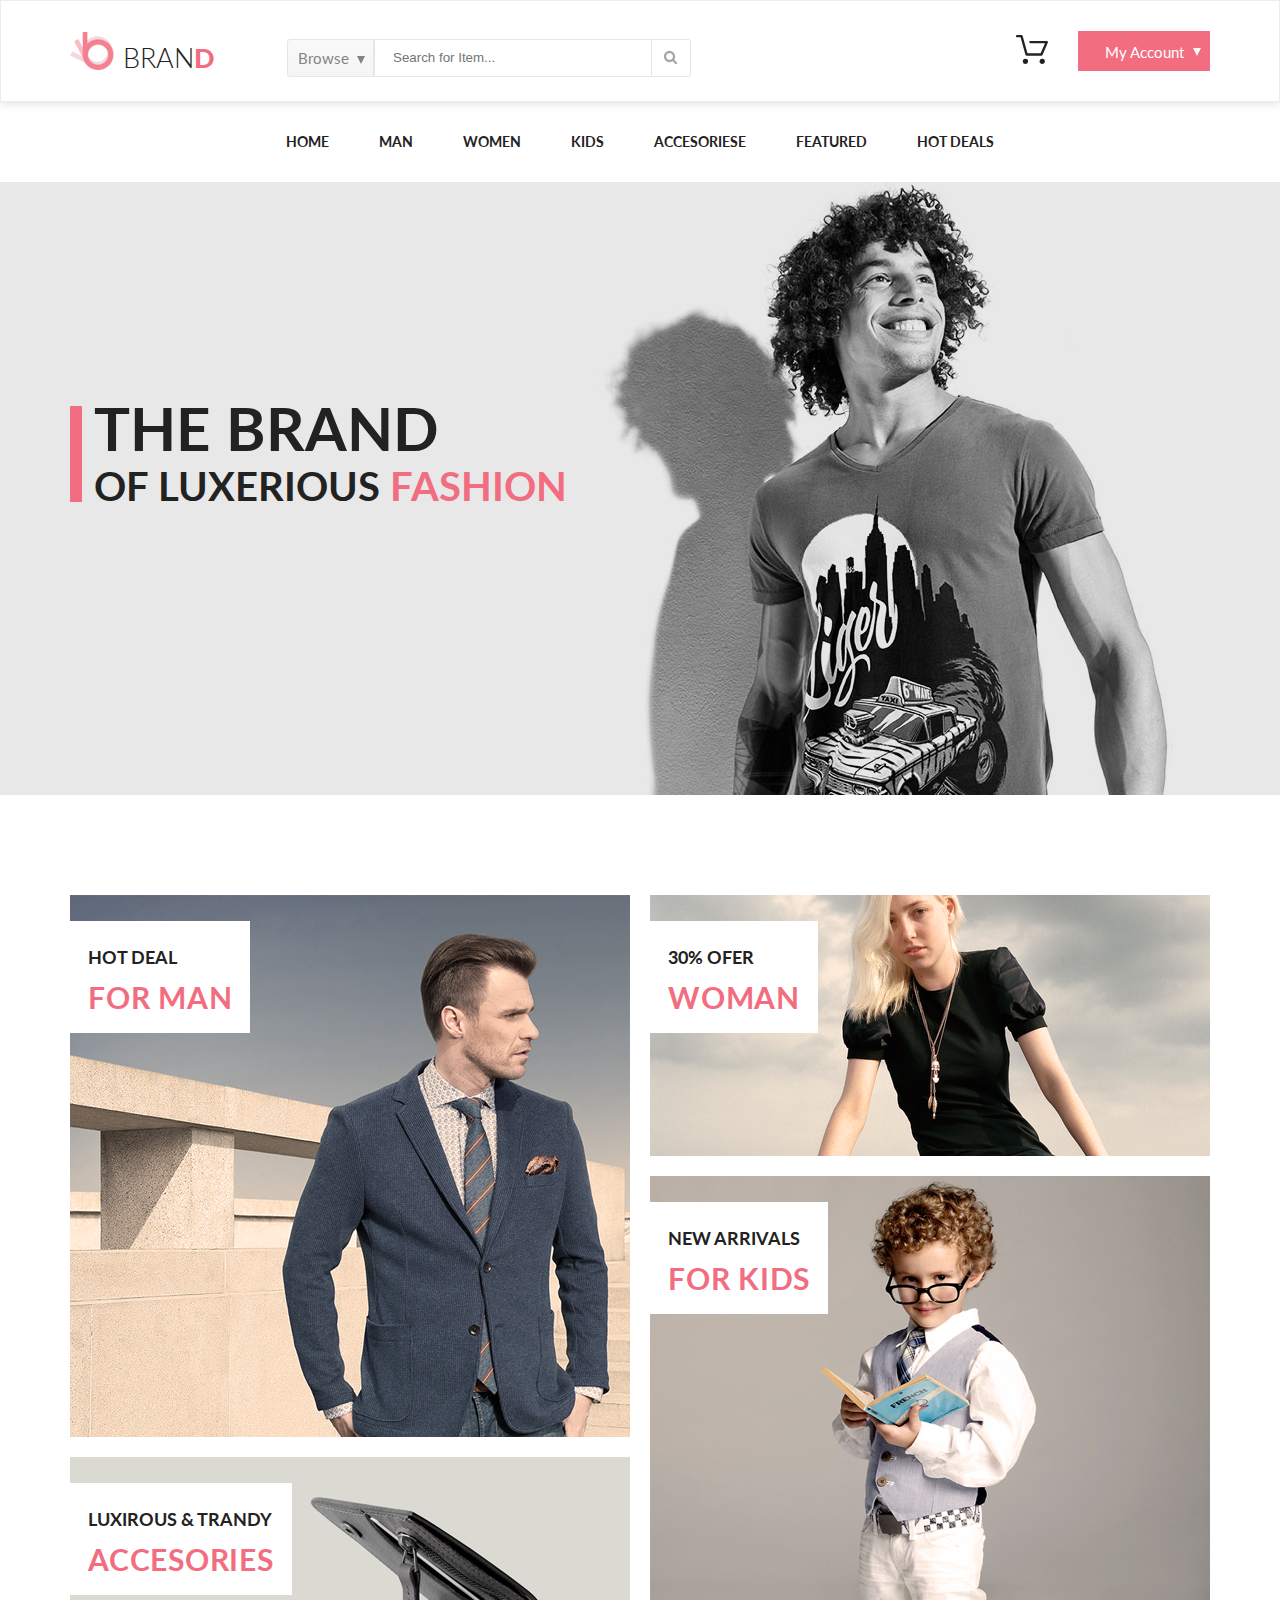
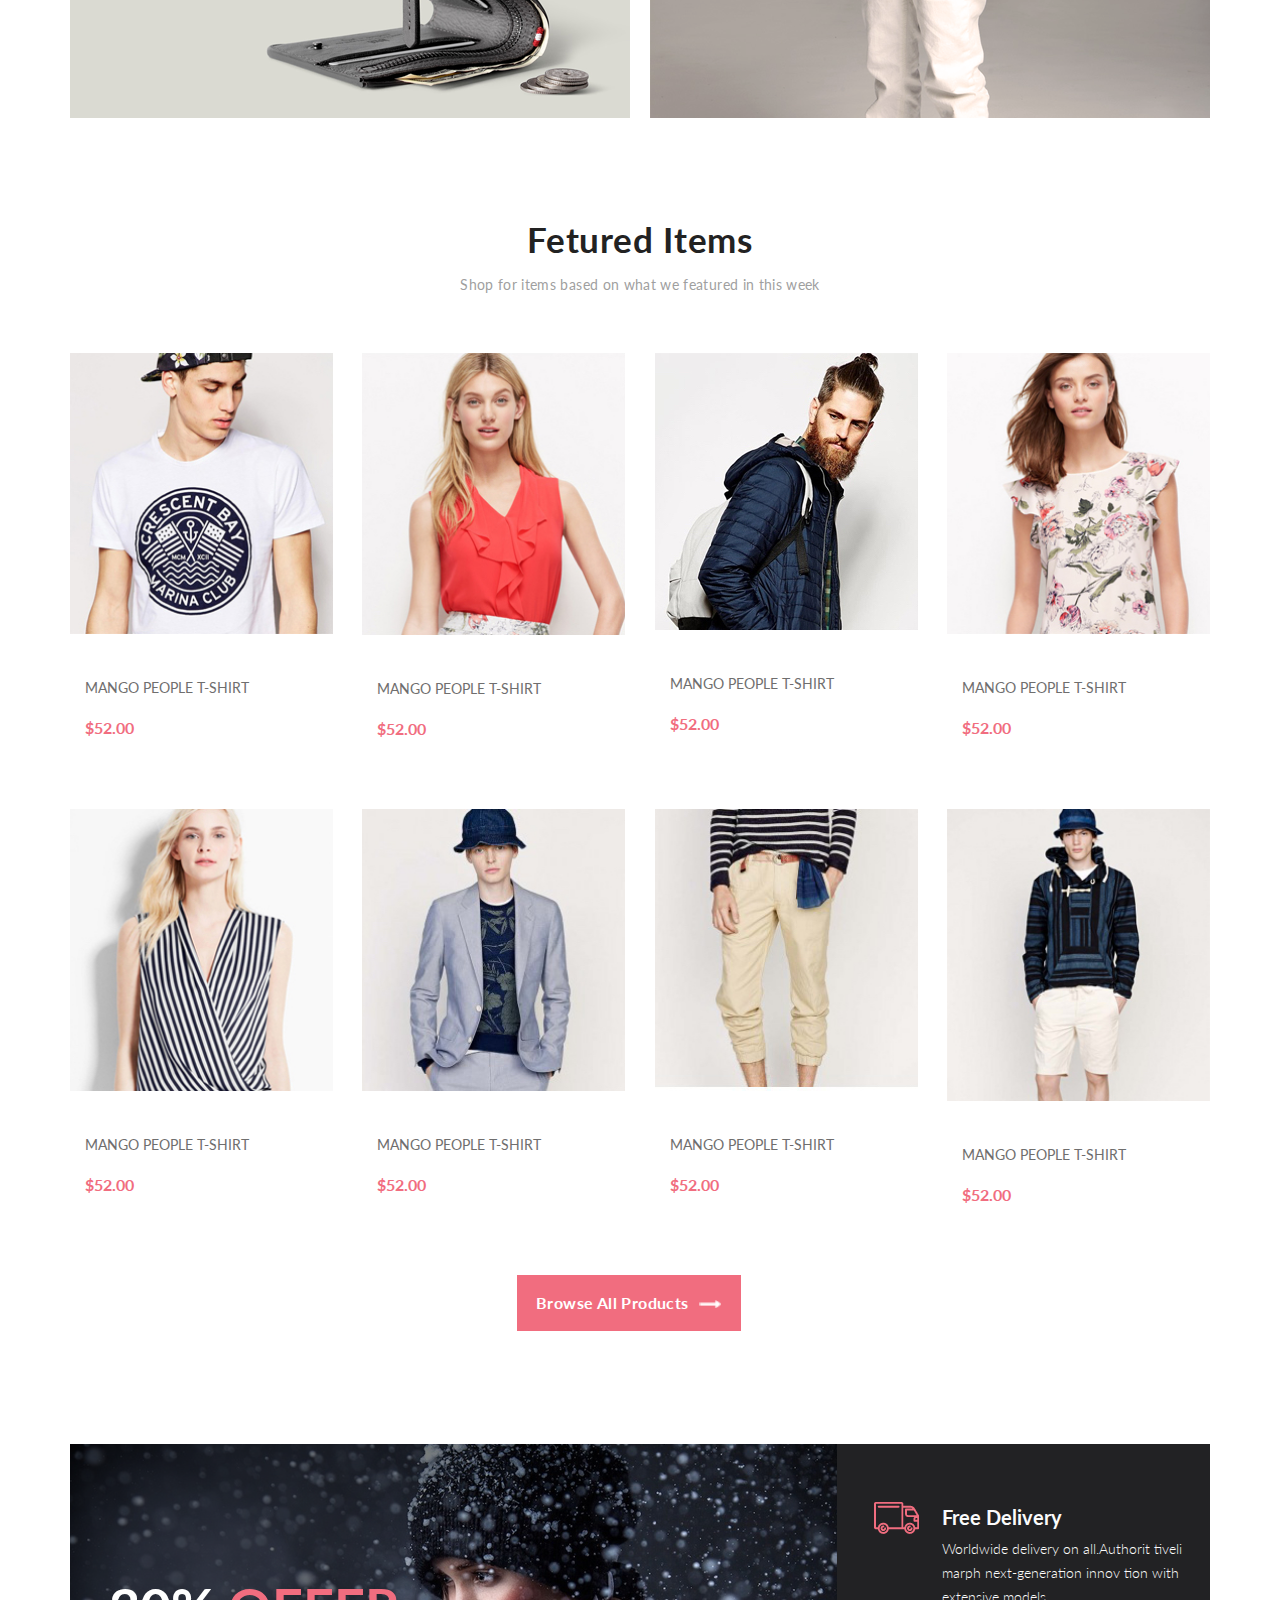
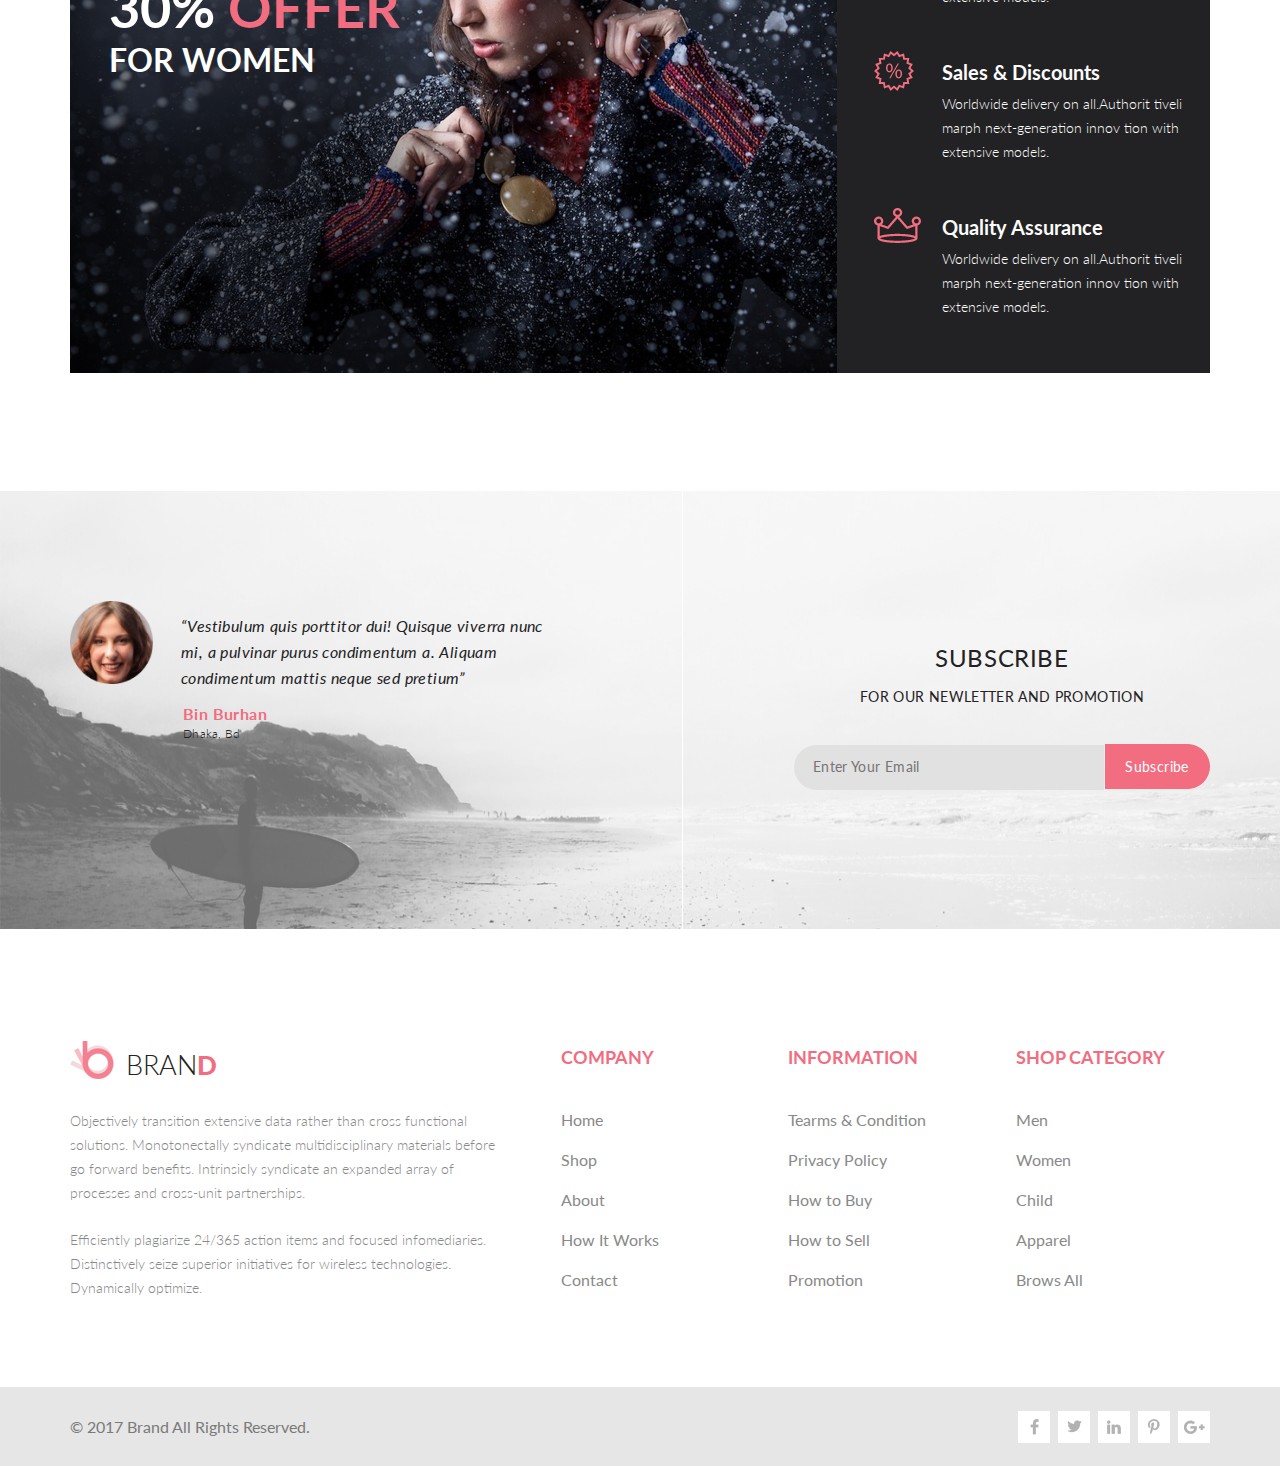
<file: index.html>
<!DOCTYPE html>
<html lang="en">
<head>
    <meta charset="UTF-8">
    <title>Checkout</title>
    <link rel="stylesheet" href="style.css">
    <link rel="preconnect" href="https://fonts.gstatic.com">
    <link href="https://fonts.googleapis.com/css2?family=Lato:wght@300;400;700;900&display=swap" rel="stylesheet">
</head>
<body>
<header class="header">
    <div class="container header-flex">
        <div class="header-left">
            <a class="logo" href="index.html"><img src="images/logo.svg" alt="logo">
                <p class="bran">BRAN</p>
                <span class="d">D</span>
            </a>
            <nav class="header-form" action="#">
                <a class="browse-menu my-acc-1" href="#">Browse</a>
                <div class="menu-link-box-list menu-position">
                    <h3>women</h3>
                    <ul class="browse-list-1">
                        <li><a href="product.html" class="menu-list-link">Dresses</a></li>
                        <li><a href="product.html" class="menu-list-link">Tops</a></li>
                        <li><a href="product.html" class="menu-list-link">Sweaters/Knits</a></li>
                        <li><a href="product.html" class="menu-list-link">Jackets/Coats</a></li>
                        <li><a href="product.html" class="menu-list-link">Blazers</a></li>
                        <li><a href="product.html" class="menu-list-link">Denim</a></li>
                        <li><a href="product.html" class="menu-list-link">Leggings/Pants</a></li>
                        <li><a href="product.html" class="menu-list-link">Skirts/Shorts</a></li>
                        <li><a href="product.html" class="menu-list-link">Accessories</a></li>
                    </ul>
                    <h3 class="second_heading">men</h3>
                    <ul class="browse-list-1">
                        <li><a href="product.html" class="menu-list-link">Tees/Tank tops</a></li>
                        <li><a href="product.html" class="menu-list-link">Shirts/Polos</a></li>
                        <li><a href="product.html" class="menu-list-link">Sweaters</a></li>
                        <li><a href="product.html" class="menu-list-link">Sweatshirts/Hoodies</a></li>
                        <li><a href="product.html" class="menu-list-link">Blazers</a></li>
                        <li><a href="product.html" class="menu-list-link">Jackets/vests</a></li>
                    </ul>
                </div>
                <input class="form-search" type="search" placeholder="Search for Item..." aria-label="Search">
                <button type="submit">
                    <img class="search-logo" src="images/search.png" alt="icon">
                </button>
            </nav>
        </div>
        <div class="header-right">
            <div class="shoping-cart">
                <img src="images/Forma_1.svg" alt="card">
                <div class="shoping-cart-list">
                    <div class="cart-product">
                        <div class="product-image">
                            <img src="images/product-image-1.png" alt="image">
                        </div>
                        <div class="product-info">
                            <div class="product-name">rebox zane</div>
                            <div class="star-rating">
                                <div class="star-rating__wrap">
                                    <input class="star-rating__input" id="star-rating-5" type="radio" name="rating" value="5">
                                    <label class="star-rating__ico fa fa-star-o fa-lg" for="star-rating-5" title="5 out of 5 stars"></label>
                                    <input class="star-rating__input" id="star-rating-4" type="radio" name="rating" value="4">
                                    <label class="star-rating__ico fa fa-star-o fa-lg" for="star-rating-4" title="4 out of 5 stars"></label>
                                    <input class="star-rating__input" id="star-rating-3" type="radio" name="rating" value="3">
                                    <label class="star-rating__ico fa fa-star-o fa-lg" for="star-rating-3" title="3 out of 5 stars"></label>
                                    <input class="star-rating__input" id="star-rating-2" type="radio" name="rating" value="2">
                                    <label class="star-rating__ico fa fa-star-o fa-lg" for="star-rating-2" title="2 out of 5 stars"></label>
                                    <input class="star-rating__input" id="star-rating-1" type="radio" name="rating" value="1">
                                    <label class="star-rating__ico fa fa-star-o fa-lg" for="star-rating-1" title="1 out of 5 stars"></label>
                                </div>
                            </div>
                            <div class="product-prise">1 x $250</div>
                        </div>
                        <div class="close-button">
                            <a href="#">
                                <img src="images/close-button.png" alt="icon">
                            </a>
                        </div>
                    </div>
                    <div class="product-info-line"></div>
                    <div class="cart-product">
                        <div class="product-image">
                            <img src="images/product-image-2.png" alt="image">
                        </div>
                        <div class="product-info">
                            <div class="product-name">rebox zane</div>
                            <div class="star-rating">
                                <div class="star-rating__wrap">
                                    <input class="star-rating__input" id="star-rating-5" type="radio" name="rating" value="5">
                                    <label class="star-rating__ico fa fa-star-o fa-lg" for="star-rating-5" title="5 out of 5 stars"></label>
                                    <input class="star-rating__input" id="star-rating-4" type="radio" name="rating" value="4">
                                    <label class="star-rating__ico fa fa-star-o fa-lg" for="star-rating-4" title="4 out of 5 stars"></label>
                                    <input class="star-rating__input" id="star-rating-3" type="radio" name="rating" value="3">
                                    <label class="star-rating__ico fa fa-star-o fa-lg" for="star-rating-3" title="3 out of 5 stars"></label>
                                    <input class="star-rating__input" id="star-rating-2" type="radio" name="rating" value="2">
                                    <label class="star-rating__ico fa fa-star-o fa-lg" for="star-rating-2" title="2 out of 5 stars"></label>
                                    <input class="star-rating__input" id="star-rating-1" type="radio" name="rating" value="1">
                                    <label class="star-rating__ico fa fa-star-o fa-lg" for="star-rating-1" title="1 out of 5 stars"></label>
                                </div>
                            </div>
                            <div class="product-prise">1 x $250</div>
                        </div>
                        <div class="close-button">
                            <a href="#">
                                <img src="images/close-button.png" alt="icon">
                            </a>
                        </div>
                    </div>
                    <div class="product-info-line"></div>
                    <div class="total">
                        <div class="total-text">total</div>
                        <div class="total-sum">$500.00</div>
                    </div>
                    <button class="add-to-cart-1 add-pink">
                        <a class="add-button" href="сheckout.html">
                            <p class="submitButton add-pink">checkout</p>
                        </a>
                    </button>
                    <button class="add-to-cart-1 grey">
                        <a class="add-button" href="shopping-cart.html">
                            <p class="submitButton grey-1">go to cart</p>
                        </a>
                    </button>
                </div>

            </div>
            <a class="button-site my-acc" href="сheckout.html">My Account</a>
        </div>
    </div>
</header>
<nav class="navigation">
    <div class="container">
        <ul class="menu">
            <li><a class="menu-link" href="#">Home</a>
                <div class="menu-link-box">
                    <div class="menu-img-box">
                        <div class="menu-box-list-unit-img">
                            <a class="ssale-link" href="#">
                                <div class="menu-box-unittxt"></div>
                            </a>
                            <img src="images/ssale.jpg" alt="super sale pic">
                        </div>
                    </div>
                    <div class="menu-link-box-list">
                        <h3>woman</h3>
                        <ul>
                            <li><a href="product.html" class="menu-list-link">Dresses</a></li>
                            <li><a href="product.html" class="menu-list-link">Tops</a></li>
                            <li><a href="product.html" class="menu-list-link">Sweaters/Knits</a></li>
                            <li><a href="product.html" class="menu-list-link">Jackets/Coats</a></li>
                            <li><a href="product.html" class="menu-list-link">Blazers</a></li>
                            <li><a href="product.html" class="menu-list-link">Denim</a></li>
                            <li><a href="product.html" class="menu-list-link">Leggings/Pants</a></li>
                            <li><a href="product.html" class="menu-list-link">Skirts/Shorts</a></li>
                            <li><a href="product.html" class="menu-list-link">Accessories</a></li>
                        </ul>
                    </div>
                    <div class="menu-link-box-list">
                        <h3>man</h3>
                        <ul>
                            <li><a href="product.html" class="menu-list-link">Dresses</a></li>
                            <li><a href="product.html" class="menu-list-link">Tops</a></li>
                            <li><a href="product.html" class="menu-list-link">Sweaters/Knits</a></li>
                            <li><a href="product.html" class="menu-list-link">Jackets/Coats</a></li>

                        </ul>
                        <div class="menu-box-list-unit">
                            <h3>kids</h3>
                            <ul>
                                <li><a href="product.html" class="menu-list-link">Dresses</a></li>
                                <li><a href="product.html" class="menu-list-link">Tops</a></li>
                                <li><a href="product.html" class="menu-list-link">Sweaters/Knits</a></li>
                            </ul>
                        </div>
                    </div>
                    <div class="menu-link-box-list">
                        <h3>sale</h3>
                        <ul>
                            <li><a href="product.html" class="menu-list-link">Dresses</a></li>
                            <li><a href="product.html" class="menu-list-link">Tops</a></li>
                            <li><a href="product.html" class="menu-list-link">Sweaters/Knits</a></li>
                            <li><a href="product.html" class="menu-list-link">Jackets/Coats</a></li>
                        </ul>
                        <div class="pic-box"></div>


                    </div>
                </div></li>
            <li><a class="menu-link" href="#">Man</a>
                <div class="menu-link-box">
                    <div class="menu-img-box">
                        <div class="menu-box-list-unit-img">
                            <a class="ssale-link" href="#"><div class="menu-box-unittxt">
                            </div></a>
                            <img src="images/ssale.jpg" alt="super sale pic">

                        </div>
                    </div>
                    <div class="menu-link-box-list">
                        <h3>man</h3>
                        <ul>
                            <li><a href="product.html" class="menu-list-link">Dresses</a></li>
                            <li><a href="product.html" class="menu-list-link">Tops</a></li>
                            <li><a href="product.html" class="menu-list-link">Sweaters/Knits</a></li>
                            <li><a href="product.html" class="menu-list-link">Jackets/Coats</a></li>
                            <li><a href="product.html" class="menu-list-link">Blazers</a></li>
                            <li><a href="product.html" class="menu-list-link">Denim</a></li>
                            <li><a href="product.html" class="menu-list-link">Leggings/Pants</a></li>
                            <li><a href="product.html" class="menu-list-link">Skirts/Shorts</a></li>
                            <li><a href="product.html" class="menu-list-link">Accessories</a></li>
                        </ul>
                    </div>
                    <div class="menu-link-box-list">
                        <h3>sale</h3>
                        <ul>
                            <li><a href="product.html" class="menu-list-link">Dresses</a></li>
                            <li><a href="product.html" class="menu-list-link">Tops</a></li>
                            <li><a href="product.html" class="menu-list-link">Sweaters/Knits</a></li>
                            <li><a href="product.html" class="menu-list-link">Jackets/Coats</a></li>
                        </ul>
                        <div class="pic-box"></div>


                    </div>
                </div></li>
            <li><a class="menu-link" href="#">Women</a>
                <div class="menu-link-box">
                    <div class="menu-img-box">
                        <div class="menu-box-list-unit-img">
                            <a class="ssale-link" href="#"><div class="menu-box-unittxt">
                            </div></a>
                            <img src="images/ssale.jpg" alt="super sale pic">

                        </div>
                    </div>
                    <div class="menu-link-box-list">
                        <h3>woman</h3>
                        <ul>
                            <li><a href="product.html" class="menu-list-link">Dresses</a></li>
                            <li><a href="product.html" class="menu-list-link">Tops</a></li>
                            <li><a href="product.html" class="menu-list-link">Sweaters/Knits</a></li>
                            <li><a href="product.html" class="menu-list-link">Jackets/Coats</a></li>
                            <li><a href="product.html" class="menu-list-link">Blazers</a></li>
                            <li><a href="product.html" class="menu-list-link">Denim</a></li>
                            <li><a href="product.html" class="menu-list-link">Leggings/Pants</a></li>
                            <li><a href="product.html" class="menu-list-link">Skirts/Shorts</a></li>
                            <li><a href="product.html" class="menu-list-link">Accessories</a></li>
                        </ul>
                    </div>
                    <div class="menu-link-box-list">
                        <h3>sale</h3>
                        <ul>
                            <li><a href="product.html" class="menu-list-link">Dresses</a></li>
                            <li><a href="product.html" class="menu-list-link">Tops</a></li>
                            <li><a href="product.html" class="menu-list-link">Sweaters/Knits</a></li>
                            <li><a href="product.html" class="menu-list-link">Jackets/Coats</a></li>
                        </ul>
                        <div class="pic-box"></div>


                    </div>
                </div></li>
            <li><a class="menu-link" href="#">Kids</a>
                <div class="menu-link-box">
                    <div class="menu-img-box">
                        <div class="menu-box-list-unit-img">
                            <a class="ssale-link" href="#"><div class="menu-box-unittxt">
                            </div></a>
                            <img src="images/ssale.jpg" alt="super sale pic">

                        </div>
                    </div>
                    <div class="menu-link-box-list">
                        <h3>Kids</h3>
                        <ul>
                            <li><a href="product.html" class="menu-list-link">Dresses</a></li>
                            <li><a href="product.html" class="menu-list-link">Tops</a></li>
                            <li><a href="product.html" class="menu-list-link">Sweaters/Knits</a></li>
                            <li><a href="product.html" class="menu-list-link">Jackets/Coats</a></li>
                            <li><a href="product.html" class="menu-list-link">Blazers</a></li>
                        </ul>
                    </div>
                    <div class="menu-link-box-list">
                        <h3>boys</h3>
                        <ul>
                            <li><a href="product.html" class="menu-list-link">Dresses</a></li>
                            <li><a href="product.html" class="menu-list-link">Tops</a></li>

                        </ul>
                        <div class="menu-box-list-unit">
                            <h3>girls</h3>
                            <ul>
                                <li><a href="product.html" class="menu-list-link">Dresses</a></li>
                                <li><a href="product.html" class="menu-list-link">Tops</a></li>
                                <li><a href="product.html" class="menu-list-link">Sweaters/Knits</a></li>
                            </ul>
                        </div>
                    </div>
                    <div class="menu-link-box-list">
                        <h3>kids sale</h3>
                        <ul>
                            <li><a href="product.html" class="menu-list-link">Dresses</a></li>
                            <li><a href="product.html" class="menu-list-link">Tops</a></li>
                            <li><a href="product.html" class="menu-list-link">Sweaters/Knits</a></li>
                            <li><a href="product.html" class="menu-list-link">Jackets/Coats</a></li>
                        </ul>
                        <div class="pic-box"></div>
                    </div>
                </div></li>
            <li><a class="menu-link" href="#">Accesoriese</a>
                <div class="menu-link-box">
                    <div class="menu-img-box">
                        <div class="menu-box-list-unit-img">
                            <a class="ssale-link" href="#"><div class="menu-box-unittxt">
                            </div></a>
                            <img src="images/ssale.jpg" alt="super sale pic">

                        </div>
                    </div>
                    <div class="menu-link-box-list">
                        <h3>man Accesoriese</h3>
                        <ul>
                            <li><a href="product.html" class="menu-list-link">Dresses</a></li>
                            <li><a href="product.html" class="menu-list-link">Tops</a></li>
                        </ul>
                    </div>
                    <div class="menu-link-box-list">
                        <h3>woman Accesoriese</h3>
                        <ul>
                            <li><a href="product.html" class="menu-list-link">Dresses</a></li>

                        </ul>
                        <div class="menu-box-list-unit">
                            <h3>kids Accesoriese</h3>
                            <ul>
                                <li><a href="product.html" class="menu-list-link">Dresses</a></li>
                            </ul>
                        </div>
                    </div>
                    <div class="menu-link-box-list">
                        <h3>sale Accesoriese</h3>
                        <ul>
                            <li><a href="product.html" class="menu-list-link">Dresses</a></li>
                        </ul>
                        <div class="pic-box"></div>


                    </div>
                </div></li>
            <li class="last"><a class="menu-link" href="#">Featured</a>
                <div class="menu-link-box">
                    <div class="menu-img-box">
                        <div class="menu-box-list-unit-img">
                            <a class="ssale-link" href="#"><div class="menu-box-unittxt">
                            </div></a>
                            <img src="images/ssale.jpg" alt="super sale pic">

                        </div>
                    </div>
                    <div class="menu-link-box-list">
                        <h3>man</h3>
                        <ul>
                            <li><a href="product.html" class="menu-list-link">Dresses</a></li>
                            <li><a href="product.html" class="menu-list-link">Tops</a></li>
                            <li><a href="product.html" class="menu-list-link">Sweaters/Knits</a></li>
                            <li><a href="product.html" class="menu-list-link">Jackets/Coats</a></li>
                            <li><a href="product.html" class="menu-list-link">Blazers</a></li>
                            <li><a href="product.html" class="menu-list-link">Denim</a></li>
                            <li><a href="product.html" class="menu-list-link">Leggings/Pants</a></li>
                            <li><a href="product.html" class="menu-list-link">Skirts/Shorts</a></li>
                            <li><a href="product.html" class="menu-list-link">Accessories</a></li>
                        </ul>
                    </div>
                    <div class="menu-link-box-list">
                        <h3>man</h3>
                        <ul>
                            <li><a href="product.html" class="menu-list-link">Dresses</a></li>
                            <li><a href="product.html" class="menu-list-link">Tops</a></li>
                            <li><a href="product.html" class="menu-list-link">Sweaters/Knits</a></li>
                            <li><a href="product.html" class="menu-list-link">Jackets/Coats</a></li>

                        </ul>
                        <div class="menu-box-list-unit">
                            <h3>man</h3>
                            <ul>
                                <li><a href="product.html" class="menu-list-link">Dresses</a></li>
                                <li><a href="product.html" class="menu-list-link">Tops</a></li>
                                <li><a href="product.html" class="menu-list-link">Sweaters/Knits</a></li>
                            </ul>
                        </div>
                    </div>
                    <div class="menu-link-box-list">
                        <h3>man</h3>
                        <ul>
                            <li><a href="product.html" class="menu-list-link">Dresses</a></li>
                            <li><a href="product.html" class="menu-list-link">Tops</a></li>
                            <li><a href="product.html" class="menu-list-link">Sweaters/Knits</a></li>
                            <li><a href="product.html" class="menu-list-link">Jackets/Coats</a></li>
                        </ul>
                        <div class="pic-box"></div>


                    </div>
                </div></li>
            <li class="last"><a class="menu-link" href="#">Hot Deals </a>
                <div class="menu-link-box">
                    <div class="menu-img-box">
                        <div class="menu-box-list-unit-img">
                            <a class="ssale-link" href="#"><div class="menu-box-unittxt">
                            </div></a>
                            <img src="images/ssale.jpg" alt="super sale pic">

                        </div>
                    </div>
                    <div class="menu-link-box-list">
                        <h3>man sale</h3>
                        <ul>
                            <li><a href="product.html" class="menu-list-link">Dresses</a></li>
                            <li><a href="product.html" class="menu-list-link">Tops</a></li>
                            <li><a href="product.html" class="menu-list-link">Sweaters/Knits</a></li>
                            <li><a href="product.html" class="menu-list-link">Jackets/Coats</a></li>
                            <li><a href="product.html" class="menu-list-link">Blazers</a></li>
                            <li><a href="product.html" class="menu-list-link">Denim</a></li>
                            <li><a href="product.html" class="menu-list-link">Leggings/Pants</a></li>
                            <li><a href="product.html" class="menu-list-link">Skirts/Shorts</a></li>
                            <li><a href="product.html" class="menu-list-link">Accessories</a></li>
                        </ul>
                    </div>
                    <div class="menu-link-box-list">
                        <h3>woman sale</h3>
                        <ul>
                            <li><a href="product.html" class="menu-list-link">Dresses</a></li>
                            <li><a href="product.html" class="menu-list-link">Tops</a></li>
                            <li><a href="product.html" class="menu-list-link">Sweaters/Knits</a></li>
                            <li><a href="product.html" class="menu-list-link">Jackets/Coats</a></li>

                        </ul>
                        <div class="menu-box-list-unit">
                            <h3>kids sale</h3>
                            <ul>
                                <li><a href="product.html" class="menu-list-link">Dresses</a></li>
                                <li><a href="product.html" class="menu-list-link">Tops</a></li>
                                <li><a href="product.html" class="menu-list-link">Sweaters/Knits</a></li>
                            </ul>
                        </div>
                    </div>
                    <div class="menu-link-box-list">
                        <h3>Accesoriese sale</h3>
                        <ul>
                            <li><a href="product.html" class="menu-list-link">Dresses</a></li>
                            <li><a href="product.html" class="menu-list-link">Tops</a></li>
                            <li><a href="product.html" class="menu-list-link">Sweaters/Knits</a></li>
                            <li><a href="product.html" class="menu-list-link">Jackets/Coats</a></li>
                        </ul>
                        <div class="pic-box"></div>


                    </div>
                </div></li>
        </ul>
    </div>
</nav>
<div class="banner">
    <div class="container banner-block">
        <div class="banner-text">
            <p class="the-brand">THE BRAND</p>
            <p class="text-fashion">OF LUXERIOUS <span class="span-fashion">FASHION</span></p>
        </div>
    </div>
</div>
<section class="small-banners">
    <div class="container-news">
        <div class="news-box">
            <div class="cont-news-left">
                <a class="news-forman" href="#">
                    <img src="images/small-banner-1.png" alt="for man photo">
                    <div class="news-txt">
                        <p><strong>hot deal</strong></p>
                        <h3><strong>for man</strong></h3>
                    </div>
                </a>
                <a class="accesories" href="#"><img src="images/small-banner-3.png" alt="accesories photo">
                    <div class="news-txt">
                        <p><strong>luxirous & trandy</strong></p>
                        <h3><strong>accesories</strong></h3>
                    </div>
                </a>
            </div>
            <div class="cont-news-right">
                <a class="woman" href="#"><img src="images/small-banner-2.png" alt="woman photo">
                    <div class="news-txt">
                        <p><strong>30% ofer</strong></p>
                        <h3><strong>woman</strong></h3>
                    </div>
                </a>
                <a class="for-kids" href="#"><img src="images/small-banner-4.png" alt="for kids photo">
                    <div class="news-txt">
                        <p><strong>new arrivals</strong></p>
                        <h3><strong>for kids</strong></h3>
                    </div>
                </a>
            </div>
        </div>

    </div>
</section>
<section class="product-placement">
    <div class="container items">
        <div class="items-txt">
            <h3>Fetured Items</h3>
            <p>Shop for items based on what we featured in this week</p>
        </div>
        <div class="box-product">
            <div class="item">
                <a href="single_page.html" class="product">
                    <img class="product-img" src="images/product-1.jpg" alt="product photo">
                    <div class="product-text-box">
                        <p class="product-text">Mango People T-shirt</p>
                        <p class="product-price">$52.00</p>
                    </div>
                </a>
                <div class="box-add">
                    <a class="add" href="#"><img class="add-img" src="images/cart_to_card.png" alt="cart-img">Add to cart</a>
                </div>
            </div>
            <div class="item">
                <a href="single_page.html" class="product">
                    <img class="product-img" src="images/product-2.jpg" alt="product photo">
                    <div class="product-text-box">
                        <p class="product-text">Mango People T-shirt</p>
                        <p class="product-price">$52.00</p>
                    </div>
                </a>
                <div class="box-add">
                    <a class="add" href="#"><img class="add-img" src="images/cart_to_card.png"" alt="cart-img">Add to cart</a>
                </div>
            </div>
            <div class="item">
                <a href="single_page.html" class="product">
                    <img class="product-img" src="images/product-3.jpg" alt="product photo">
                    <div class="product-text-box">
                        <p class="product-text">Mango People T-shirt</p>
                        <p class="product-price">$52.00</p>
                    </div>
                </a>
                <div class="box-add">
                    <a class="add" href="#"><img class="add-img" src="images/cart_to_card.png"" alt="cart-img">Add to cart</a>
                </div>
            </div>
            <div class="item">
                <a href="single_page.html" class="product">
                    <img class="product-img" src="images/product-4.jpg" alt="product photo">
                    <div class="product-text-box">
                        <p class="product-text">Mango People T-shirt</p>
                        <p class="product-price">$52.00</p>
                    </div>
                </a>
                <div class="box-add">
                    <a class="add" href="#"><img class="add-img" src="images/cart_to_card.png"" alt="cart-img">Add to cart</a>
                </div>
            </div>
            <div class="item">
                <a href="single_page.html" class="product">
                    <img class="product-img" src="images/product-5.jpg" alt="product photo">
                    <div class="product-text-box">
                        <p class="product-text">Mango People T-shirt</p>
                        <p class="product-price">$52.00</p>
                    </div>
                </a>
                <div class="box-add">
                    <a class="add" href="#"><img class="add-img" src="images/cart_to_card.png"" alt="cart-img">Add to cart</a>
                </div>
            </div>
            <div class="item">
                <a href="single_page.html" class="product">
                    <img class="product-img" src="images/product-6.jpg" alt="product photo">
                    <div class="product-text-box">
                        <p class="product-text">Mango People T-shirt</p>
                        <p class="product-price">$52.00</p>
                    </div>
                </a>
                <div class="box-add">
                    <a class="add" href="#"><img class="add-img" src="images/cart_to_card.png"" alt="cart-img">Add to cart</a>
                </div>
            </div>
            <div class="item">
                <a href="single_page.html" class="product">
                    <img class="product-img" src="images/product-7.jpg" alt="product photo">
                    <div class="product-text-box">
                        <p class="product-text">Mango People T-shirt</p>
                        <p class="product-price">$52.00</p>
                    </div>
                </a>
                <div class="box-add">
                    <a class="add" href="#"><img class="add-img" src="images/cart_to_card.png"" alt="cart-img">Add to cart</a>
                </div>
            </div>
            <div class="item">
                <a href="single_page.html" class="product">
                    <img class="product-img" src="images/product-8.jpg" alt="product photo">
                    <div class="product-text-box">
                        <p class="product-text">Mango People T-shirt</p>
                        <p class="product-price">$52.00</p>
                    </div>
                </a>
                <div class="box-add">
                    <a class="add" href="#"><img class="add-img" src="images/cart_to_card.png"" alt="cart-img">Add to cart</a>
                </div>
            </div>
        </div>
        <div class="bap all-products-button">
            <div class="baptxt">
                <a href="#" class="baplink">Browse All Products</a>
            </div>
            <img class="white-arrow" src="images/white-arrow.png" alt="icon">
        </div>
    </div>
</section>
<div class="bannerblack">
    <div class="conteinerbb">
        <div class="bb-left">
            <img src="images/black-banner.png">
            <div class="bbtxt">
                <h1> 30% <span>offer</span></h1>
                <p>for women</p>
            </div>
        </div>
        <div class="bb-center">
            <div class="auto">
                <img src="images/icon-auto.png">
            </div>
            <div class="discount">
                <img src="images/icon-sale.png">
            </div>
            <div class="quality">
                <img src="images/icon-crown.png">
            </div>
        </div>
        <div class="bb-right">
            <div class="free">
                <h3>Free Delivery </h3>
                <p>Worldwide delivery on all.Authorit
                    tiveli marph next-generation innov
                    tion with extensive models.</p>
            </div>
            <div class="sales">
                <h3>Sales &amp; Discounts</h3>
                <p>Worldwide delivery on all.Authorit
                    tiveli marph next-generation innov
                    tion with extensive models.</p>
            </div>
            <div class="assurance">
                <h3>Quality Assurance</h3>
                <p>Worldwide delivery on all.Authorit
                    tiveli marph next-generation innov
                    tion with extensive models.</p>
            </div>
        </div>
    </div>
</div>
<div class="comunity">
    <img src="images/footerbackground.jpg" alt="com background" style="opacity:0.6;filter:alpha(opacity=60)" width="100%">
    <div class="comunity-conteiner">
        <div class="com-left">
            <img src="images/facepic.png" alt="face">
            <div class="com-lefttxt">
                <p>“Vestibulum quis porttitor dui! Quisque viverra nunc mi,
                    a pulvinar purus condimentum a. Aliquam condimentum mattis neque sed pretium”</p>
            </div>
            <div class="com-lefttxts">
                <p><b>Bin Burhan</b>
                    <br>Dhaka, Bd</p>
            </div>
        </div>
        <div class="com-center"></div>
        <div class="com-right">
            <div class="com-righttxt">
                <p>Subscribe</p>
                <span>FOR OUR NEWLETTER AND PROMOTION</span>
            </div>
            <div class="com-rightform">
                <input class="form-email" type="email" placeholder="Enter Your Email" aria-label="email">
                <button type="submit">Subscribe</button>
            </div>
        </div>
    </div>
</div>
<div class="container-footerwrap">
    <div class="container-foote">
        <section class="footer-logotext">
            <div class="footer-logo">
                <a class="logo" href="index.html"><img src="images/logo.svg" alt="logo">
                    <p class="bran">BRAN</p>
                    <span class="d-1">D</span>
                </a>
<!--                <a href="index.html"><img src="images/logo.svg" alt="logo"></a>-->
<!--                <p>bran<span>d</span></p>-->
            </div>
            <div class="footer-objec">
                <p>Objectively transition extensive data rather than cross functional
                    solutions. Monotonectally syndicate multidisciplinary materials
                    before go forward benefits. Intrinsicly syndicate an expanded array
                    of processes and cross-unit partnerships.</p>
                <p class="footer-objec2">Efficiently plagiarize 24/365 action items and focused infomediaries.
                    Distinctively seize superior initiatives for wireless technologies.
                    Dynamically optimize.</p>
            </div>
        </section>
        <nav class="futer-naverap">
            <div class="footer-company">
                <h3>company</h3>
                <ul>
                    <li><a href="#">Home</a></li>
                    <li><a href="#">Shop</a></li>
                    <li><a href="#">About</a></li>
                    <li><a href="#">How It Works</a></li>
                    <li><a href="#">Contact</a></li>
                </ul>
            </div>
            <div class="footer-information">
                <h3>information</h3>
                <ul>
                    <li><a href="#">Tearms &amp; Condition</a></li>
                    <li><a href="#">Privacy Policy</a></li>
                    <li><a href="#">How to Buy</a></li>
                    <li><a href="#">How to Sell</a></li>
                    <li><a href="#">Promotion</a></li>
                </ul>
            </div>
            <div class="footer-shop">
                <h3>shop category</h3>
                <ul>
                    <li><a href="#">Men</a></li>
                    <li><a href="#">Women</a></li>
                    <li><a href="#">Child</a></li>
                    <li><a href="#">Apparel</a></li>
                    <li><a href="#">Brows All</a></li>
                </ul>
            </div>
        </nav>
    </div>
</div>
<footer class="footer">
    <div class="footer-copy">
        <div class="copy rightsSocialNetworks">
            <p>© 2017 Brand All Rights Reserved.</p>
            <div class="socialNetworks">
                <a href="http://facebook.com/" class="socialNetworks_cart"><img src="images/smm_1.png" alt="picture"></a>
                <a href="https://www.twitter.com/" class="socialNetworks_cart"><img src="images/smm_2.png" alt="picture"></a>
                <a href="http://www.linkedin.com/" class="socialNetworks_cart"><img src="images/smm_3.png" alt="picture"></a>
                <a href="https://www.pinterest.ru/" class="socialNetworks_cart"><img src="images/smm_4.png" alt="picture"></a>
                <a href="https://plus.google.com" class="socialNetworks_cart"><img src="images/smm_5.png" alt="picture"></a>
            </div>
        </div>
    </div>
</footer>
</body>
</html>
</file>
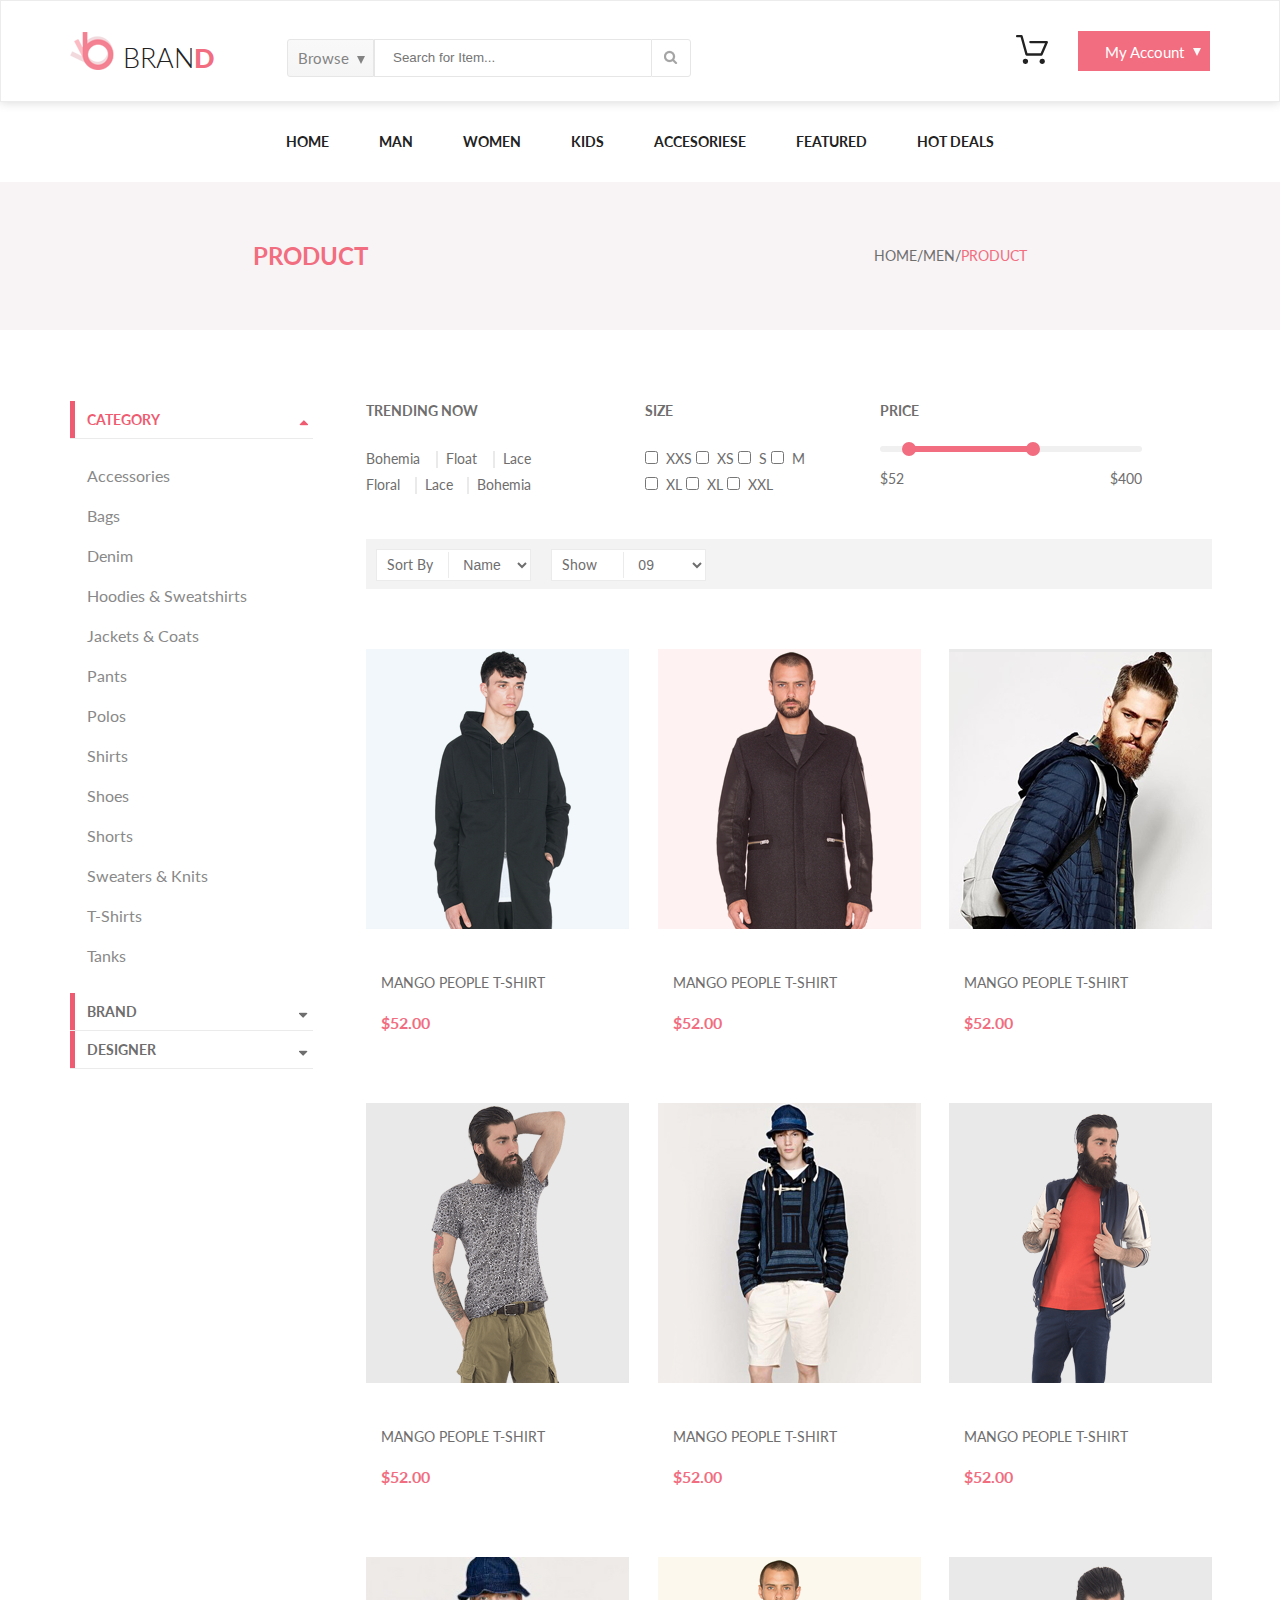
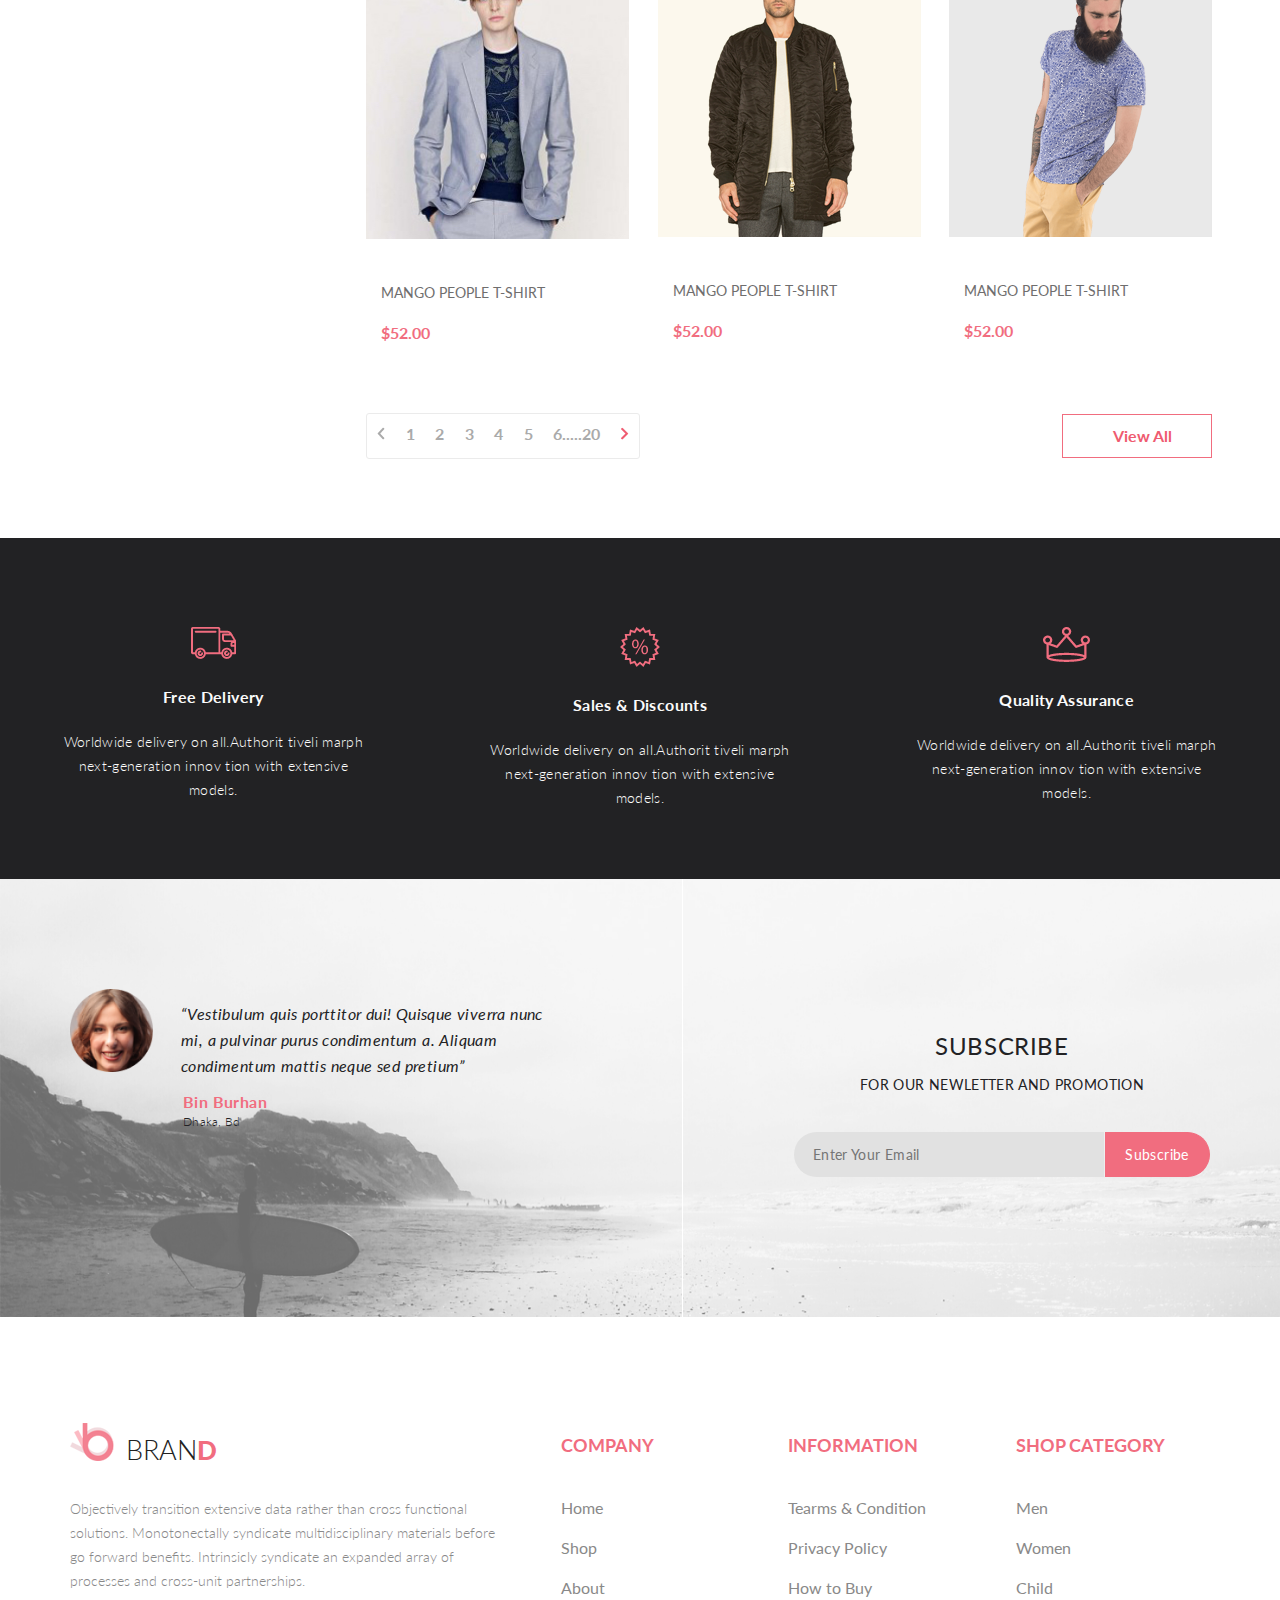
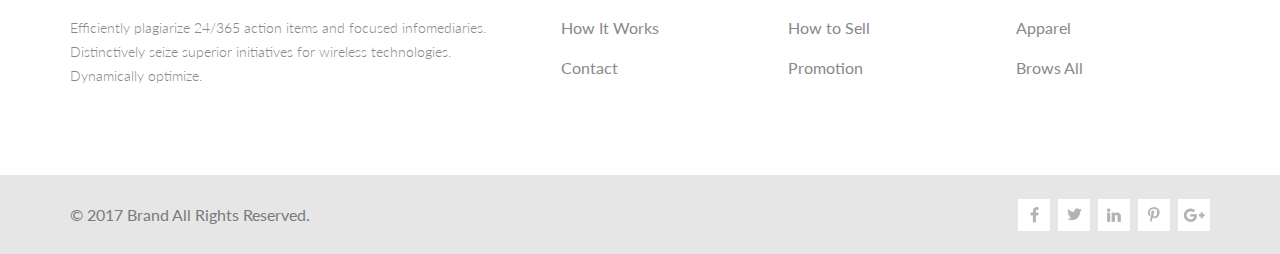
<file: product.html>
<!DOCTYPE html>
<html lang="en">
<head>
    <meta charset="UTF-8">
    <title>Checkout</title>
    <link rel="stylesheet" href="style.css">
    <link rel="preconnect" href="https://fonts.gstatic.com">
    <link href="https://fonts.googleapis.com/css2?family=Lato:wght@300;400;700;900&display=swap" rel="stylesheet">
</head>
<body>
<header class="header">
    <div class="container header-flex">
        <div class="header-left">
            <a class="logo" href="index.html"><img src="images/logo.svg" alt="logo">
                <p class="bran">BRAN</p>
                <span class="d">D</span>
            </a>
            <nav class="header-form" action="#">
                <a class="browse-menu my-acc-1" href="#">Browse</a>
                <div class="menu-link-box-list menu-position">
                    <h3>women</h3>
                    <ul class="browse-list-1">
                        <li><a href="product.html" class="menu-list-link">Dresses</a></li>
                        <li><a href="product.html" class="menu-list-link">Tops</a></li>
                        <li><a href="product.html" class="menu-list-link">Sweaters/Knits</a></li>
                        <li><a href="product.html" class="menu-list-link">Jackets/Coats</a></li>
                        <li><a href="product.html" class="menu-list-link">Blazers</a></li>
                        <li><a href="product.html" class="menu-list-link">Denim</a></li>
                        <li><a href="product.html" class="menu-list-link">Leggings/Pants</a></li>
                        <li><a href="product.html" class="menu-list-link">Skirts/Shorts</a></li>
                        <li><a href="product.html" class="menu-list-link">Accessories</a></li>
                    </ul>
                    <h3 class="second_heading">men</h3>
                    <ul class="browse-list-1">
                        <li><a href="product.html" class="menu-list-link">Tees/Tank tops</a></li>
                        <li><a href="product.html" class="menu-list-link">Shirts/Polos</a></li>
                        <li><a href="product.html" class="menu-list-link">Sweaters</a></li>
                        <li><a href="product.html" class="menu-list-link">Sweatshirts/Hoodies</a></li>
                        <li><a href="product.html" class="menu-list-link">Blazers</a></li>
                        <li><a href="product.html" class="menu-list-link">Jackets/vests</a></li>
                    </ul>
                </div>
                <input class="form-search" type="search" placeholder="Search for Item..." aria-label="Search">
                <button type="submit">
                    <img class="search-logo" src="images/search.png" alt="icon">
                </button>
            </nav>
        </div>
        <div class="header-right">
            <div class="shoping-cart">
                <img src="images/Forma_1.svg" alt="card">
                <div class="shoping-cart-list">
                    <div class="cart-product">
                        <div class="product-image">
                            <img src="images/product-image-1.png" alt="image">
                        </div>
                        <div class="product-info">
                            <div class="product-name">rebox zane</div>
                            <div class="star-rating">
                                <div class="star-rating__wrap">
                                    <input class="star-rating__input" id="star-rating-5" type="radio" name="rating" value="5">
                                    <label class="star-rating__ico fa fa-star-o fa-lg" for="star-rating-5" title="5 out of 5 stars"></label>
                                    <input class="star-rating__input" id="star-rating-4" type="radio" name="rating" value="4">
                                    <label class="star-rating__ico fa fa-star-o fa-lg" for="star-rating-4" title="4 out of 5 stars"></label>
                                    <input class="star-rating__input" id="star-rating-3" type="radio" name="rating" value="3">
                                    <label class="star-rating__ico fa fa-star-o fa-lg" for="star-rating-3" title="3 out of 5 stars"></label>
                                    <input class="star-rating__input" id="star-rating-2" type="radio" name="rating" value="2">
                                    <label class="star-rating__ico fa fa-star-o fa-lg" for="star-rating-2" title="2 out of 5 stars"></label>
                                    <input class="star-rating__input" id="star-rating-1" type="radio" name="rating" value="1">
                                    <label class="star-rating__ico fa fa-star-o fa-lg" for="star-rating-1" title="1 out of 5 stars"></label>
                                </div>
                            </div>
                            <div class="product-prise">1 x $250</div>
                        </div>
                        <div class="close-button">
                            <a href="#">
                                <img src="images/close-button.png" alt="icon">
                            </a>
                        </div>
                    </div>
                    <div class="product-info-line"></div>
                    <div class="cart-product">
                        <div class="product-image">
                            <img src="images/product-image-2.png" alt="image">
                        </div>
                        <div class="product-info">
                            <div class="product-name">rebox zane</div>
                            <div class="star-rating">
                                <div class="star-rating__wrap">
                                    <input class="star-rating__input" id="star-rating-5" type="radio" name="rating" value="5">
                                    <label class="star-rating__ico fa fa-star-o fa-lg" for="star-rating-5" title="5 out of 5 stars"></label>
                                    <input class="star-rating__input" id="star-rating-4" type="radio" name="rating" value="4">
                                    <label class="star-rating__ico fa fa-star-o fa-lg" for="star-rating-4" title="4 out of 5 stars"></label>
                                    <input class="star-rating__input" id="star-rating-3" type="radio" name="rating" value="3">
                                    <label class="star-rating__ico fa fa-star-o fa-lg" for="star-rating-3" title="3 out of 5 stars"></label>
                                    <input class="star-rating__input" id="star-rating-2" type="radio" name="rating" value="2">
                                    <label class="star-rating__ico fa fa-star-o fa-lg" for="star-rating-2" title="2 out of 5 stars"></label>
                                    <input class="star-rating__input" id="star-rating-1" type="radio" name="rating" value="1">
                                    <label class="star-rating__ico fa fa-star-o fa-lg" for="star-rating-1" title="1 out of 5 stars"></label>
                                </div>
                            </div>
                            <div class="product-prise">1 x $250</div>
                        </div>
                        <div class="close-button">
                            <a href="#">
                                <img src="images/close-button.png" alt="icon">
                            </a>
                        </div>
                    </div>
                    <div class="product-info-line"></div>
                    <div class="total">
                        <div class="total-text">total</div>
                        <div class="total-sum">$500.00</div>
                    </div>
                    <button class="add-to-cart-1 add-pink">
                        <a class="add-button" href="сheckout.html">
                            <p class="submitButton add-pink">checkout</p>
                        </a>
                    </button>
                    <button class="add-to-cart-1 grey">
                        <a class="add-button" href="shopping-cart.html">
                            <p class="submitButton grey-1">go to cart</p>
                        </a>
                    </button>
                </div>

            </div>
            <a class="button-site my-acc" href="сheckout.html">My Account</a>
        </div>
    </div>
</header>
<nav class="navigation">
    <div class="container">
        <ul class="menu">
            <li><a class="menu-link" href="#">Home</a>
                <div class="menu-link-box">
                    <div class="menu-img-box">
                        <div class="menu-box-list-unit-img">
                            <a class="ssale-link" href="#">
                                <div class="menu-box-unittxt"></div>
                            </a>
                            <img src="images/ssale.jpg" alt="super sale pic">
                        </div>
                    </div>
                    <div class="menu-link-box-list">
                        <h3>woman</h3>
                        <ul>
                            <li><a href="product.html" class="menu-list-link">Dresses</a></li>
                            <li><a href="product.html" class="menu-list-link">Tops</a></li>
                            <li><a href="product.html" class="menu-list-link">Sweaters/Knits</a></li>
                            <li><a href="product.html" class="menu-list-link">Jackets/Coats</a></li>
                            <li><a href="product.html" class="menu-list-link">Blazers</a></li>
                            <li><a href="product.html" class="menu-list-link">Denim</a></li>
                            <li><a href="product.html" class="menu-list-link">Leggings/Pants</a></li>
                            <li><a href="product.html" class="menu-list-link">Skirts/Shorts</a></li>
                            <li><a href="product.html" class="menu-list-link">Accessories</a></li>
                        </ul>
                    </div>
                    <div class="menu-link-box-list">
                        <h3>man</h3>
                        <ul>
                            <li><a href="product.html" class="menu-list-link">Dresses</a></li>
                            <li><a href="product.html" class="menu-list-link">Tops</a></li>
                            <li><a href="product.html" class="menu-list-link">Sweaters/Knits</a></li>
                            <li><a href="product.html" class="menu-list-link">Jackets/Coats</a></li>

                        </ul>
                        <div class="menu-box-list-unit">
                            <h3>kids</h3>
                            <ul>
                                <li><a href="product.html" class="menu-list-link">Dresses</a></li>
                                <li><a href="product.html" class="menu-list-link">Tops</a></li>
                                <li><a href="product.html" class="menu-list-link">Sweaters/Knits</a></li>
                            </ul>
                        </div>
                    </div>
                    <div class="menu-link-box-list">
                        <h3>sale</h3>
                        <ul>
                            <li><a href="product.html" class="menu-list-link">Dresses</a></li>
                            <li><a href="product.html" class="menu-list-link">Tops</a></li>
                            <li><a href="product.html" class="menu-list-link">Sweaters/Knits</a></li>
                            <li><a href="product.html" class="menu-list-link">Jackets/Coats</a></li>
                        </ul>
                        <div class="pic-box"></div>


                    </div>
                </div></li>
            <li><a class="menu-link" href="#">Man</a>
                <div class="menu-link-box">
                    <div class="menu-img-box">
                        <div class="menu-box-list-unit-img">
                            <a class="ssale-link" href="#"><div class="menu-box-unittxt">
                            </div></a>
                            <img src="images/ssale.jpg" alt="super sale pic">

                        </div>
                    </div>
                    <div class="menu-link-box-list">
                        <h3>man</h3>
                        <ul>
                            <li><a href="product.html" class="menu-list-link">Dresses</a></li>
                            <li><a href="product.html" class="menu-list-link">Tops</a></li>
                            <li><a href="product.html" class="menu-list-link">Sweaters/Knits</a></li>
                            <li><a href="product.html" class="menu-list-link">Jackets/Coats</a></li>
                            <li><a href="product.html" class="menu-list-link">Blazers</a></li>
                            <li><a href="product.html" class="menu-list-link">Denim</a></li>
                            <li><a href="product.html" class="menu-list-link">Leggings/Pants</a></li>
                            <li><a href="product.html" class="menu-list-link">Skirts/Shorts</a></li>
                            <li><a href="product.html" class="menu-list-link">Accessories</a></li>
                        </ul>
                    </div>
                    <div class="menu-link-box-list">
                        <h3>sale</h3>
                        <ul>
                            <li><a href="product.html" class="menu-list-link">Dresses</a></li>
                            <li><a href="product.html" class="menu-list-link">Tops</a></li>
                            <li><a href="product.html" class="menu-list-link">Sweaters/Knits</a></li>
                            <li><a href="product.html" class="menu-list-link">Jackets/Coats</a></li>
                        </ul>
                        <div class="pic-box"></div>


                    </div>
                </div></li>
            <li><a class="menu-link" href="#">Women</a>
                <div class="menu-link-box">
                    <div class="menu-img-box">
                        <div class="menu-box-list-unit-img">
                            <a class="ssale-link" href="#"><div class="menu-box-unittxt">
                            </div></a>
                            <img src="images/ssale.jpg" alt="super sale pic">

                        </div>
                    </div>
                    <div class="menu-link-box-list">
                        <h3>woman</h3>
                        <ul>
                            <li><a href="product.html" class="menu-list-link">Dresses</a></li>
                            <li><a href="product.html" class="menu-list-link">Tops</a></li>
                            <li><a href="product.html" class="menu-list-link">Sweaters/Knits</a></li>
                            <li><a href="product.html" class="menu-list-link">Jackets/Coats</a></li>
                            <li><a href="product.html" class="menu-list-link">Blazers</a></li>
                            <li><a href="product.html" class="menu-list-link">Denim</a></li>
                            <li><a href="product.html" class="menu-list-link">Leggings/Pants</a></li>
                            <li><a href="product.html" class="menu-list-link">Skirts/Shorts</a></li>
                            <li><a href="product.html" class="menu-list-link">Accessories</a></li>
                        </ul>
                    </div>
                    <div class="menu-link-box-list">
                        <h3>sale</h3>
                        <ul>
                            <li><a href="product.html" class="menu-list-link">Dresses</a></li>
                            <li><a href="product.html" class="menu-list-link">Tops</a></li>
                            <li><a href="product.html" class="menu-list-link">Sweaters/Knits</a></li>
                            <li><a href="product.html" class="menu-list-link">Jackets/Coats</a></li>
                        </ul>
                        <div class="pic-box"></div>


                    </div>
                </div></li>
            <li><a class="menu-link" href="#">Kids</a>
                <div class="menu-link-box">
                    <div class="menu-img-box">
                        <div class="menu-box-list-unit-img">
                            <a class="ssale-link" href="#"><div class="menu-box-unittxt">
                            </div></a>
                            <img src="images/ssale.jpg" alt="super sale pic">

                        </div>
                    </div>
                    <div class="menu-link-box-list">
                        <h3>Kids</h3>
                        <ul>
                            <li><a href="product.html" class="menu-list-link">Dresses</a></li>
                            <li><a href="product.html" class="menu-list-link">Tops</a></li>
                            <li><a href="product.html" class="menu-list-link">Sweaters/Knits</a></li>
                            <li><a href="product.html" class="menu-list-link">Jackets/Coats</a></li>
                            <li><a href="product.html" class="menu-list-link">Blazers</a></li>
                        </ul>
                    </div>
                    <div class="menu-link-box-list">
                        <h3>boys</h3>
                        <ul>
                            <li><a href="product.html" class="menu-list-link">Dresses</a></li>
                            <li><a href="product.html" class="menu-list-link">Tops</a></li>

                        </ul>
                        <div class="menu-box-list-unit">
                            <h3>girls</h3>
                            <ul>
                                <li><a href="product.html" class="menu-list-link">Dresses</a></li>
                                <li><a href="product.html" class="menu-list-link">Tops</a></li>
                                <li><a href="product.html" class="menu-list-link">Sweaters/Knits</a></li>
                            </ul>
                        </div>
                    </div>
                    <div class="menu-link-box-list">
                        <h3>kids sale</h3>
                        <ul>
                            <li><a href="product.html" class="menu-list-link">Dresses</a></li>
                            <li><a href="product.html" class="menu-list-link">Tops</a></li>
                            <li><a href="product.html" class="menu-list-link">Sweaters/Knits</a></li>
                            <li><a href="product.html" class="menu-list-link">Jackets/Coats</a></li>
                        </ul>
                        <div class="pic-box"></div>
                    </div>
                </div></li>
            <li><a class="menu-link" href="#">Accesoriese</a>
                <div class="menu-link-box">
                    <div class="menu-img-box">
                        <div class="menu-box-list-unit-img">
                            <a class="ssale-link" href="#"><div class="menu-box-unittxt">
                            </div></a>
                            <img src="images/ssale.jpg" alt="super sale pic">

                        </div>
                    </div>
                    <div class="menu-link-box-list">
                        <h3>man Accesoriese</h3>
                        <ul>
                            <li><a href="product.html" class="menu-list-link">Dresses</a></li>
                            <li><a href="product.html" class="menu-list-link">Tops</a></li>
                        </ul>
                    </div>
                    <div class="menu-link-box-list">
                        <h3>woman Accesoriese</h3>
                        <ul>
                            <li><a href="product.html" class="menu-list-link">Dresses</a></li>

                        </ul>
                        <div class="menu-box-list-unit">
                            <h3>kids Accesoriese</h3>
                            <ul>
                                <li><a href="product.html" class="menu-list-link">Dresses</a></li>
                            </ul>
                        </div>
                    </div>
                    <div class="menu-link-box-list">
                        <h3>sale Accesoriese</h3>
                        <ul>
                            <li><a href="product.html" class="menu-list-link">Dresses</a></li>
                        </ul>
                        <div class="pic-box"></div>


                    </div>
                </div></li>
            <li class="last"><a class="menu-link" href="#">Featured</a>
                <div class="menu-link-box">
                    <div class="menu-img-box">
                        <div class="menu-box-list-unit-img">
                            <a class="ssale-link" href="#"><div class="menu-box-unittxt">
                            </div></a>
                            <img src="images/ssale.jpg" alt="super sale pic">

                        </div>
                    </div>
                    <div class="menu-link-box-list">
                        <h3>man</h3>
                        <ul>
                            <li><a href="product.html" class="menu-list-link">Dresses</a></li>
                            <li><a href="product.html" class="menu-list-link">Tops</a></li>
                            <li><a href="product.html" class="menu-list-link">Sweaters/Knits</a></li>
                            <li><a href="product.html" class="menu-list-link">Jackets/Coats</a></li>
                            <li><a href="product.html" class="menu-list-link">Blazers</a></li>
                            <li><a href="product.html" class="menu-list-link">Denim</a></li>
                            <li><a href="product.html" class="menu-list-link">Leggings/Pants</a></li>
                            <li><a href="product.html" class="menu-list-link">Skirts/Shorts</a></li>
                            <li><a href="product.html" class="menu-list-link">Accessories</a></li>
                        </ul>
                    </div>
                    <div class="menu-link-box-list">
                        <h3>man</h3>
                        <ul>
                            <li><a href="product.html" class="menu-list-link">Dresses</a></li>
                            <li><a href="product.html" class="menu-list-link">Tops</a></li>
                            <li><a href="product.html" class="menu-list-link">Sweaters/Knits</a></li>
                            <li><a href="product.html" class="menu-list-link">Jackets/Coats</a></li>

                        </ul>
                        <div class="menu-box-list-unit">
                            <h3>man</h3>
                            <ul>
                                <li><a href="product.html" class="menu-list-link">Dresses</a></li>
                                <li><a href="product.html" class="menu-list-link">Tops</a></li>
                                <li><a href="product.html" class="menu-list-link">Sweaters/Knits</a></li>
                            </ul>
                        </div>
                    </div>
                    <div class="menu-link-box-list">
                        <h3>man</h3>
                        <ul>
                            <li><a href="product.html" class="menu-list-link">Dresses</a></li>
                            <li><a href="product.html" class="menu-list-link">Tops</a></li>
                            <li><a href="product.html" class="menu-list-link">Sweaters/Knits</a></li>
                            <li><a href="product.html" class="menu-list-link">Jackets/Coats</a></li>
                        </ul>
                        <div class="pic-box"></div>


                    </div>
                </div></li>
            <li class="last"><a class="menu-link" href="#">Hot Deals </a>
                <div class="menu-link-box">
                    <div class="menu-img-box">
                        <div class="menu-box-list-unit-img">
                            <a class="ssale-link" href="#"><div class="menu-box-unittxt">
                            </div></a>
                            <img src="images/ssale.jpg" alt="super sale pic">

                        </div>
                    </div>
                    <div class="menu-link-box-list">
                        <h3>man sale</h3>
                        <ul>
                            <li><a href="product.html" class="menu-list-link">Dresses</a></li>
                            <li><a href="product.html" class="menu-list-link">Tops</a></li>
                            <li><a href="product.html" class="menu-list-link">Sweaters/Knits</a></li>
                            <li><a href="product.html" class="menu-list-link">Jackets/Coats</a></li>
                            <li><a href="product.html" class="menu-list-link">Blazers</a></li>
                            <li><a href="product.html" class="menu-list-link">Denim</a></li>
                            <li><a href="product.html" class="menu-list-link">Leggings/Pants</a></li>
                            <li><a href="product.html" class="menu-list-link">Skirts/Shorts</a></li>
                            <li><a href="product.html" class="menu-list-link">Accessories</a></li>
                        </ul>
                    </div>
                    <div class="menu-link-box-list">
                        <h3>woman sale</h3>
                        <ul>
                            <li><a href="product.html" class="menu-list-link">Dresses</a></li>
                            <li><a href="product.html" class="menu-list-link">Tops</a></li>
                            <li><a href="product.html" class="menu-list-link">Sweaters/Knits</a></li>
                            <li><a href="product.html" class="menu-list-link">Jackets/Coats</a></li>

                        </ul>
                        <div class="menu-box-list-unit">
                            <h3>kids sale</h3>
                            <ul>
                                <li><a href="product.html" class="menu-list-link">Dresses</a></li>
                                <li><a href="product.html" class="menu-list-link">Tops</a></li>
                                <li><a href="product.html" class="menu-list-link">Sweaters/Knits</a></li>
                            </ul>
                        </div>
                    </div>
                    <div class="menu-link-box-list">
                        <h3>Accesoriese sale</h3>
                        <ul>
                            <li><a href="product.html" class="menu-list-link">Dresses</a></li>
                            <li><a href="product.html" class="menu-list-link">Tops</a></li>
                            <li><a href="product.html" class="menu-list-link">Sweaters/Knits</a></li>
                            <li><a href="product.html" class="menu-list-link">Jackets/Coats</a></li>
                        </ul>
                        <div class="pic-box"></div>


                    </div>
                </div></li>
        </ul>
    </div>
</nav>
<section class="mainView">
    <div class="heading">
        <div class="section-name">Product</div>
        <nav class="breadcrumbs">
            <a href="index.html">
                <div class="category-name bread-crumbs">Home</div>
            </a>
            <div class="delimiter bread-crumbs"> / </div>
            <a href="product.html">
                <div class="category-name bread-crumbs">Men</div>
            </a>
            <div class="delimiter bread-crumbs"> / </div>
            <a href="#">
                <div class="active-category-name bread-crumbs-pink">Product</div>
            </a>
        </nav>
    </div>
</section>
<main class="main-content">
<div class="container display">
    <nav class="section-select">
        <div class="filter-topic">
            <div class="red-line"></div>
            <div class="touch-bar">
                <h3 class="filter-header-active">Category</h3>
                <div class="menu-triangle">
                    <img src="images/menu-triangle-open.png" alt="icon">
                </div>
            </div>
        </div>
        <div class="open-filter">
            <a href="product.html">Accessories</a>
            <a href="product.html">Bags</a>
            <a href="product.html">Denim</a>
            <a href="product.html">Hoodies & Sweatshirts</a>
            <a href="product.html">Jackets & Coats</a>
            <a href="product.html">Pants</a>
            <a href="product.html">Polos</a>
            <a href="product.html">Shirts</a>
            <a href="product.html">Shoes</a>
            <a href="product.html">Shorts</a>
            <a href="product.html">Sweaters & Knits</a>
            <a href="product.html">T-Shirts</a>
            <a href="product.html">Tanks</a>
        </div>
        <div class="filter-topic">
            <div class="red-line"></div>
            <div class="touch-bar">
                <h3 class="filter-header">Brand</h3>
                <div class="menu-triangle">
                    <img src="images/menu-triangle-close.png" alt="icon">
                </div>
            </div>
        </div>
        <div class="filter-topic">
            <div class="red-line"></div>
            <div class="touch-bar">
                <h3 class="filter-header">Designer</h3>
                <div class="menu-triangle">
                    <img src="images/menu-triangle-close.png" alt="icon">
                </div>
            </div>
        </div>
    </nav>
    <section class="content-display">
        <div class="filters">
            <div class="filter-set">
                <div class="trending-now">
                    <div class="filter-heading">Trending now</div>
                    <div class="flex-box">
                        <div class="category-name">Bohemia</div>
                        <div class="grey-line"></div>
                        <div class="category-name">Float</div>
                        <div class="grey-line"></div>
                        <div class="category-name">Lace</div>
                        <div class="category-name">Floral</div>
                        <div class="grey-line"></div>
                        <div class="category-name">Lace</div>
                        <div class="grey-line"></div>
                        <div class="category-name">Bohemia</div>
                    </div>
                </div>
                <div class="size">
                    <div class="filter-heading">Size</div>
                    <div class="flex-box">
                        <div class="size-box">
                            <label class="category-name"><input type="checkbox"/>&nbsp&nbspXXS</label>
                            <label class="category-name"><input type="checkbox"/>&nbsp&nbspXS</label>
                            <label class="category-name"><input type="checkbox"/>&nbsp&nbspS</label>
                            <label class="category-name"><input type="checkbox"/>&nbsp&nbspM</label>
                        </div>
                        <div class="size-box">
                            <label class="category-name"><input type="checkbox"/>&nbsp&nbspXL</label>
                            <label class="category-name"><input type="checkbox"/>&nbsp&nbspXL</label>
                            <label class="category-name"><input type="checkbox"/>&nbsp&nbspXXL</label>
                        </div>
                    </div>
                </div>
                <div class="price">
                    <div class="filter-heading">Price</div>
                    <div class="flex-box">
                        <div class="slider">
                            <div class="slider-grey-part"></div>
                            <div class="slider-pink-part"></div>
                            <div class="pink-round-1"></div>
                            <div class="pink-round-2"></div>
                        </div>
                        <div class="price-scale">
                            <div class="category-name">$52</div>
                            <div class="category-name">$400</div>
                        </div>
                    </div>
                </div>
            </div>
            <div class="filter-sort">
                <div class="filter-sort-by">
                    <div class="sort-by">Sort By</div>
                    <select class="select-view" name="Name" id="">
                        <option value="Name">Name</option>
                        <option value="Size">Size</option>
                        <option value="Other">Name</option>
                    </select>
                </div>
                <div class="filter-sort-by">
                    <div class="sort-by">Show</div>
                    <select class="select-view" name="Show" id="">
                        <option value="09">09</option>
                        <option value="10">10</option>
                        <option value="11">11</option>
                    </select>
                </div>
            </div>
        </div>
        <div class="product-card-place">
            <div class="product-cards">
                <div class="container items">
                    <div class="box-product-1">
                        <div class="item">
                            <a href="single_page.html" class="product">
                                <img class="product-img" src="images/product-12.png" alt="product photo">
                                <div class="product-text-box">
                                    <p class="product-text">Mango People T-shirt</p>
                                    <p class="product-price">$52.00</p>
                                </div>
                            </a>
                            <div class="box-add">
                                <a class="add" href="#"><img class="add-img" src="images/cart_to_card.png" alt="cart-img">Add to cart</a>
                            </div>
                        </div>
                        <div class="item">
                            <a href="single_page.html" class="product">
                                <img class="product-img" src="images/product-14.png" alt="product photo">
                                <div class="product-text-box">
                                    <p class="product-text">Mango People T-shirt</p>
                                    <p class="product-price">$52.00</p>
                                </div>
                            </a>
                            <div class="box-add">
                                <a class="add" href="#"><img class="add-img" src="images/cart_to_card.png" alt="cart-img">Add to cart</a>
                            </div>
                        </div>
                        <div class="item">
                            <a href="single_page.html" class="product">
                                <img class="product-img" src="images/product-16.png" alt="product photo">
                                <div class="product-text-box">
                                    <p class="product-text">Mango People T-shirt</p>
                                    <p class="product-price">$52.00</p>
                                </div>
                            </a>
                            <div class="box-add">
                                <a class="add" href="#"><img class="add-img" src="images/cart_to_card.png" alt="cart-img">Add to cart</a>
                            </div>
                        </div>
                        <div class="item">
                            <a href="single_page.html" class="product">
                                <img class="product-img" src="images/product-10.png" alt="product photo">
                                <div class="product-text-box">
                                    <p class="product-text">Mango People T-shirt</p>
                                    <p class="product-price">$52.00</p>
                                </div>
                            </a>
                            <div class="box-add">
                                <a class="add" href="#"><img class="add-img" src="images/cart_to_card.png" alt="cart-img">Add to cart</a>
                            </div>
                        </div>
                        <div class="item">
                            <a href="single_page.html" class="product">
                                <img class="product-img" src="images/product-15.png" alt="product photo">
                                <div class="product-text-box">
                                    <p class="product-text">Mango People T-shirt</p>
                                    <p class="product-price">$52.00</p>
                                </div>
                            </a>
                            <div class="box-add">
                                <a class="add" href="#"><img class="add-img" src="images/cart_to_card.png" alt="cart-img">Add to cart</a>
                            </div>
                        </div>
                        <div class="item">
                            <a href="single_page.html" class="product">
                                <img class="product-img" src="images/product-11.png" alt="product photo">
                                <div class="product-text-box">
                                    <p class="product-text">Mango People T-shirt</p>
                                    <p class="product-price">$52.00</p>
                                </div>
                            </a>
                            <div class="box-add">
                                <a class="add" href="#"><img class="add-img" src="images/cart_to_card.png" alt="cart-img">Add to cart</a>
                            </div>
                        </div>
                        <div class="item">
                            <a href="single_page.html" class="product">
                                <img class="product-img" src="images/product-6.jpg" alt="product photo">
                                <div class="product-text-box">
                                    <p class="product-text">Mango People T-shirt</p>
                                    <p class="product-price">$52.00</p>
                                </div>
                            </a>
                            <div class="box-add">
                                <a class="add" href="#"><img class="add-img" src="images/cart_to_card.png" alt="cart-img">Add to cart</a>
                            </div>
                        </div>
                        <div class="item">
                            <a href="single_page.html" class="product">
                                <img class="product-img" src="images/product-13.png" alt="product photo">
                                <div class="product-text-box">
                                    <p class="product-text">Mango People T-shirt</p>
                                    <p class="product-price">$52.00</p>
                                </div>
                            </a>
                            <div class="box-add">
                                <a class="add" href="#"><img class="add-img" src="images/cart_to_card.png" alt="cart-img">Add to cart</a>
                            </div>
                        </div>
                        <div class="item">
                            <a href="single_page.html" class="product">
                                <img class="product-img" src="images/product-9.png" alt="product photo">
                                <div class="product-text-box">
                                    <p class="product-text">Mango People T-shirt</p>
                                    <p class="product-price">$52.00</p>
                                </div>
                            </a>
                            <div class="box-add">
                                <a class="add" href="#"><img class="add-img" src="images/cart_to_card.png" alt="cart-img">Add to cart</a>
                            </div>
                        </div>
                    </div>
                </div>
            </div>
        </div>
            <div class="view-settings">
                <nav class="paginator">
                    <ul class="pagination">
                        <li class="page-item">
                            <a href="#">
                                <img src="images/inactive-pagination-arrow.png.png" alt="icon">
                            </a>
                        </li>
                        <li class="page-item"><a class="page-link" href="#">1</a></li>
                        <li class="page-item"><a class="page-link" href="#">2</a></li>
                        <li class="page-item"><a class="page-link" href="#">3</a></li>
                        <li class="page-item"><a class="page-link" href="#">4</a></li>
                        <li class="page-item"><a class="page-link" href="#">5</a></li>
                        <li class="page-item"><a class="page-link" href="#">6.....20</a></li>
                        <li class="page-item">
                            <a href="#">
                                <img src="images/active-pagination-arrow.png" alt="icon">
                            </a>
                        </li>
                    </ul>
                </nav>
                <button class="view-all">
                    <a class="add-button" href="#">
                        <p class="submitButton-strong">View All</p>
                    </a>
                </button>
            </div>
    </section>
</div>
</main>

<div class="bannerblack-horizontal">
    <div class="bb-section">
        <div class="auto">
            <img src="images/icon-auto.png">
        </div>
        <div class="bb-text">
            <h3>Free Delivery </h3>
            <p class="bb-p">Worldwide delivery on all.Authorit
                tiveli marph next-generation innov
                tion with extensive models.</p>
        </div>
    </div>
    <div class="bb-section">
        <div class="discount">
            <img src="images/icon-sale.png">
        </div>
        <div class="bb-text">
            <h3>Sales &amp; Discounts</h3>
            <p class="bb-p">Worldwide delivery on all.Authorit
                tiveli marph next-generation innov
                tion with extensive models.</p>
        </div>
    </div>
    <div class="bb-section">
        <div class="quality">
            <img src="images/icon-crown.png">
        </div>
        <div class="bb-text">
            <h3>Quality Assurance</h3>
            <p class="bb-p">Worldwide delivery on all.Authorit
                tiveli marph next-generation innov
                tion with extensive models.</p>
        </div>
    </div>
</div>
<div class="comunity">
    <img src="images/footerbackground.jpg" alt="com background" style="opacity:0.6;filter:alpha(opacity=60)" width="100%">
    <div class="comunity-conteiner">
        <div class="com-left">
            <img src="images/facepic.png" alt="face">
            <div class="com-lefttxt">
                <p>“Vestibulum quis porttitor dui! Quisque viverra nunc mi,
                    a pulvinar purus condimentum a. Aliquam condimentum mattis neque sed pretium”</p>
            </div>
            <div class="com-lefttxts">
                <p><b>Bin Burhan</b>
                    <br>Dhaka, Bd</p>
            </div>
        </div>
        <div class="com-center"></div>
        <div class="com-right">
            <div class="com-righttxt">
                <p>Subscribe</p>
                <span>FOR OUR NEWLETTER AND PROMOTION</span>
            </div>
            <div class="com-rightform">
                <input class="form-email" type="email" placeholder="Enter Your Email" aria-label="email">
                <button type="submit">Subscribe</button>
            </div>
        </div>
    </div>
</div>
<div class="container-footerwrap">
    <div class="container-foote">
        <section class="footer-logotext">
            <div class="footer-logo">
                <a href="#"><img src="images/logo.svg" alt="logo"></a>
                <p>bran<span>d</span></p>
            </div>
            <div class="footer-objec">
                <p>Objectively transition extensive data rather than cross functional
                    solutions. Monotonectally syndicate multidisciplinary materials
                    before go forward benefits. Intrinsicly syndicate an expanded array
                    of processes and cross-unit partnerships.</p>
                <p class="footer-objec2">Efficiently plagiarize 24/365 action items and focused infomediaries.
                    Distinctively seize superior initiatives for wireless technologies.
                    Dynamically optimize.</p>
            </div>
        </section>
        <nav class="futer-naverap">
            <div class="footer-company">
                <h3>company</h3>
                <ul>
                    <li><a href="#">Home</a></li>
                    <li><a href="#">Shop</a></li>
                    <li><a href="#">About</a></li>
                    <li><a href="#">How It Works</a></li>
                    <li><a href="#">Contact</a></li>
                </ul>
            </div>
            <div class="footer-information">
                <h3>information</h3>
                <ul>
                    <li><a href="#">Tearms &amp; Condition</a></li>
                    <li><a href="#">Privacy Policy</a></li>
                    <li><a href="#">How to Buy</a></li>
                    <li><a href="#">How to Sell</a></li>
                    <li><a href="#">Promotion</a></li>
                </ul>
            </div>
            <div class="footer-shop">
                <h3>shop category</h3>
                <ul>
                    <li><a href="#">Men</a></li>
                    <li><a href="#">Women</a></li>
                    <li><a href="#">Child</a></li>
                    <li><a href="#">Apparel</a></li>
                    <li><a href="#">Brows All</a></li>
                </ul>
            </div>
        </nav>
    </div>
</div>
<footer class="footer">
    <div class="footer-copy">
        <div class="copy rightsSocialNetworks">
            <p>© 2017 Brand All Rights Reserved.</p>
            <div class="socialNetworks">
                <a href="http://facebook.com/" class="socialNetworks_cart"><img src="images/smm_1.png" alt="picture"></a>
                <a href="https://www.twitter.com/" class="socialNetworks_cart"><img src="images/smm_2.png" alt="picture"></a>
                <a href="http://www.linkedin.com/" class="socialNetworks_cart"><img src="images/smm_3.png" alt="picture"></a>
                <a href="https://www.pinterest.ru/" class="socialNetworks_cart"><img src="images/smm_4.png" alt="picture"></a>
                <a href="https://plus.google.com" class="socialNetworks_cart"><img src="images/smm_5.png" alt="picture"></a>
            </div>
        </div>
    </div>
</footer>
</body>
</html>
</file>
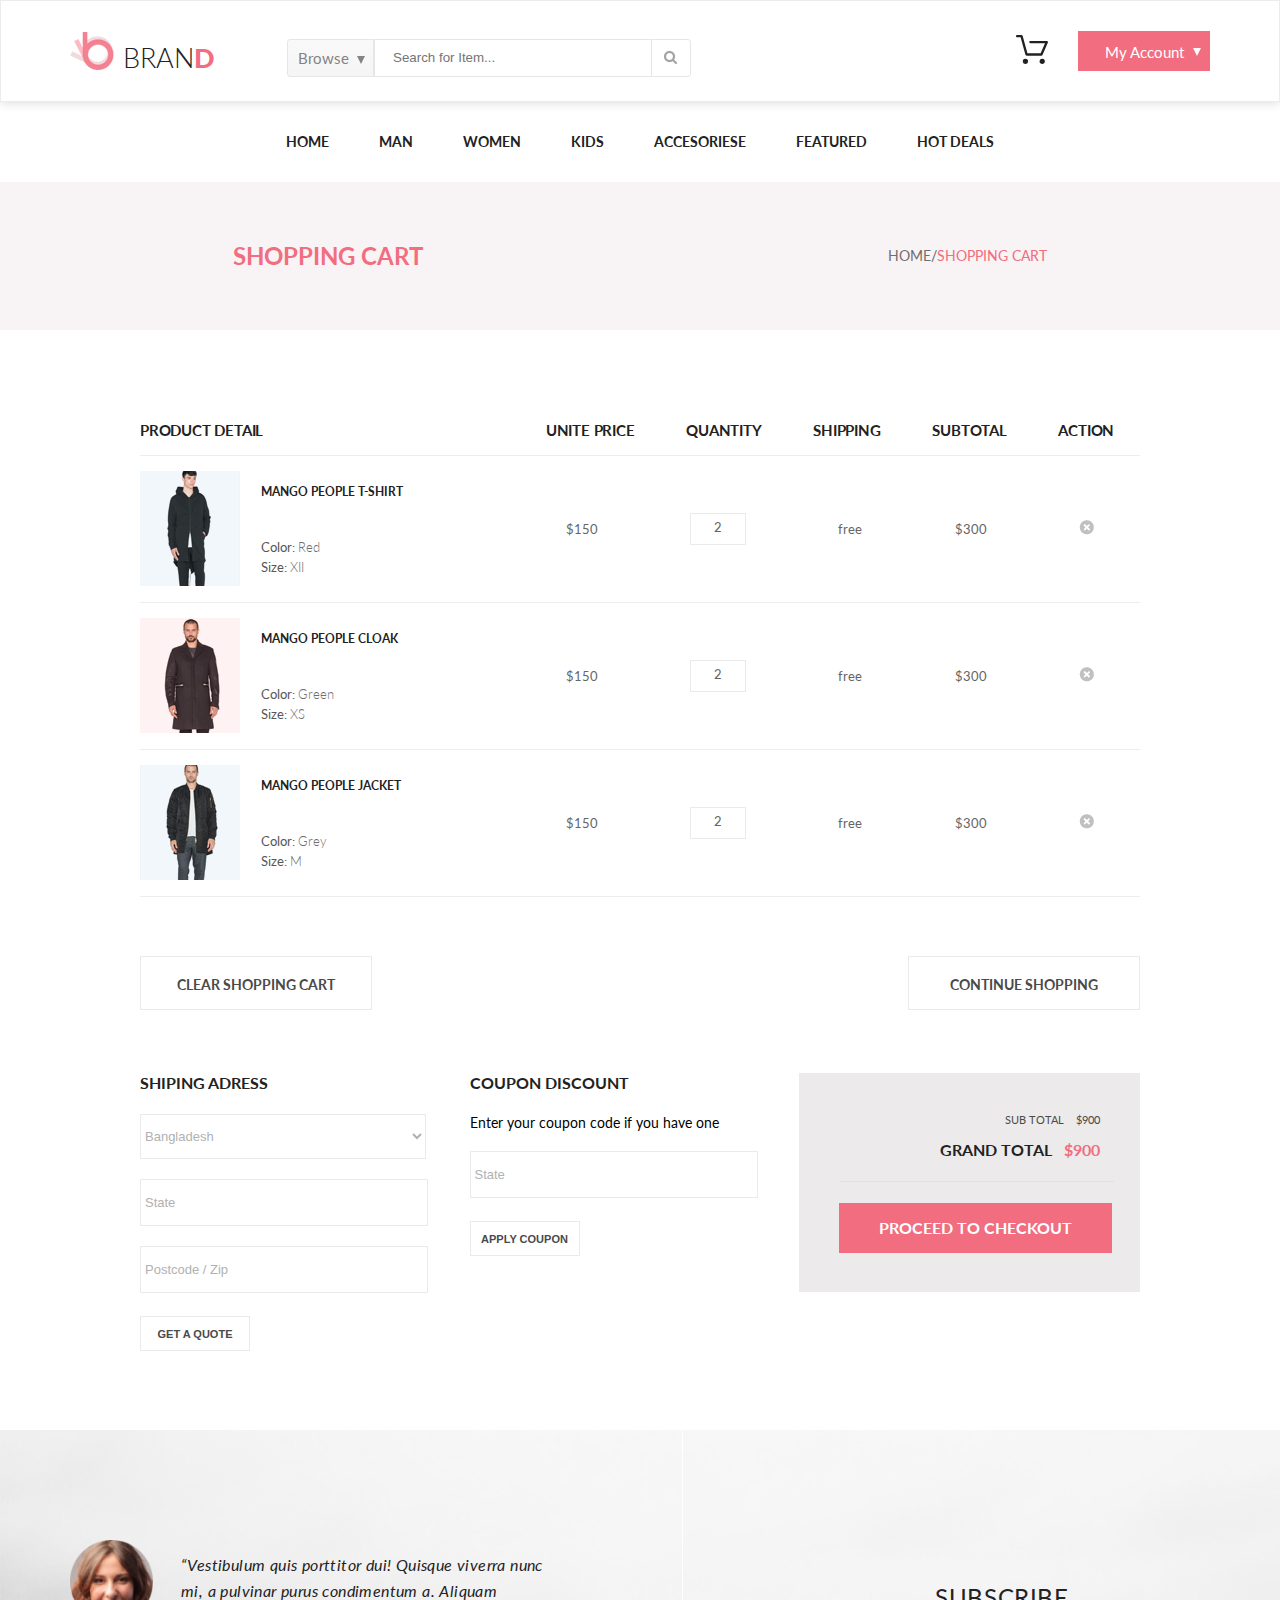
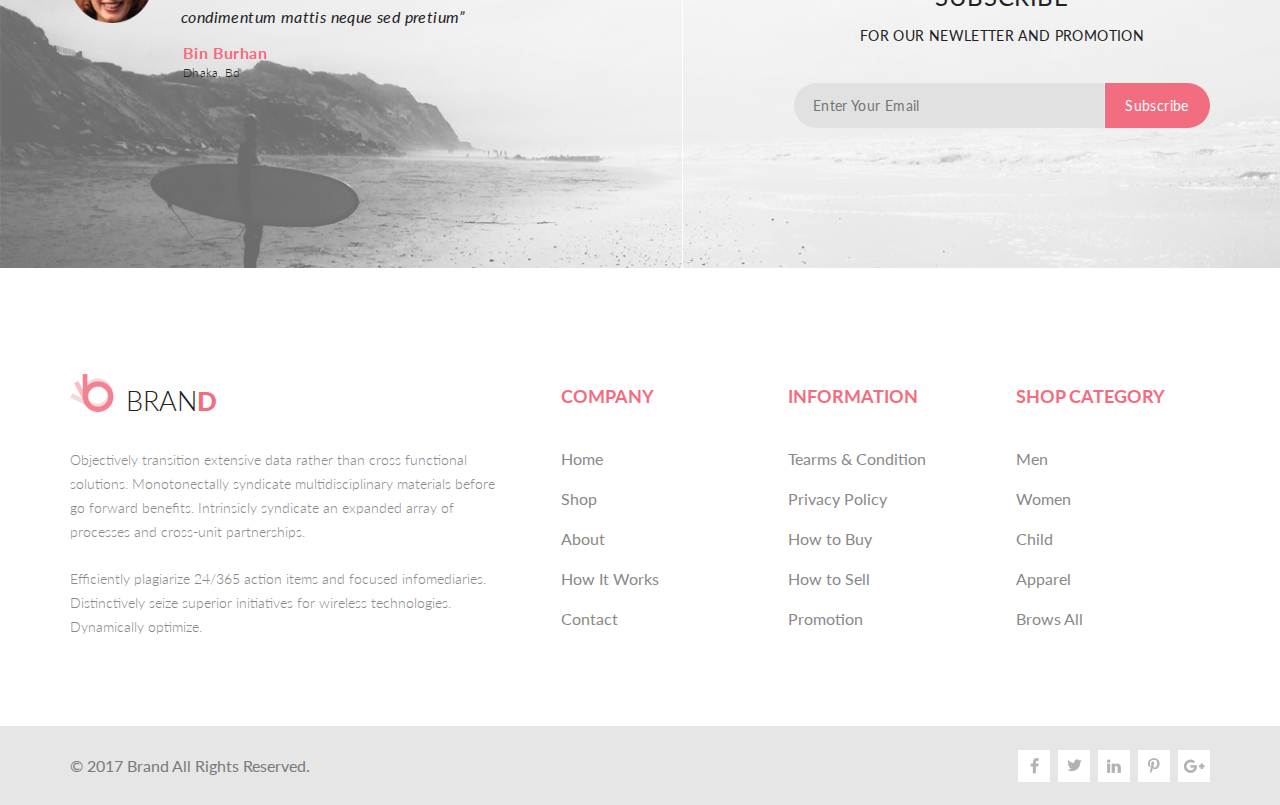
<file: shopping-cart.html>
<!DOCTYPE html>
<html lang="en">
<head>
    <meta charset="UTF-8">
    <title>Checkout</title>
    <link rel="stylesheet" href="style.css">
    <link rel="preconnect" href="https://fonts.gstatic.com">
    <link href="https://fonts.googleapis.com/css2?family=Lato:wght@300;400;700;900&display=swap" rel="stylesheet">
</head>
<body>
<header class="header">
    <div class="container header-flex">
        <div class="header-left">
            <a class="logo" href="index.html"><img src="images/logo.svg" alt="logo">
                <p class="bran">BRAN</p>
                <span class="d">D</span>
            </a>
            <nav class="header-form" action="#">
                <a class="browse-menu my-acc-1" href="#">Browse</a>
                <div class="menu-link-box-list menu-position">
                    <h3>women</h3>
                    <ul class="browse-list-1">
                        <li><a href="product.html" class="menu-list-link">Dresses</a></li>
                        <li><a href="product.html" class="menu-list-link">Tops</a></li>
                        <li><a href="product.html" class="menu-list-link">Sweaters/Knits</a></li>
                        <li><a href="product.html" class="menu-list-link">Jackets/Coats</a></li>
                        <li><a href="product.html" class="menu-list-link">Blazers</a></li>
                        <li><a href="product.html" class="menu-list-link">Denim</a></li>
                        <li><a href="product.html" class="menu-list-link">Leggings/Pants</a></li>
                        <li><a href="product.html" class="menu-list-link">Skirts/Shorts</a></li>
                        <li><a href="product.html" class="menu-list-link">Accessories</a></li>
                    </ul>
                    <h3 class="second_heading">men</h3>
                    <ul class="browse-list-1">
                        <li><a href="product.html" class="menu-list-link">Tees/Tank tops</a></li>
                        <li><a href="product.html" class="menu-list-link">Shirts/Polos</a></li>
                        <li><a href="product.html" class="menu-list-link">Sweaters</a></li>
                        <li><a href="product.html" class="menu-list-link">Sweatshirts/Hoodies</a></li>
                        <li><a href="product.html" class="menu-list-link">Blazers</a></li>
                        <li><a href="product.html" class="menu-list-link">Jackets/vests</a></li>
                    </ul>
                </div>
                <input class="form-search" type="search" placeholder="Search for Item..." aria-label="Search">
                <button type="submit">
                    <img class="search-logo" src="images/search.png" alt="icon">
                </button>
            </nav>
        </div>
        <div class="header-right">
            <div class="shoping-cart">
                <img src="images/Forma_1.svg" alt="card">
                <div class="shoping-cart-list">
                    <div class="cart-product">
                        <div class="product-image">
                            <img src="images/product-image-1.png" alt="image">
                        </div>
                        <div class="product-info">
                            <div class="product-name">rebox zane</div>
                            <div class="star-rating">
                                <div class="star-rating__wrap">
                                    <input class="star-rating__input" id="star-rating-5" type="radio" name="rating" value="5">
                                    <label class="star-rating__ico fa fa-star-o fa-lg" for="star-rating-5" title="5 out of 5 stars"></label>
                                    <input class="star-rating__input" id="star-rating-4" type="radio" name="rating" value="4">
                                    <label class="star-rating__ico fa fa-star-o fa-lg" for="star-rating-4" title="4 out of 5 stars"></label>
                                    <input class="star-rating__input" id="star-rating-3" type="radio" name="rating" value="3">
                                    <label class="star-rating__ico fa fa-star-o fa-lg" for="star-rating-3" title="3 out of 5 stars"></label>
                                    <input class="star-rating__input" id="star-rating-2" type="radio" name="rating" value="2">
                                    <label class="star-rating__ico fa fa-star-o fa-lg" for="star-rating-2" title="2 out of 5 stars"></label>
                                    <input class="star-rating__input" id="star-rating-1" type="radio" name="rating" value="1">
                                    <label class="star-rating__ico fa fa-star-o fa-lg" for="star-rating-1" title="1 out of 5 stars"></label>
                                </div>
                            </div>
                            <div class="product-prise">1 x $250</div>
                        </div>
                        <div class="close-button">
                            <a href="#">
                                <img src="images/close-button.png" alt="icon">
                            </a>
                        </div>
                    </div>
                    <div class="product-info-line"></div>
                    <div class="cart-product">
                        <div class="product-image">
                            <img src="images/product-image-2.png" alt="image">
                        </div>
                        <div class="product-info">
                            <div class="product-name">rebox zane</div>
                            <div class="star-rating">
                                <div class="star-rating__wrap">
                                    <input class="star-rating__input" id="star-rating-5" type="radio" name="rating" value="5">
                                    <label class="star-rating__ico fa fa-star-o fa-lg" for="star-rating-5" title="5 out of 5 stars"></label>
                                    <input class="star-rating__input" id="star-rating-4" type="radio" name="rating" value="4">
                                    <label class="star-rating__ico fa fa-star-o fa-lg" for="star-rating-4" title="4 out of 5 stars"></label>
                                    <input class="star-rating__input" id="star-rating-3" type="radio" name="rating" value="3">
                                    <label class="star-rating__ico fa fa-star-o fa-lg" for="star-rating-3" title="3 out of 5 stars"></label>
                                    <input class="star-rating__input" id="star-rating-2" type="radio" name="rating" value="2">
                                    <label class="star-rating__ico fa fa-star-o fa-lg" for="star-rating-2" title="2 out of 5 stars"></label>
                                    <input class="star-rating__input" id="star-rating-1" type="radio" name="rating" value="1">
                                    <label class="star-rating__ico fa fa-star-o fa-lg" for="star-rating-1" title="1 out of 5 stars"></label>
                                </div>
                            </div>
                            <div class="product-prise">1 x $250</div>
                        </div>
                        <div class="close-button">
                            <a href="#">
                                <img src="images/close-button.png" alt="icon">
                            </a>
                        </div>
                    </div>
                    <div class="product-info-line"></div>
                    <div class="total">
                        <div class="total-text">total</div>
                        <div class="total-sum">$500.00</div>
                    </div>
                    <button class="add-to-cart-1 add-pink">
                        <a class="add-button" href="сheckout.html">
                            <p class="submitButton add-pink">checkout</p>
                        </a>
                    </button>
                    <button class="add-to-cart-1 grey">
                        <a class="add-button" href="shopping-cart.html">
                            <p class="submitButton grey-1">go to cart</p>
                        </a>
                    </button>
                </div>

            </div>
            <a class="button-site my-acc" href="сheckout.html">My Account</a>
        </div>
    </div>
</header>
<nav class="navigation">
    <div class="container">
        <ul class="menu">
            <li><a class="menu-link" href="#">Home</a>
                <div class="menu-link-box">
                    <div class="menu-img-box">
                        <div class="menu-box-list-unit-img">
                            <a class="ssale-link" href="#">
                                <div class="menu-box-unittxt"></div>
                            </a>
                            <img src="images/ssale.jpg" alt="super sale pic">
                        </div>
                    </div>
                    <div class="menu-link-box-list">
                        <h3>woman</h3>
                        <ul>
                            <li><a href="product.html" class="menu-list-link">Dresses</a></li>
                            <li><a href="product.html" class="menu-list-link">Tops</a></li>
                            <li><a href="product.html" class="menu-list-link">Sweaters/Knits</a></li>
                            <li><a href="product.html" class="menu-list-link">Jackets/Coats</a></li>
                            <li><a href="product.html" class="menu-list-link">Blazers</a></li>
                            <li><a href="product.html" class="menu-list-link">Denim</a></li>
                            <li><a href="product.html" class="menu-list-link">Leggings/Pants</a></li>
                            <li><a href="product.html" class="menu-list-link">Skirts/Shorts</a></li>
                            <li><a href="product.html" class="menu-list-link">Accessories</a></li>
                        </ul>
                    </div>
                    <div class="menu-link-box-list">
                        <h3>man</h3>
                        <ul>
                            <li><a href="product.html" class="menu-list-link">Dresses</a></li>
                            <li><a href="product.html" class="menu-list-link">Tops</a></li>
                            <li><a href="product.html" class="menu-list-link">Sweaters/Knits</a></li>
                            <li><a href="product.html" class="menu-list-link">Jackets/Coats</a></li>

                        </ul>
                        <div class="menu-box-list-unit">
                            <h3>kids</h3>
                            <ul>
                                <li><a href="product.html" class="menu-list-link">Dresses</a></li>
                                <li><a href="product.html" class="menu-list-link">Tops</a></li>
                                <li><a href="product.html" class="menu-list-link">Sweaters/Knits</a></li>
                            </ul>
                        </div>
                    </div>
                    <div class="menu-link-box-list">
                        <h3>sale</h3>
                        <ul>
                            <li><a href="product.html" class="menu-list-link">Dresses</a></li>
                            <li><a href="product.html" class="menu-list-link">Tops</a></li>
                            <li><a href="product.html" class="menu-list-link">Sweaters/Knits</a></li>
                            <li><a href="product.html" class="menu-list-link">Jackets/Coats</a></li>
                        </ul>
                        <div class="pic-box"></div>


                    </div>
                </div></li>
            <li><a class="menu-link" href="#">Man</a>
                <div class="menu-link-box">
                    <div class="menu-img-box">
                        <div class="menu-box-list-unit-img">
                            <a class="ssale-link" href="#"><div class="menu-box-unittxt">
                            </div></a>
                            <img src="images/ssale.jpg" alt="super sale pic">

                        </div>
                    </div>
                    <div class="menu-link-box-list">
                        <h3>man</h3>
                        <ul>
                            <li><a href="product.html" class="menu-list-link">Dresses</a></li>
                            <li><a href="product.html" class="menu-list-link">Tops</a></li>
                            <li><a href="product.html" class="menu-list-link">Sweaters/Knits</a></li>
                            <li><a href="product.html" class="menu-list-link">Jackets/Coats</a></li>
                            <li><a href="product.html" class="menu-list-link">Blazers</a></li>
                            <li><a href="product.html" class="menu-list-link">Denim</a></li>
                            <li><a href="product.html" class="menu-list-link">Leggings/Pants</a></li>
                            <li><a href="product.html" class="menu-list-link">Skirts/Shorts</a></li>
                            <li><a href="product.html" class="menu-list-link">Accessories</a></li>
                        </ul>
                    </div>
                    <div class="menu-link-box-list">
                        <h3>sale</h3>
                        <ul>
                            <li><a href="product.html" class="menu-list-link">Dresses</a></li>
                            <li><a href="product.html" class="menu-list-link">Tops</a></li>
                            <li><a href="product.html" class="menu-list-link">Sweaters/Knits</a></li>
                            <li><a href="product.html" class="menu-list-link">Jackets/Coats</a></li>
                        </ul>
                        <div class="pic-box"></div>


                    </div>
                </div></li>
            <li><a class="menu-link" href="#">Women</a>
                <div class="menu-link-box">
                    <div class="menu-img-box">
                        <div class="menu-box-list-unit-img">
                            <a class="ssale-link" href="#"><div class="menu-box-unittxt">
                            </div></a>
                            <img src="images/ssale.jpg" alt="super sale pic">

                        </div>
                    </div>
                    <div class="menu-link-box-list">
                        <h3>woman</h3>
                        <ul>
                            <li><a href="product.html" class="menu-list-link">Dresses</a></li>
                            <li><a href="product.html" class="menu-list-link">Tops</a></li>
                            <li><a href="product.html" class="menu-list-link">Sweaters/Knits</a></li>
                            <li><a href="product.html" class="menu-list-link">Jackets/Coats</a></li>
                            <li><a href="product.html" class="menu-list-link">Blazers</a></li>
                            <li><a href="product.html" class="menu-list-link">Denim</a></li>
                            <li><a href="product.html" class="menu-list-link">Leggings/Pants</a></li>
                            <li><a href="product.html" class="menu-list-link">Skirts/Shorts</a></li>
                            <li><a href="product.html" class="menu-list-link">Accessories</a></li>
                        </ul>
                    </div>
                    <div class="menu-link-box-list">
                        <h3>sale</h3>
                        <ul>
                            <li><a href="product.html" class="menu-list-link">Dresses</a></li>
                            <li><a href="product.html" class="menu-list-link">Tops</a></li>
                            <li><a href="product.html" class="menu-list-link">Sweaters/Knits</a></li>
                            <li><a href="product.html" class="menu-list-link">Jackets/Coats</a></li>
                        </ul>
                        <div class="pic-box"></div>


                    </div>
                </div></li>
            <li><a class="menu-link" href="#">Kids</a>
                <div class="menu-link-box">
                    <div class="menu-img-box">
                        <div class="menu-box-list-unit-img">
                            <a class="ssale-link" href="#"><div class="menu-box-unittxt">
                            </div></a>
                            <img src="images/ssale.jpg" alt="super sale pic">

                        </div>
                    </div>
                    <div class="menu-link-box-list">
                        <h3>Kids</h3>
                        <ul>
                            <li><a href="product.html" class="menu-list-link">Dresses</a></li>
                            <li><a href="product.html" class="menu-list-link">Tops</a></li>
                            <li><a href="product.html" class="menu-list-link">Sweaters/Knits</a></li>
                            <li><a href="product.html" class="menu-list-link">Jackets/Coats</a></li>
                            <li><a href="product.html" class="menu-list-link">Blazers</a></li>
                        </ul>
                    </div>
                    <div class="menu-link-box-list">
                        <h3>boys</h3>
                        <ul>
                            <li><a href="product.html" class="menu-list-link">Dresses</a></li>
                            <li><a href="product.html" class="menu-list-link">Tops</a></li>

                        </ul>
                        <div class="menu-box-list-unit">
                            <h3>girls</h3>
                            <ul>
                                <li><a href="product.html" class="menu-list-link">Dresses</a></li>
                                <li><a href="product.html" class="menu-list-link">Tops</a></li>
                                <li><a href="product.html" class="menu-list-link">Sweaters/Knits</a></li>
                            </ul>
                        </div>
                    </div>
                    <div class="menu-link-box-list">
                        <h3>kids sale</h3>
                        <ul>
                            <li><a href="product.html" class="menu-list-link">Dresses</a></li>
                            <li><a href="product.html" class="menu-list-link">Tops</a></li>
                            <li><a href="product.html" class="menu-list-link">Sweaters/Knits</a></li>
                            <li><a href="product.html" class="menu-list-link">Jackets/Coats</a></li>
                        </ul>
                        <div class="pic-box"></div>
                    </div>
                </div></li>
            <li><a class="menu-link" href="#">Accesoriese</a>
                <div class="menu-link-box">
                    <div class="menu-img-box">
                        <div class="menu-box-list-unit-img">
                            <a class="ssale-link" href="#"><div class="menu-box-unittxt">
                            </div></a>
                            <img src="images/ssale.jpg" alt="super sale pic">

                        </div>
                    </div>
                    <div class="menu-link-box-list">
                        <h3>man Accesoriese</h3>
                        <ul>
                            <li><a href="product.html" class="menu-list-link">Dresses</a></li>
                            <li><a href="product.html" class="menu-list-link">Tops</a></li>
                        </ul>
                    </div>
                    <div class="menu-link-box-list">
                        <h3>woman Accesoriese</h3>
                        <ul>
                            <li><a href="product.html" class="menu-list-link">Dresses</a></li>

                        </ul>
                        <div class="menu-box-list-unit">
                            <h3>kids Accesoriese</h3>
                            <ul>
                                <li><a href="product.html" class="menu-list-link">Dresses</a></li>
                            </ul>
                        </div>
                    </div>
                    <div class="menu-link-box-list">
                        <h3>sale Accesoriese</h3>
                        <ul>
                            <li><a href="product.html" class="menu-list-link">Dresses</a></li>
                        </ul>
                        <div class="pic-box"></div>


                    </div>
                </div></li>
            <li class="last"><a class="menu-link" href="#">Featured</a>
                <div class="menu-link-box">
                    <div class="menu-img-box">
                        <div class="menu-box-list-unit-img">
                            <a class="ssale-link" href="#"><div class="menu-box-unittxt">
                            </div></a>
                            <img src="images/ssale.jpg" alt="super sale pic">

                        </div>
                    </div>
                    <div class="menu-link-box-list">
                        <h3>man</h3>
                        <ul>
                            <li><a href="product.html" class="menu-list-link">Dresses</a></li>
                            <li><a href="product.html" class="menu-list-link">Tops</a></li>
                            <li><a href="product.html" class="menu-list-link">Sweaters/Knits</a></li>
                            <li><a href="product.html" class="menu-list-link">Jackets/Coats</a></li>
                            <li><a href="product.html" class="menu-list-link">Blazers</a></li>
                            <li><a href="product.html" class="menu-list-link">Denim</a></li>
                            <li><a href="product.html" class="menu-list-link">Leggings/Pants</a></li>
                            <li><a href="product.html" class="menu-list-link">Skirts/Shorts</a></li>
                            <li><a href="product.html" class="menu-list-link">Accessories</a></li>
                        </ul>
                    </div>
                    <div class="menu-link-box-list">
                        <h3>man</h3>
                        <ul>
                            <li><a href="product.html" class="menu-list-link">Dresses</a></li>
                            <li><a href="product.html" class="menu-list-link">Tops</a></li>
                            <li><a href="product.html" class="menu-list-link">Sweaters/Knits</a></li>
                            <li><a href="product.html" class="menu-list-link">Jackets/Coats</a></li>

                        </ul>
                        <div class="menu-box-list-unit">
                            <h3>man</h3>
                            <ul>
                                <li><a href="product.html" class="menu-list-link">Dresses</a></li>
                                <li><a href="product.html" class="menu-list-link">Tops</a></li>
                                <li><a href="product.html" class="menu-list-link">Sweaters/Knits</a></li>
                            </ul>
                        </div>
                    </div>
                    <div class="menu-link-box-list">
                        <h3>man</h3>
                        <ul>
                            <li><a href="product.html" class="menu-list-link">Dresses</a></li>
                            <li><a href="product.html" class="menu-list-link">Tops</a></li>
                            <li><a href="product.html" class="menu-list-link">Sweaters/Knits</a></li>
                            <li><a href="product.html" class="menu-list-link">Jackets/Coats</a></li>
                        </ul>
                        <div class="pic-box"></div>


                    </div>
                </div></li>
            <li class="last"><a class="menu-link" href="#">Hot Deals </a>
                <div class="menu-link-box">
                    <div class="menu-img-box">
                        <div class="menu-box-list-unit-img">
                            <a class="ssale-link" href="#"><div class="menu-box-unittxt">
                            </div></a>
                            <img src="images/ssale.jpg" alt="super sale pic">

                        </div>
                    </div>
                    <div class="menu-link-box-list">
                        <h3>man sale</h3>
                        <ul>
                            <li><a href="product.html" class="menu-list-link">Dresses</a></li>
                            <li><a href="product.html" class="menu-list-link">Tops</a></li>
                            <li><a href="product.html" class="menu-list-link">Sweaters/Knits</a></li>
                            <li><a href="product.html" class="menu-list-link">Jackets/Coats</a></li>
                            <li><a href="product.html" class="menu-list-link">Blazers</a></li>
                            <li><a href="product.html" class="menu-list-link">Denim</a></li>
                            <li><a href="product.html" class="menu-list-link">Leggings/Pants</a></li>
                            <li><a href="product.html" class="menu-list-link">Skirts/Shorts</a></li>
                            <li><a href="product.html" class="menu-list-link">Accessories</a></li>
                        </ul>
                    </div>
                    <div class="menu-link-box-list">
                        <h3>woman sale</h3>
                        <ul>
                            <li><a href="product.html" class="menu-list-link">Dresses</a></li>
                            <li><a href="product.html" class="menu-list-link">Tops</a></li>
                            <li><a href="product.html" class="menu-list-link">Sweaters/Knits</a></li>
                            <li><a href="product.html" class="menu-list-link">Jackets/Coats</a></li>

                        </ul>
                        <div class="menu-box-list-unit">
                            <h3>kids sale</h3>
                            <ul>
                                <li><a href="product.html" class="menu-list-link">Dresses</a></li>
                                <li><a href="product.html" class="menu-list-link">Tops</a></li>
                                <li><a href="product.html" class="menu-list-link">Sweaters/Knits</a></li>
                            </ul>
                        </div>
                    </div>
                    <div class="menu-link-box-list">
                        <h3>Accesoriese sale</h3>
                        <ul>
                            <li><a href="product.html" class="menu-list-link">Dresses</a></li>
                            <li><a href="product.html" class="menu-list-link">Tops</a></li>
                            <li><a href="product.html" class="menu-list-link">Sweaters/Knits</a></li>
                            <li><a href="product.html" class="menu-list-link">Jackets/Coats</a></li>
                        </ul>
                        <div class="pic-box"></div>


                    </div>
                </div></li>
        </ul>
    </div>
</nav>
<section class="mainView">
    <div class="heading">
        <div class="section-name">Shopping cart</div>
        <nav class="breadcrumbs">
            <a href="index.html">
                <div class="category-name bread-crumbs">Home</div>
            </a>
            <div class="delimiter bread-crumbs"> / </div>
            <a href="#">
                <div class="active-category-name bread-crumbs-pink">Shopping cart</div>
            </a>
        </nav>
    </div>
</section>
<section class="cart-content">
    <div class="cart-headers">
        <div class="left-headers">
            <h3>product detail</h3>
        </div>
        <div class="right-headers">
            <h3>unite price </h3>
            <h3>quantity </h3>
            <h3>shipping </h3>
            <h3>subtotal </h3>
            <h3>action </h3>
        </div>
    </div>
    <div class="cart-line"></div>
    <container class="cart-item">
        <div class="order-main">
            <div class="product-pic">
                <img src="images/cart-item-1.png" alt="image">
            </div>
            <div class="product-info">
                <div class="product-name">mango people t-shirt</div>
                <div class="product-bold-font">Color: <span class="product-strong-font">Red</span></div>
                <div class="product-bold-font">Size: <span class="product-strong-font">XII</span></div>
            </div>
        </div>
        <div class="order-information">
            <div>$150</div>
            <div class="product-quantity">2</div>
            <div>free</div>
            <div>$300</div>
            <div class="close-button">
                <a href="#">
                    <img src="images/close-button.png" alt="icon">
                </a>
            </div>
        </div>
    </container>
    <div class="cart-line"></div>
    <container class="cart-item">
        <div class="order-main">
            <div class="product-pic">
                <img src="images/cart-item-2.png" alt="image">
            </div>
            <div class="product-info">
                <div class="product-name">mango people cloak</div>
                <div class="product-bold-font">Color: <span class="product-strong-font">Green</span></div>
                <div class="product-bold-font">Size: <span class="product-strong-font">XS</span></div>
            </div>
        </div>
        <div class="order-information">
            <div>$150</div>
            <div class="product-quantity">2</div>
            <div>free</div>
            <div>$300</div>
            <div class="close-button">
                <a href="#">
                    <img src="images/close-button.png" alt="icon">
                </a>
            </div>
        </div>
    </container>
    <div class="cart-line"></div>
    <container class="cart-item">
        <div class="order-main">
            <div class="product-pic">
                <img src="images/cart-item-3.png" alt="image">
            </div>
            <div class="product-info">
                <div class="product-name">mango people jacket</div>
                <div class="product-bold-font">Color: <span class="product-strong-font">Grey</span></div>
                <div class="product-bold-font">Size: <span class="product-strong-font">M</span></div>
            </div>
        </div>
        <div class="order-information">
            <div>$150</div>
            <div class="product-quantity">2</div>
            <div>free</div>
            <div>$300</div>
            <div class="close-button">
                <a href="#">
                    <img src="images/close-button.png" alt="icon">
                </a>
            </div>
        </div>
    </container>
    <div class="cart-line"></div>
    <div class="action-buttons">
        <div class="action-button">clear shopping cart</div>
        <div class="action-button">continue shopping</div>
    </div>
    <container class="additional-information">
        <div class="adress-item">
            <h3 class="additional-info-heading">Shiping adress</h3>
            <select class="country-select" name="Country" id="">
                <option value="Bangladesh">Bangladesh</option>
                <option value="USA">United States of America</option>
                <option value="Russian Federation">Russian Federation</option>
            </select>
            <input class="input-data" type="text" id="State" placeholder="State">
            <input class="input-data" type="text" id="Postcode / Zip" placeholder="Postcode / Zip">
            <button class="quote-button">Get a quote</button>
        </div>
        <div class="discount-item">
            <h3 class="additional-info-heading">coupon discount</h3>
            <p class="additional-info-paragraph">Enter your coupon code if you have one</p>
            <input class="input-data" type="text" id="State" placeholder="State">
            <button class="quote-button">apply coupon</button>
        </div>
        <div class="checkout-item">
            <div class="flex-box-checkout">
                <div class="sub-total">sub total &nbsp;&nbsp; $900</div>
                <div class="grand-total">grand total &nbsp;&nbsp;<span class="grand-total-span">$900</span></div>
            </div>
            <div class="checkout-line"></div>
            <button class="proceed-to-checkout">
                <a class="checkout-button" href="#">
                    <p class="checkout-button-text">Proceed to checkout</p>
                </a>
            </button>
        </div>
    </container>
</section>
<div class="comunity">
    <img src="images/footerbackground.jpg" alt="com background" style="opacity:0.6;filter:alpha(opacity=60)" width="100%">
    <div class="comunity-conteiner">
        <div class="com-left">
            <img src="images/facepic.png" alt="face">
            <div class="com-lefttxt">
                <p>“Vestibulum quis porttitor dui! Quisque viverra nunc mi,
                    a pulvinar purus condimentum a. Aliquam condimentum mattis neque sed pretium”</p>
            </div>
            <div class="com-lefttxts">
                <p><b>Bin Burhan</b>
                    <br>Dhaka, Bd</p>
            </div>
        </div>
        <div class="com-center"></div>
        <div class="com-right">
            <div class="com-righttxt">
                <p>Subscribe</p>
                <span>FOR OUR NEWLETTER AND PROMOTION</span>
            </div>
            <div class="com-rightform">
                <input class="form-email" type="email" placeholder="Enter Your Email" aria-label="email">
                <button type="submit">Subscribe</button>
            </div>
        </div>
    </div>
</div>
<div class="container-footerwrap">
    <div class="container-foote">
        <section class="footer-logotext">
            <div class="footer-logo">
                <a href="#"><img src="images/logo.svg" alt="logo"></a>
                <p>bran<span>d</span></p>
            </div>
            <div class="footer-objec">
                <p>Objectively transition extensive data rather than cross functional
                    solutions. Monotonectally syndicate multidisciplinary materials
                    before go forward benefits. Intrinsicly syndicate an expanded array
                    of processes and cross-unit partnerships.</p>
                <p class="footer-objec2">Efficiently plagiarize 24/365 action items and focused infomediaries.
                    Distinctively seize superior initiatives for wireless technologies.
                    Dynamically optimize.</p>
            </div>
        </section>
        <nav class="futer-naverap">
            <div class="footer-company">
                <h3>company</h3>
                <ul>
                    <li><a href="#">Home</a></li>
                    <li><a href="#">Shop</a></li>
                    <li><a href="#">About</a></li>
                    <li><a href="#">How It Works</a></li>
                    <li><a href="#">Contact</a></li>
                </ul>
            </div>
            <div class="footer-information">
                <h3>information</h3>
                <ul>
                    <li><a href="#">Tearms &amp; Condition</a></li>
                    <li><a href="#">Privacy Policy</a></li>
                    <li><a href="#">How to Buy</a></li>
                    <li><a href="#">How to Sell</a></li>
                    <li><a href="#">Promotion</a></li>
                </ul>
            </div>
            <div class="footer-shop">
                <h3>shop category</h3>
                <ul>
                    <li><a href="#">Men</a></li>
                    <li><a href="#">Women</a></li>
                    <li><a href="#">Child</a></li>
                    <li><a href="#">Apparel</a></li>
                    <li><a href="#">Brows All</a></li>
                </ul>
            </div>
        </nav>
    </div>
</div>
<footer class="footer">
    <div class="footer-copy">
        <div class="copy rightsSocialNetworks">
            <p>© 2017 Brand All Rights Reserved.</p>
            <div class="socialNetworks">
                <a href="http://facebook.com/" class="socialNetworks_cart"><img src="images/smm_1.png" alt="picture"></a>
                <a href="https://www.twitter.com/" class="socialNetworks_cart"><img src="images/smm_2.png" alt="picture"></a>
                <a href="http://www.linkedin.com/" class="socialNetworks_cart"><img src="images/smm_3.png" alt="picture"></a>
                <a href="https://www.pinterest.ru/" class="socialNetworks_cart"><img src="images/smm_4.png" alt="picture"></a>
                <a href="https://plus.google.com" class="socialNetworks_cart"><img src="images/smm_5.png" alt="picture"></a>
            </div>
        </div>
    </div>
</footer>
</body>
</html>
</file>
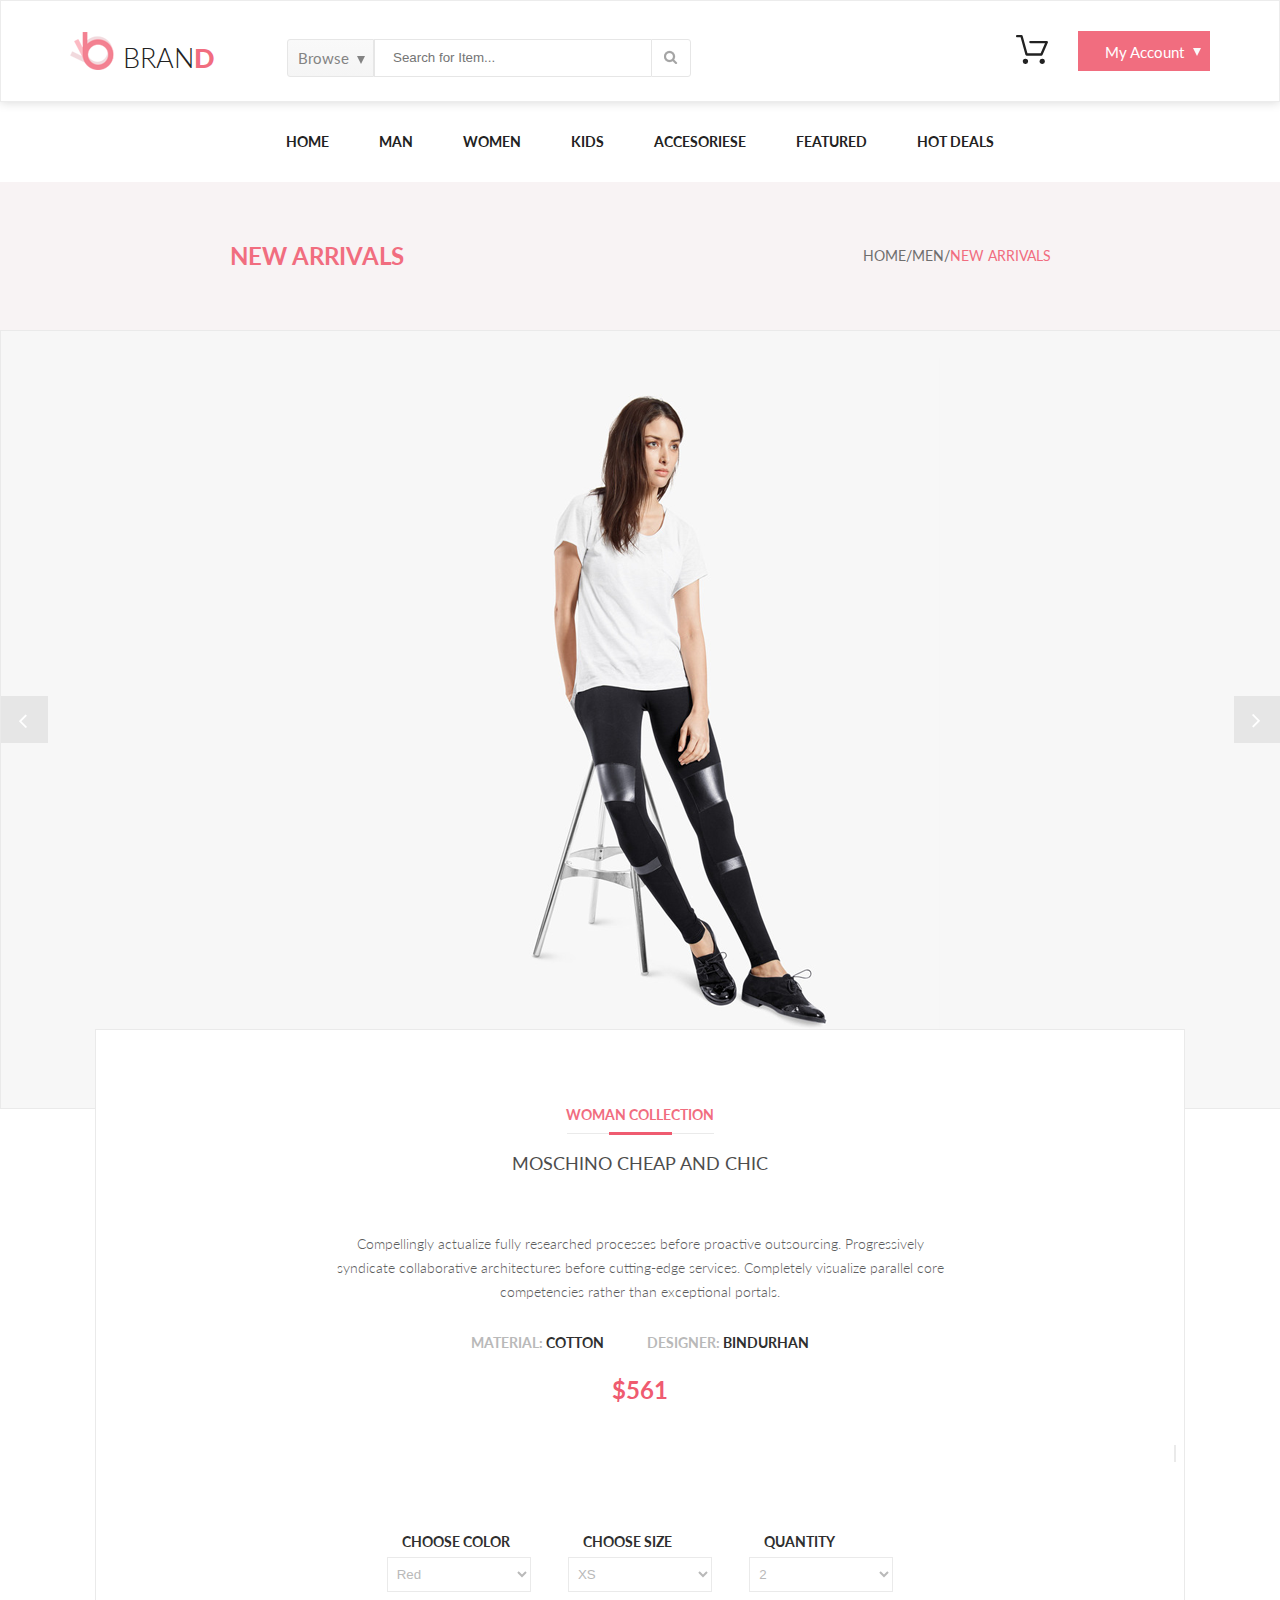
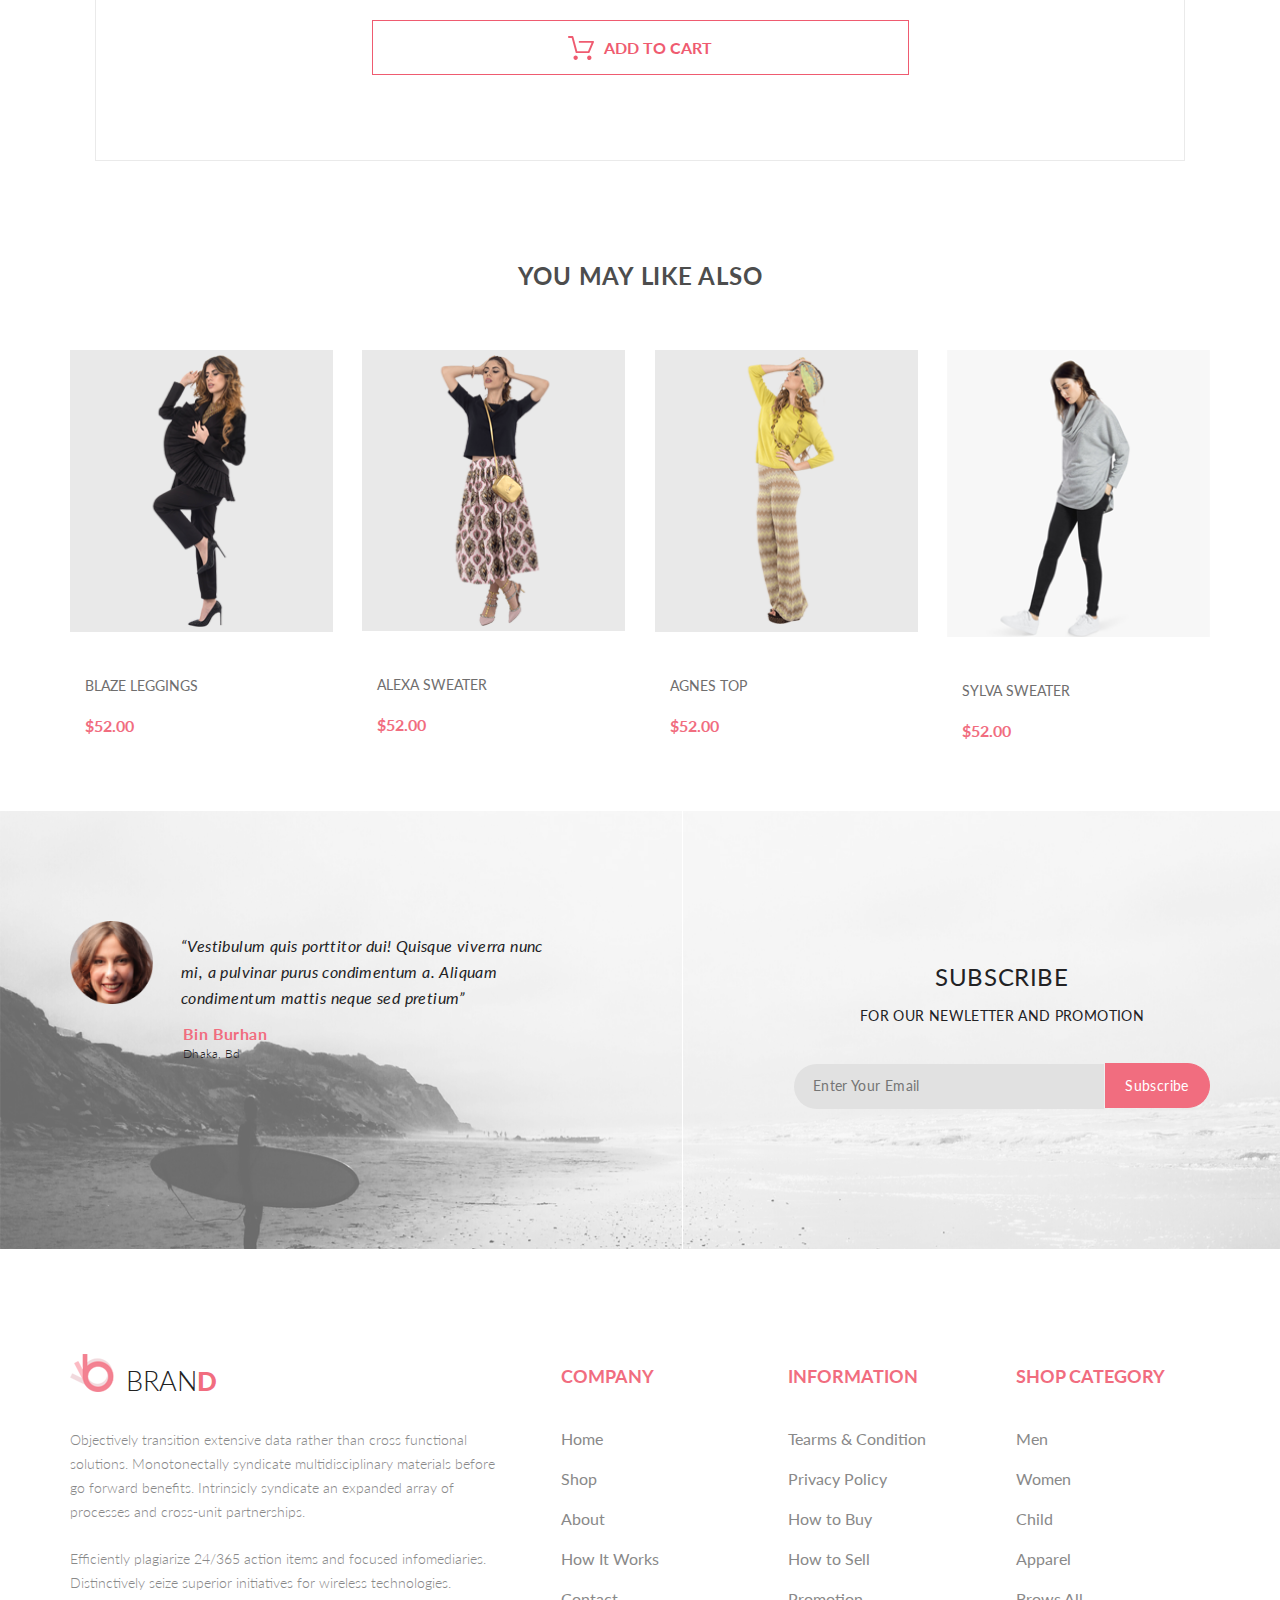
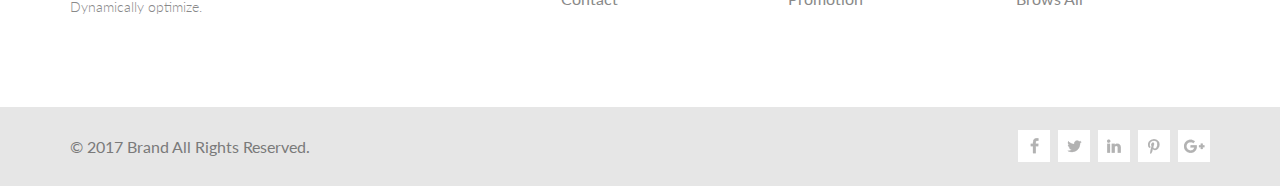
<file: single_page.html>
<!DOCTYPE html>
<html lang="en">
<head>
    <meta charset="UTF-8">
    <title>Checkout</title>
    <link rel="stylesheet" href="style.css">
    <link rel="preconnect" href="https://fonts.gstatic.com">
    <link href="https://fonts.googleapis.com/css2?family=Lato:wght@300;400;700;900&display=swap" rel="stylesheet">
</head>
<body>
<header class="header">
    <div class="container header-flex">
        <div class="header-left">
            <a class="logo" href="index.html"><img src="images/logo.svg" alt="logo">
                <p class="bran">BRAN</p>
                <span class="d">D</span>
            </a>
            <nav class="header-form" action="#">
                <a class="browse-menu my-acc-1" href="#">Browse</a>
                <div class="menu-link-box-list menu-position">
                    <h3>women</h3>
                    <ul class="browse-list-1">
                        <li><a href="product.html" class="menu-list-link">Dresses</a></li>
                        <li><a href="product.html" class="menu-list-link">Tops</a></li>
                        <li><a href="product.html" class="menu-list-link">Sweaters/Knits</a></li>
                        <li><a href="product.html" class="menu-list-link">Jackets/Coats</a></li>
                        <li><a href="product.html" class="menu-list-link">Blazers</a></li>
                        <li><a href="product.html" class="menu-list-link">Denim</a></li>
                        <li><a href="product.html" class="menu-list-link">Leggings/Pants</a></li>
                        <li><a href="product.html" class="menu-list-link">Skirts/Shorts</a></li>
                        <li><a href="product.html" class="menu-list-link">Accessories</a></li>
                    </ul>
                    <h3 class="second_heading">men</h3>
                    <ul class="browse-list-1">
                        <li><a href="product.html" class="menu-list-link">Tees/Tank tops</a></li>
                        <li><a href="product.html" class="menu-list-link">Shirts/Polos</a></li>
                        <li><a href="product.html" class="menu-list-link">Sweaters</a></li>
                        <li><a href="product.html" class="menu-list-link">Sweatshirts/Hoodies</a></li>
                        <li><a href="product.html" class="menu-list-link">Blazers</a></li>
                        <li><a href="product.html" class="menu-list-link">Jackets/vests</a></li>
                    </ul>
                </div>
                <input class="form-search" type="search" placeholder="Search for Item..." aria-label="Search">
                <button type="submit">
                    <img class="search-logo" src="images/search.png" alt="icon">
                </button>
            </nav>
        </div>
        <div class="header-right">
            <div class="shoping-cart">
                <img src="images/Forma_1.svg" alt="card">
                <div class="shoping-cart-list">
                    <div class="cart-product">
                        <div class="product-image">
                            <img src="images/product-image-1.png" alt="image">
                        </div>
                        <div class="product-info">
                            <div class="product-name">rebox zane</div>
                                <div class="star-rating">
                                    <div class="star-rating__wrap">
                                        <input class="star-rating__input" id="star-rating-5" type="radio" name="rating" value="5">
                                        <label class="star-rating__ico fa fa-star-o fa-lg" for="star-rating-5" title="5 out of 5 stars"></label>
                                        <input class="star-rating__input" id="star-rating-4" type="radio" name="rating" value="4">
                                        <label class="star-rating__ico fa fa-star-o fa-lg" for="star-rating-4" title="4 out of 5 stars"></label>
                                        <input class="star-rating__input" id="star-rating-3" type="radio" name="rating" value="3">
                                        <label class="star-rating__ico fa fa-star-o fa-lg" for="star-rating-3" title="3 out of 5 stars"></label>
                                        <input class="star-rating__input" id="star-rating-2" type="radio" name="rating" value="2">
                                        <label class="star-rating__ico fa fa-star-o fa-lg" for="star-rating-2" title="2 out of 5 stars"></label>
                                        <input class="star-rating__input" id="star-rating-1" type="radio" name="rating" value="1">
                                        <label class="star-rating__ico fa fa-star-o fa-lg" for="star-rating-1" title="1 out of 5 stars"></label>
                                    </div>
                                </div>
                            <div class="product-prise">1 x $250</div>
                        </div>
                        <div class="close-button">
                            <a href="#">
                                <img src="images/close-button.png" alt="icon">
                            </a>
                        </div>
                    </div>
                    <div class="product-info-line"></div>
                    <div class="cart-product">
                        <div class="product-image">
                            <img src="images/product-image-2.png" alt="image">
                        </div>
                        <div class="product-info">
                            <div class="product-name">rebox zane</div>
                            <div class="star-rating">
                                <div class="star-rating__wrap">
                                    <input class="star-rating__input" id="star-rating-5" type="radio" name="rating" value="5">
                                    <label class="star-rating__ico fa fa-star-o fa-lg" for="star-rating-5" title="5 out of 5 stars"></label>
                                    <input class="star-rating__input" id="star-rating-4" type="radio" name="rating" value="4">
                                    <label class="star-rating__ico fa fa-star-o fa-lg" for="star-rating-4" title="4 out of 5 stars"></label>
                                    <input class="star-rating__input" id="star-rating-3" type="radio" name="rating" value="3">
                                    <label class="star-rating__ico fa fa-star-o fa-lg" for="star-rating-3" title="3 out of 5 stars"></label>
                                    <input class="star-rating__input" id="star-rating-2" type="radio" name="rating" value="2">
                                    <label class="star-rating__ico fa fa-star-o fa-lg" for="star-rating-2" title="2 out of 5 stars"></label>
                                    <input class="star-rating__input" id="star-rating-1" type="radio" name="rating" value="1">
                                    <label class="star-rating__ico fa fa-star-o fa-lg" for="star-rating-1" title="1 out of 5 stars"></label>
                                </div>
                            </div>
                            <div class="product-prise">1 x $250</div>
                        </div>
                        <div class="close-button">
                            <a href="#">
                                <img src="images/close-button.png" alt="icon">
                            </a>
                        </div>
                    </div>
                    <div class="product-info-line"></div>
                    <div class="total">
                        <div class="total-text">total</div>
                        <div class="total-sum">$500.00</div>
                    </div>
                    <button class="add-to-cart-1 add-pink">
                        <a class="add-button" href="сheckout.html">
                            <p class="submitButton add-pink">checkout</p>
                        </a>
                    </button>
                    <button class="add-to-cart-1 grey">
                        <a class="add-button" href="shopping-cart.html">
                            <p class="submitButton grey-1">go to cart</p>
                        </a>
                    </button>
                </div>

            </div>
            <a class="button-site my-acc" href="сheckout.html">My Account</a>
        </div>
    </div>
</header>
<nav class="navigation">
    <div class="container">
        <ul class="menu">
            <li><a class="menu-link" href="#">Home</a>
                <div class="menu-link-box">
                    <div class="menu-img-box">
                        <div class="menu-box-list-unit-img">
                            <a class="ssale-link" href="#">
                                <div class="menu-box-unittxt"></div>
                            </a>
                            <img src="images/ssale.jpg" alt="super sale pic">
                        </div>
                    </div>
                    <div class="menu-link-box-list">
                        <h3>woman</h3>
                        <ul>
                            <li><a href="product.html" class="menu-list-link">Dresses</a></li>
                            <li><a href="product.html" class="menu-list-link">Tops</a></li>
                            <li><a href="product.html" class="menu-list-link">Sweaters/Knits</a></li>
                            <li><a href="product.html" class="menu-list-link">Jackets/Coats</a></li>
                            <li><a href="product.html" class="menu-list-link">Blazers</a></li>
                            <li><a href="product.html" class="menu-list-link">Denim</a></li>
                            <li><a href="product.html" class="menu-list-link">Leggings/Pants</a></li>
                            <li><a href="product.html" class="menu-list-link">Skirts/Shorts</a></li>
                            <li><a href="product.html" class="menu-list-link">Accessories</a></li>
                        </ul>
                    </div>
                    <div class="menu-link-box-list">
                        <h3>man</h3>
                        <ul>
                            <li><a href="product.html" class="menu-list-link">Dresses</a></li>
                            <li><a href="product.html" class="menu-list-link">Tops</a></li>
                            <li><a href="product.html" class="menu-list-link">Sweaters/Knits</a></li>
                            <li><a href="product.html" class="menu-list-link">Jackets/Coats</a></li>

                        </ul>
                        <div class="menu-box-list-unit">
                            <h3>kids</h3>
                            <ul>
                                <li><a href="product.html" class="menu-list-link">Dresses</a></li>
                                <li><a href="product.html" class="menu-list-link">Tops</a></li>
                                <li><a href="product.html" class="menu-list-link">Sweaters/Knits</a></li>
                            </ul>
                        </div>
                    </div>
                    <div class="menu-link-box-list">
                        <h3>sale</h3>
                        <ul>
                            <li><a href="product.html" class="menu-list-link">Dresses</a></li>
                            <li><a href="product.html" class="menu-list-link">Tops</a></li>
                            <li><a href="product.html" class="menu-list-link">Sweaters/Knits</a></li>
                            <li><a href="product.html" class="menu-list-link">Jackets/Coats</a></li>
                        </ul>
                        <div class="pic-box"></div>


                    </div>
                </div></li>
            <li><a class="menu-link" href="#">Man</a>
                <div class="menu-link-box">
                    <div class="menu-img-box">
                        <div class="menu-box-list-unit-img">
                            <a class="ssale-link" href="#"><div class="menu-box-unittxt">
                            </div></a>
                            <img src="images/ssale.jpg" alt="super sale pic">

                        </div>
                    </div>
                    <div class="menu-link-box-list">
                        <h3>man</h3>
                        <ul>
                            <li><a href="product.html" class="menu-list-link">Dresses</a></li>
                            <li><a href="product.html" class="menu-list-link">Tops</a></li>
                            <li><a href="product.html" class="menu-list-link">Sweaters/Knits</a></li>
                            <li><a href="product.html" class="menu-list-link">Jackets/Coats</a></li>
                            <li><a href="product.html" class="menu-list-link">Blazers</a></li>
                            <li><a href="product.html" class="menu-list-link">Denim</a></li>
                            <li><a href="product.html" class="menu-list-link">Leggings/Pants</a></li>
                            <li><a href="product.html" class="menu-list-link">Skirts/Shorts</a></li>
                            <li><a href="product.html" class="menu-list-link">Accessories</a></li>
                        </ul>
                    </div>
                    <div class="menu-link-box-list">
                        <h3>sale</h3>
                        <ul>
                            <li><a href="product.html" class="menu-list-link">Dresses</a></li>
                            <li><a href="product.html" class="menu-list-link">Tops</a></li>
                            <li><a href="product.html" class="menu-list-link">Sweaters/Knits</a></li>
                            <li><a href="product.html" class="menu-list-link">Jackets/Coats</a></li>
                        </ul>
                        <div class="pic-box"></div>


                    </div>
                </div></li>
            <li><a class="menu-link" href="#">Women</a>
                <div class="menu-link-box">
                    <div class="menu-img-box">
                        <div class="menu-box-list-unit-img">
                            <a class="ssale-link" href="#"><div class="menu-box-unittxt">
                            </div></a>
                            <img src="images/ssale.jpg" alt="super sale pic">

                        </div>
                    </div>
                    <div class="menu-link-box-list">
                        <h3>woman</h3>
                        <ul>
                            <li><a href="product.html" class="menu-list-link">Dresses</a></li>
                            <li><a href="product.html" class="menu-list-link">Tops</a></li>
                            <li><a href="product.html" class="menu-list-link">Sweaters/Knits</a></li>
                            <li><a href="product.html" class="menu-list-link">Jackets/Coats</a></li>
                            <li><a href="product.html" class="menu-list-link">Blazers</a></li>
                            <li><a href="product.html" class="menu-list-link">Denim</a></li>
                            <li><a href="product.html" class="menu-list-link">Leggings/Pants</a></li>
                            <li><a href="product.html" class="menu-list-link">Skirts/Shorts</a></li>
                            <li><a href="product.html" class="menu-list-link">Accessories</a></li>
                        </ul>
                    </div>
                    <div class="menu-link-box-list">
                        <h3>sale</h3>
                        <ul>
                            <li><a href="product.html" class="menu-list-link">Dresses</a></li>
                            <li><a href="product.html" class="menu-list-link">Tops</a></li>
                            <li><a href="product.html" class="menu-list-link">Sweaters/Knits</a></li>
                            <li><a href="product.html" class="menu-list-link">Jackets/Coats</a></li>
                        </ul>
                        <div class="pic-box"></div>


                    </div>
                </div></li>
            <li><a class="menu-link" href="#">Kids</a>
                <div class="menu-link-box">
                    <div class="menu-img-box">
                        <div class="menu-box-list-unit-img">
                            <a class="ssale-link" href="#"><div class="menu-box-unittxt">
                            </div></a>
                            <img src="images/ssale.jpg" alt="super sale pic">

                        </div>
                    </div>
                    <div class="menu-link-box-list">
                        <h3>Kids</h3>
                        <ul>
                            <li><a href="product.html" class="menu-list-link">Dresses</a></li>
                            <li><a href="product.html" class="menu-list-link">Tops</a></li>
                            <li><a href="product.html" class="menu-list-link">Sweaters/Knits</a></li>
                            <li><a href="product.html" class="menu-list-link">Jackets/Coats</a></li>
                            <li><a href="product.html" class="menu-list-link">Blazers</a></li>
                        </ul>
                    </div>
                    <div class="menu-link-box-list">
                        <h3>boys</h3>
                        <ul>
                            <li><a href="product.html" class="menu-list-link">Dresses</a></li>
                            <li><a href="product.html" class="menu-list-link">Tops</a></li>

                        </ul>
                        <div class="menu-box-list-unit">
                            <h3>girls</h3>
                            <ul>
                                <li><a href="product.html" class="menu-list-link">Dresses</a></li>
                                <li><a href="product.html" class="menu-list-link">Tops</a></li>
                                <li><a href="product.html" class="menu-list-link">Sweaters/Knits</a></li>
                            </ul>
                        </div>
                    </div>
                    <div class="menu-link-box-list">
                        <h3>kids sale</h3>
                        <ul>
                            <li><a href="product.html" class="menu-list-link">Dresses</a></li>
                            <li><a href="product.html" class="menu-list-link">Tops</a></li>
                            <li><a href="product.html" class="menu-list-link">Sweaters/Knits</a></li>
                            <li><a href="product.html" class="menu-list-link">Jackets/Coats</a></li>
                        </ul>
                        <div class="pic-box"></div>
                    </div>
                </div></li>
            <li><a class="menu-link" href="#">Accesoriese</a>
                <div class="menu-link-box">
                    <div class="menu-img-box">
                        <div class="menu-box-list-unit-img">
                            <a class="ssale-link" href="#"><div class="menu-box-unittxt">
                            </div></a>
                            <img src="images/ssale.jpg" alt="super sale pic">

                        </div>
                    </div>
                    <div class="menu-link-box-list">
                        <h3>man Accesoriese</h3>
                        <ul>
                            <li><a href="product.html" class="menu-list-link">Dresses</a></li>
                            <li><a href="product.html" class="menu-list-link">Tops</a></li>
                        </ul>
                    </div>
                    <div class="menu-link-box-list">
                        <h3>woman Accesoriese</h3>
                        <ul>
                            <li><a href="product.html" class="menu-list-link">Dresses</a></li>

                        </ul>
                        <div class="menu-box-list-unit">
                            <h3>kids Accesoriese</h3>
                            <ul>
                                <li><a href="product.html" class="menu-list-link">Dresses</a></li>
                            </ul>
                        </div>
                    </div>
                    <div class="menu-link-box-list">
                        <h3>sale Accesoriese</h3>
                        <ul>
                            <li><a href="product.html" class="menu-list-link">Dresses</a></li>
                        </ul>
                        <div class="pic-box"></div>


                    </div>
                </div></li>
            <li class="last"><a class="menu-link" href="#">Featured</a>
                <div class="menu-link-box">
                    <div class="menu-img-box">
                        <div class="menu-box-list-unit-img">
                            <a class="ssale-link" href="#"><div class="menu-box-unittxt">
                            </div></a>
                            <img src="images/ssale.jpg" alt="super sale pic">

                        </div>
                    </div>
                    <div class="menu-link-box-list">
                        <h3>man</h3>
                        <ul>
                            <li><a href="product.html" class="menu-list-link">Dresses</a></li>
                            <li><a href="product.html" class="menu-list-link">Tops</a></li>
                            <li><a href="product.html" class="menu-list-link">Sweaters/Knits</a></li>
                            <li><a href="product.html" class="menu-list-link">Jackets/Coats</a></li>
                            <li><a href="product.html" class="menu-list-link">Blazers</a></li>
                            <li><a href="product.html" class="menu-list-link">Denim</a></li>
                            <li><a href="product.html" class="menu-list-link">Leggings/Pants</a></li>
                            <li><a href="product.html" class="menu-list-link">Skirts/Shorts</a></li>
                            <li><a href="product.html" class="menu-list-link">Accessories</a></li>
                        </ul>
                    </div>
                    <div class="menu-link-box-list">
                        <h3>man</h3>
                        <ul>
                            <li><a href="product.html" class="menu-list-link">Dresses</a></li>
                            <li><a href="product.html" class="menu-list-link">Tops</a></li>
                            <li><a href="product.html" class="menu-list-link">Sweaters/Knits</a></li>
                            <li><a href="product.html" class="menu-list-link">Jackets/Coats</a></li>

                        </ul>
                        <div class="menu-box-list-unit">
                            <h3>man</h3>
                            <ul>
                                <li><a href="product.html" class="menu-list-link">Dresses</a></li>
                                <li><a href="product.html" class="menu-list-link">Tops</a></li>
                                <li><a href="product.html" class="menu-list-link">Sweaters/Knits</a></li>
                            </ul>
                        </div>
                    </div>
                    <div class="menu-link-box-list">
                        <h3>man</h3>
                        <ul>
                            <li><a href="product.html" class="menu-list-link">Dresses</a></li>
                            <li><a href="product.html" class="menu-list-link">Tops</a></li>
                            <li><a href="product.html" class="menu-list-link">Sweaters/Knits</a></li>
                            <li><a href="product.html" class="menu-list-link">Jackets/Coats</a></li>
                        </ul>
                        <div class="pic-box"></div>


                    </div>
                </div></li>
            <li class="last"><a class="menu-link" href="#">Hot Deals </a>
                <div class="menu-link-box">
                    <div class="menu-img-box">
                        <div class="menu-box-list-unit-img">
                            <a class="ssale-link" href="#"><div class="menu-box-unittxt">
                            </div></a>
                            <img src="images/ssale.jpg" alt="super sale pic">

                        </div>
                    </div>
                    <div class="menu-link-box-list">
                        <h3>man sale</h3>
                        <ul>
                            <li><a href="product.html" class="menu-list-link">Dresses</a></li>
                            <li><a href="product.html" class="menu-list-link">Tops</a></li>
                            <li><a href="product.html" class="menu-list-link">Sweaters/Knits</a></li>
                            <li><a href="product.html" class="menu-list-link">Jackets/Coats</a></li>
                            <li><a href="product.html" class="menu-list-link">Blazers</a></li>
                            <li><a href="product.html" class="menu-list-link">Denim</a></li>
                            <li><a href="product.html" class="menu-list-link">Leggings/Pants</a></li>
                            <li><a href="product.html" class="menu-list-link">Skirts/Shorts</a></li>
                            <li><a href="product.html" class="menu-list-link">Accessories</a></li>
                        </ul>
                    </div>
                    <div class="menu-link-box-list">
                        <h3>woman sale</h3>
                        <ul>
                            <li><a href="product.html" class="menu-list-link">Dresses</a></li>
                            <li><a href="product.html" class="menu-list-link">Tops</a></li>
                            <li><a href="product.html" class="menu-list-link">Sweaters/Knits</a></li>
                            <li><a href="product.html" class="menu-list-link">Jackets/Coats</a></li>

                        </ul>
                        <div class="menu-box-list-unit">
                            <h3>kids sale</h3>
                            <ul>
                                <li><a href="product.html" class="menu-list-link">Dresses</a></li>
                                <li><a href="product.html" class="menu-list-link">Tops</a></li>
                                <li><a href="product.html" class="menu-list-link">Sweaters/Knits</a></li>
                            </ul>
                        </div>
                    </div>
                    <div class="menu-link-box-list">
                        <h3>Accesoriese sale</h3>
                        <ul>
                            <li><a href="product.html" class="menu-list-link">Dresses</a></li>
                            <li><a href="product.html" class="menu-list-link">Tops</a></li>
                            <li><a href="product.html" class="menu-list-link">Sweaters/Knits</a></li>
                            <li><a href="product.html" class="menu-list-link">Jackets/Coats</a></li>
                        </ul>
                        <div class="pic-box"></div>


                    </div>
                </div></li>
        </ul>
    </div>
</nav>
<section class="mainView">
    <div class="heading">
        <div class="section-name">New Arrivals</div>
        <nav class="breadcrumbs">
        <a href="index.html">
        <div class="category-name bread-crumbs">Home</div>
        </a>
        <div class="delimiter bread-crumbs"> / </div>
        <a href="#">
            <div class="category-name bread-crumbs">Men</div>
        </a>
        <div class="delimiter bread-crumbs"> / </div>
        <a href="#">
            <div class="active-category-name bread-crumbs-pink">New Arrivals</div>
        </a>
        </nav>
    </div>
    <div class="carousel">
        <div class="carousel-item">
            <img class="arrow-pic" src="images/left_arrow.png" alt="left_arrow.png">
        </div>
        <img class="carousel-img" src="images/carousel.png" alt="carousel.png">
        <div class="carousel-item">
            <img class="arrow-pic" src="images/right-arrow.png" alt="right-arrow.png">
        </div>
    </div>
</section>
<section class="product-information-item">
    <div class="collection-header">Woman collection</div>
    <div class="line-item">
        <div class="line-1"></div>
        <div class="line-2"></div>
    </div>
    <div class="product-information">
        <div class="product-header">Moschino Cheap And Chic</div>
        <div class="product-description">
            <div class="product-info-1">Compellingly actualize fully researched processes before proactive outsourcing. Progressively syndicate collaborative architectures before cutting-edge services. Completely visualize parallel core competencies rather than exceptional portals. </div>
            <div class="product-info-2">
                <div class="product-info-left">material: <span class="black-text" >cotton</span></div>
                <div class="product-info-right">designer: <span class="black-text">bindurhan</span></div>
            </div>
        </div>
        <div class="price">$561</div>
        <div class="grey-line"></div>

        <div class="attribute_block">
            <div class="attribute_item">
                <h3 class="attribute_name">choose color</h3>
                <select class="attribute_menu" name="size" id="">
                    <option value="red">Red</option>
                    <option value="green">Green</option>
                    <option value="blue">Bleu</option>
                </select>
            </div>
            <div class="attribute_item">
                <h3 class="attribute_name">choose size</h3>
                <select class="attribute_menu" name="size" id="">
                    <option value="XS">XS</option>
                    <option value="S">S</option>
                    <option value="M">M</option>
                    <option value="L">l</option>
                    <option value="XL">XL</option>
                    <option value="XXL">XXL</option>
                </select>
            </div>
            <div class="attribute_item">
                <h3 class="attribute_name">quantity</h3>
                <select class="attribute_menu" name="size" id="">
                    <option value="2">2</option>
                    <option value="3">3</option>
                    <option value="4">4</option>
                    <option value="5">6</option>
                    <option value="7">7</option>
                    <option value="8">8</option>
                </select>
            </div>
        </div>

        <button class="add-to-cart">
            <a class="add-button" href="#">
                <img src="images/cart_to_card_pink.svg" alt="">
                <p class="submitButton">Add to Cart</p>
            </a>
        </button>
</section>
<section class="offer-block">
    <div class="container items">
        <div class="items-txt">
            <h3 class="heading-footer">You may like also</h3>
        </div>
        <div class="box-product">
            <div class="item">
                <a href="#" class="product">
                    <img class="product-img" src="images/also_1.png" alt="product photo">
                    <div class="product-text-box">
                        <p class="product-text">BLAZE LEGGINGS</p>
                        <p class="product-price">$52.00</p>
                    </div>
                </a>
                <div class="box-add">
                    <a class="add" href="#"><img class="add-img" src="images/cart_to_card.png" alt="cart-img">Add to cart</a>
                </div>
            </div>
            <div class="item">
                <a href="#" class="product">
                    <img class="product-img" src="images/also_2.png" alt="product photo">
                    <div class="product-text-box">
                        <p class="product-text">ALEXA SWEATER</p>
                        <p class="product-price">$52.00</p>
                    </div>
                </a>
                <div class="box-add">
                    <a class="add" href="#"><img class="add-img" src="images/cart_to_card.png" alt="cart-img">Add to cart</a>
                </div>
            </div>
            <div class="item">
                <a href="#" class="product">
                    <img class="product-img" src="images/also_3.png" alt="product photo">
                    <div class="product-text-box">
                        <p class="product-text">AGNES TOP</p>
                        <p class="product-price">$52.00</p>
                    </div>
                </a>
                <div class="box-add">
                    <a class="add" href="#"><img class="add-img" src="images/cart_to_card.png" alt="cart-img">Add to cart</a>
                </div>
            </div>
            <div class="item">
                <a href="#" class="product">
                    <img class="product-img" src="images/also_4.png" alt="product photo">
                    <div class="product-text-box">
                        <p class="product-text">SYLVA SWEATER</p>
                        <p class="product-price">$52.00</p>
                    </div>
                </a>
                <div class="box-add">
                    <a class="add" href="#"><img class="add-img" src="images/cart_to_card.png" alt="cart-img">Add to cart</a>
                </div>
            </div>
        </div>
</section>
<div class="comunity">
    <img src="images/footerbackground.jpg" alt="com background" style="opacity:0.6;filter:alpha(opacity=60)" width="100%">
    <div class="comunity-conteiner">
        <div class="com-left">
            <img src="images/facepic.png" alt="face">
            <div class="com-lefttxt">
                <p>“Vestibulum quis porttitor dui! Quisque viverra nunc mi,
                    a pulvinar purus condimentum a. Aliquam condimentum mattis neque sed pretium”</p>
            </div>
            <div class="com-lefttxts">
                <p><b>Bin Burhan</b>
                    <br>Dhaka, Bd</p>
            </div>
        </div>
        <div class="com-center"></div>
        <div class="com-right">
            <div class="com-righttxt">
                <p>Subscribe</p>
                <span>FOR OUR NEWLETTER AND PROMOTION</span>
            </div>
            <div class="com-rightform">
                <input class="form-email" type="email" placeholder="Enter Your Email" aria-label="email">
                <button type="submit">Subscribe</button>
            </div>
        </div>
    </div>
</div>
<div class="container-footerwrap">
    <div class="container-foote">
        <section class="footer-logotext">
            <div class="footer-logo">
                <a href="#"><img src="images/logo.svg" alt="logo"></a>
                <p>bran<span>d</span></p>
            </div>
            <div class="footer-objec">
                <p>Objectively transition extensive data rather than cross functional
                    solutions. Monotonectally syndicate multidisciplinary materials
                    before go forward benefits. Intrinsicly syndicate an expanded array
                    of processes and cross-unit partnerships.</p>
                <p class="footer-objec2">Efficiently plagiarize 24/365 action items and focused infomediaries.
                    Distinctively seize superior initiatives for wireless technologies.
                    Dynamically optimize.</p>
            </div>
        </section>
        <nav class="futer-naverap">
            <div class="footer-company">
                <h3>company</h3>
                <ul>
                    <li><a href="#">Home</a></li>
                    <li><a href="#">Shop</a></li>
                    <li><a href="#">About</a></li>
                    <li><a href="#">How It Works</a></li>
                    <li><a href="#">Contact</a></li>
                </ul>
            </div>
            <div class="footer-information">
                <h3>information</h3>
                <ul>
                    <li><a href="#">Tearms &amp; Condition</a></li>
                    <li><a href="#">Privacy Policy</a></li>
                    <li><a href="#">How to Buy</a></li>
                    <li><a href="#">How to Sell</a></li>
                    <li><a href="#">Promotion</a></li>
                </ul>
            </div>
            <div class="footer-shop">
                <h3>shop category</h3>
                <ul>
                    <li><a href="#">Men</a></li>
                    <li><a href="#">Women</a></li>
                    <li><a href="#">Child</a></li>
                    <li><a href="#">Apparel</a></li>
                    <li><a href="#">Brows All</a></li>
                </ul>
            </div>
        </nav>
    </div>
</div>
<footer class="footer">
    <div class="footer-copy">
        <div class="copy rightsSocialNetworks">
            <p>© 2017 Brand All Rights Reserved.</p>
            <div class="socialNetworks">
                <a href="http://facebook.com/" class="socialNetworks_cart"><img src="images/smm_1.png" alt="picture"></a>
                <a href="https://www.twitter.com/" class="socialNetworks_cart"><img src="images/smm_2.png" alt="picture"></a>
                <a href="http://www.linkedin.com/" class="socialNetworks_cart"><img src="images/smm_3.png" alt="picture"></a>
                <a href="https://www.pinterest.ru/" class="socialNetworks_cart"><img src="images/smm_4.png" alt="picture"></a>
                <a href="https://plus.google.com" class="socialNetworks_cart"><img src="images/smm_5.png" alt="picture"></a>
            </div>
        </div>
    </div>
</footer>
</body>
</html>
</file>
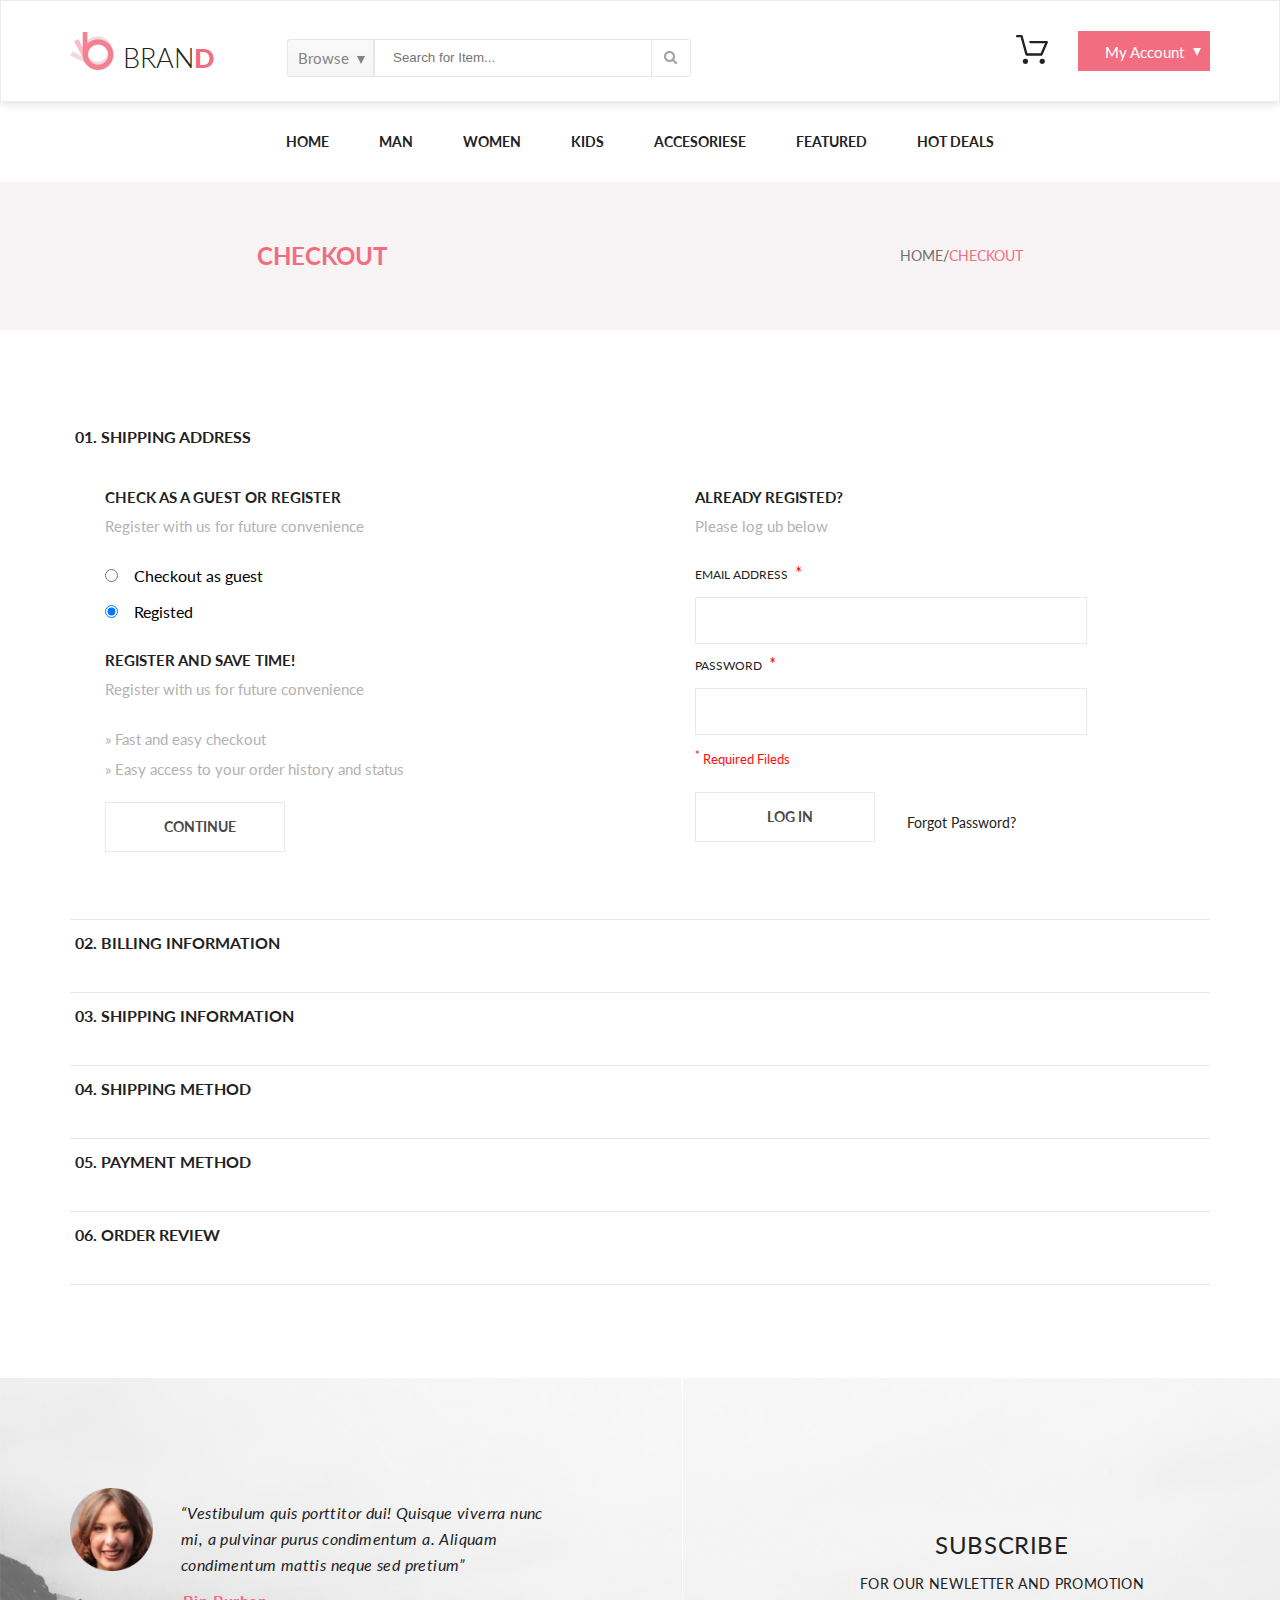
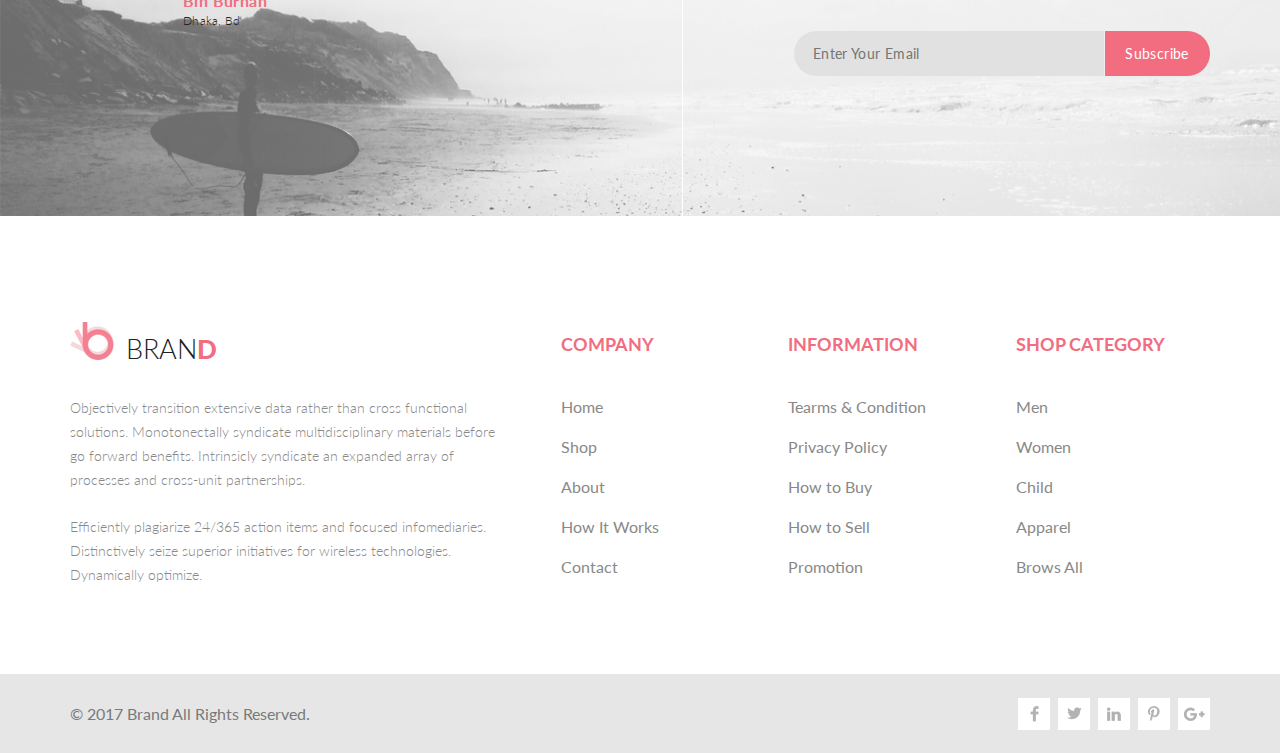
<file: сheckout.html>
<!DOCTYPE html>
<html lang="en">
<head>
    <meta charset="UTF-8">
    <title>Checkout</title>
    <link rel="stylesheet" href="style.css">
    <link rel="preconnect" href="https://fonts.gstatic.com">
    <link href="https://fonts.googleapis.com/css2?family=Lato:wght@300;400;700;900&display=swap" rel="stylesheet">
</head>
<body>
<header class="header">
    <div class="container header-flex">
        <div class="header-left">
            <a class="logo" href="index.html"><img src="images/logo.svg" alt="logo">
                <p class="bran">BRAN</p>
                <span class="d">D</span>
            </a>
            <nav class="header-form" action="#">
                <a class="browse-menu my-acc-1" href="#">Browse</a>
                <div class="menu-link-box-list menu-position">
                    <h3>women</h3>
                    <ul class="browse-list-1">
                        <li><a href="product.html" class="menu-list-link">Dresses</a></li>
                        <li><a href="product.html" class="menu-list-link">Tops</a></li>
                        <li><a href="product.html" class="menu-list-link">Sweaters/Knits</a></li>
                        <li><a href="product.html" class="menu-list-link">Jackets/Coats</a></li>
                        <li><a href="product.html" class="menu-list-link">Blazers</a></li>
                        <li><a href="product.html" class="menu-list-link">Denim</a></li>
                        <li><a href="product.html" class="menu-list-link">Leggings/Pants</a></li>
                        <li><a href="product.html" class="menu-list-link">Skirts/Shorts</a></li>
                        <li><a href="product.html" class="menu-list-link">Accessories</a></li>
                    </ul>
                    <h3 class="second_heading">men</h3>
                    <ul class="browse-list-1">
                        <li><a href="product.html" class="menu-list-link">Tees/Tank tops</a></li>
                        <li><a href="product.html" class="menu-list-link">Shirts/Polos</a></li>
                        <li><a href="product.html" class="menu-list-link">Sweaters</a></li>
                        <li><a href="product.html" class="menu-list-link">Sweatshirts/Hoodies</a></li>
                        <li><a href="product.html" class="menu-list-link">Blazers</a></li>
                        <li><a href="product.html" class="menu-list-link">Jackets/vests</a></li>
                    </ul>
                </div>
                <input class="form-search" type="search" placeholder="Search for Item..." aria-label="Search">
                <button type="submit">
                    <img class="search-logo" src="images/search.png" alt="icon">
                </button>
            </nav>
        </div>
        <div class="header-right">
            <div class="shoping-cart">
                <img src="images/Forma_1.svg" alt="card">
                <div class="shoping-cart-list">
                    <div class="cart-product">
                        <div class="product-image">
                            <img src="images/product-image-1.png" alt="image">
                        </div>
                        <div class="product-info">
                            <div class="product-name">rebox zane</div>
                            <div class="star-rating">
                                <div class="star-rating__wrap">
                                    <input class="star-rating__input" id="star-rating-5" type="radio" name="rating" value="5">
                                    <label class="star-rating__ico fa fa-star-o fa-lg" for="star-rating-5" title="5 out of 5 stars"></label>
                                    <input class="star-rating__input" id="star-rating-4" type="radio" name="rating" value="4">
                                    <label class="star-rating__ico fa fa-star-o fa-lg" for="star-rating-4" title="4 out of 5 stars"></label>
                                    <input class="star-rating__input" id="star-rating-3" type="radio" name="rating" value="3">
                                    <label class="star-rating__ico fa fa-star-o fa-lg" for="star-rating-3" title="3 out of 5 stars"></label>
                                    <input class="star-rating__input" id="star-rating-2" type="radio" name="rating" value="2">
                                    <label class="star-rating__ico fa fa-star-o fa-lg" for="star-rating-2" title="2 out of 5 stars"></label>
                                    <input class="star-rating__input" id="star-rating-1" type="radio" name="rating" value="1">
                                    <label class="star-rating__ico fa fa-star-o fa-lg" for="star-rating-1" title="1 out of 5 stars"></label>
                                </div>
                            </div>
                            <div class="product-prise">1 x $250</div>
                        </div>
                        <div class="close-button">
                            <a href="#">
                                <img src="images/close-button.png" alt="icon">
                            </a>
                        </div>
                    </div>
                    <div class="product-info-line"></div>
                    <div class="cart-product">
                        <div class="product-image">
                            <img src="images/product-image-2.png" alt="image">
                        </div>
                        <div class="product-info">
                            <div class="product-name">rebox zane</div>
                            <div class="star-rating">
                                <div class="star-rating__wrap">
                                    <input class="star-rating__input" id="star-rating-5" type="radio" name="rating" value="5">
                                    <label class="star-rating__ico fa fa-star-o fa-lg" for="star-rating-5" title="5 out of 5 stars"></label>
                                    <input class="star-rating__input" id="star-rating-4" type="radio" name="rating" value="4">
                                    <label class="star-rating__ico fa fa-star-o fa-lg" for="star-rating-4" title="4 out of 5 stars"></label>
                                    <input class="star-rating__input" id="star-rating-3" type="radio" name="rating" value="3">
                                    <label class="star-rating__ico fa fa-star-o fa-lg" for="star-rating-3" title="3 out of 5 stars"></label>
                                    <input class="star-rating__input" id="star-rating-2" type="radio" name="rating" value="2">
                                    <label class="star-rating__ico fa fa-star-o fa-lg" for="star-rating-2" title="2 out of 5 stars"></label>
                                    <input class="star-rating__input" id="star-rating-1" type="radio" name="rating" value="1">
                                    <label class="star-rating__ico fa fa-star-o fa-lg" for="star-rating-1" title="1 out of 5 stars"></label>
                                </div>
                            </div>
                            <div class="product-prise">1 x $250</div>
                        </div>
                        <div class="close-button">
                            <a href="#">
                                <img src="images/close-button.png" alt="icon">
                            </a>
                        </div>
                    </div>
                    <div class="product-info-line"></div>
                    <div class="total">
                        <div class="total-text">total</div>
                        <div class="total-sum">$500.00</div>
                    </div>
                    <button class="add-to-cart-1 add-pink">
                        <a class="add-button" href="сheckout.html">
                            <p class="submitButton add-pink">checkout</p>
                        </a>
                    </button>
                    <button class="add-to-cart-1 grey">
                        <a class="add-button" href="shopping-cart.html">
                            <p class="submitButton grey-1">go to cart</p>
                        </a>
                    </button>
                </div>

            </div>
            <a class="button-site my-acc" href="сheckout.html">My Account</a>
        </div>
    </div>
</header>
<nav class="navigation">
    <div class="container">
        <ul class="menu">
            <li><a class="menu-link" href="#">Home</a>
                <div class="menu-link-box">
                    <div class="menu-img-box">
                        <div class="menu-box-list-unit-img">
                            <a class="ssale-link" href="#">
                                <div class="menu-box-unittxt"></div>
                            </a>
                            <img src="images/ssale.jpg" alt="super sale pic">
                        </div>
                    </div>
                    <div class="menu-link-box-list">
                        <h3>woman</h3>
                        <ul>
                            <li><a href="product.html" class="menu-list-link">Dresses</a></li>
                            <li><a href="product.html" class="menu-list-link">Tops</a></li>
                            <li><a href="product.html" class="menu-list-link">Sweaters/Knits</a></li>
                            <li><a href="product.html" class="menu-list-link">Jackets/Coats</a></li>
                            <li><a href="product.html" class="menu-list-link">Blazers</a></li>
                            <li><a href="product.html" class="menu-list-link">Denim</a></li>
                            <li><a href="product.html" class="menu-list-link">Leggings/Pants</a></li>
                            <li><a href="product.html" class="menu-list-link">Skirts/Shorts</a></li>
                            <li><a href="product.html" class="menu-list-link">Accessories</a></li>
                        </ul>
                    </div>
                    <div class="menu-link-box-list">
                        <h3>man</h3>
                        <ul>
                            <li><a href="product.html" class="menu-list-link">Dresses</a></li>
                            <li><a href="product.html" class="menu-list-link">Tops</a></li>
                            <li><a href="product.html" class="menu-list-link">Sweaters/Knits</a></li>
                            <li><a href="product.html" class="menu-list-link">Jackets/Coats</a></li>

                        </ul>
                        <div class="menu-box-list-unit">
                            <h3>kids</h3>
                            <ul>
                                <li><a href="product.html" class="menu-list-link">Dresses</a></li>
                                <li><a href="product.html" class="menu-list-link">Tops</a></li>
                                <li><a href="product.html" class="menu-list-link">Sweaters/Knits</a></li>
                            </ul>
                        </div>
                    </div>
                    <div class="menu-link-box-list">
                        <h3>sale</h3>
                        <ul>
                            <li><a href="product.html" class="menu-list-link">Dresses</a></li>
                            <li><a href="product.html" class="menu-list-link">Tops</a></li>
                            <li><a href="product.html" class="menu-list-link">Sweaters/Knits</a></li>
                            <li><a href="product.html" class="menu-list-link">Jackets/Coats</a></li>
                        </ul>
                        <div class="pic-box"></div>


                    </div>
                </div></li>
            <li><a class="menu-link" href="#">Man</a>
                <div class="menu-link-box">
                    <div class="menu-img-box">
                        <div class="menu-box-list-unit-img">
                            <a class="ssale-link" href="#"><div class="menu-box-unittxt">
                            </div></a>
                            <img src="images/ssale.jpg" alt="super sale pic">

                        </div>
                    </div>
                    <div class="menu-link-box-list">
                        <h3>man</h3>
                        <ul>
                            <li><a href="product.html" class="menu-list-link">Dresses</a></li>
                            <li><a href="product.html" class="menu-list-link">Tops</a></li>
                            <li><a href="product.html" class="menu-list-link">Sweaters/Knits</a></li>
                            <li><a href="product.html" class="menu-list-link">Jackets/Coats</a></li>
                            <li><a href="product.html" class="menu-list-link">Blazers</a></li>
                            <li><a href="product.html" class="menu-list-link">Denim</a></li>
                            <li><a href="product.html" class="menu-list-link">Leggings/Pants</a></li>
                            <li><a href="product.html" class="menu-list-link">Skirts/Shorts</a></li>
                            <li><a href="product.html" class="menu-list-link">Accessories</a></li>
                        </ul>
                    </div>
                    <div class="menu-link-box-list">
                        <h3>sale</h3>
                        <ul>
                            <li><a href="product.html" class="menu-list-link">Dresses</a></li>
                            <li><a href="product.html" class="menu-list-link">Tops</a></li>
                            <li><a href="product.html" class="menu-list-link">Sweaters/Knits</a></li>
                            <li><a href="product.html" class="menu-list-link">Jackets/Coats</a></li>
                        </ul>
                        <div class="pic-box"></div>


                    </div>
                </div></li>
            <li><a class="menu-link" href="#">Women</a>
                <div class="menu-link-box">
                    <div class="menu-img-box">
                        <div class="menu-box-list-unit-img">
                            <a class="ssale-link" href="#"><div class="menu-box-unittxt">
                            </div></a>
                            <img src="images/ssale.jpg" alt="super sale pic">

                        </div>
                    </div>
                    <div class="menu-link-box-list">
                        <h3>woman</h3>
                        <ul>
                            <li><a href="product.html" class="menu-list-link">Dresses</a></li>
                            <li><a href="product.html" class="menu-list-link">Tops</a></li>
                            <li><a href="product.html" class="menu-list-link">Sweaters/Knits</a></li>
                            <li><a href="product.html" class="menu-list-link">Jackets/Coats</a></li>
                            <li><a href="product.html" class="menu-list-link">Blazers</a></li>
                            <li><a href="product.html" class="menu-list-link">Denim</a></li>
                            <li><a href="product.html" class="menu-list-link">Leggings/Pants</a></li>
                            <li><a href="product.html" class="menu-list-link">Skirts/Shorts</a></li>
                            <li><a href="product.html" class="menu-list-link">Accessories</a></li>
                        </ul>
                    </div>
                    <div class="menu-link-box-list">
                        <h3>sale</h3>
                        <ul>
                            <li><a href="product.html" class="menu-list-link">Dresses</a></li>
                            <li><a href="product.html" class="menu-list-link">Tops</a></li>
                            <li><a href="product.html" class="menu-list-link">Sweaters/Knits</a></li>
                            <li><a href="product.html" class="menu-list-link">Jackets/Coats</a></li>
                        </ul>
                        <div class="pic-box"></div>


                    </div>
                </div></li>
            <li><a class="menu-link" href="#">Kids</a>
                <div class="menu-link-box">
                    <div class="menu-img-box">
                        <div class="menu-box-list-unit-img">
                            <a class="ssale-link" href="#"><div class="menu-box-unittxt">
                            </div></a>
                            <img src="images/ssale.jpg" alt="super sale pic">

                        </div>
                    </div>
                    <div class="menu-link-box-list">
                        <h3>Kids</h3>
                        <ul>
                            <li><a href="product.html" class="menu-list-link">Dresses</a></li>
                            <li><a href="product.html" class="menu-list-link">Tops</a></li>
                            <li><a href="product.html" class="menu-list-link">Sweaters/Knits</a></li>
                            <li><a href="product.html" class="menu-list-link">Jackets/Coats</a></li>
                            <li><a href="product.html" class="menu-list-link">Blazers</a></li>
                        </ul>
                    </div>
                    <div class="menu-link-box-list">
                        <h3>boys</h3>
                        <ul>
                            <li><a href="product.html" class="menu-list-link">Dresses</a></li>
                            <li><a href="product.html" class="menu-list-link">Tops</a></li>

                        </ul>
                        <div class="menu-box-list-unit">
                            <h3>girls</h3>
                            <ul>
                                <li><a href="product.html" class="menu-list-link">Dresses</a></li>
                                <li><a href="product.html" class="menu-list-link">Tops</a></li>
                                <li><a href="product.html" class="menu-list-link">Sweaters/Knits</a></li>
                            </ul>
                        </div>
                    </div>
                    <div class="menu-link-box-list">
                        <h3>kids sale</h3>
                        <ul>
                            <li><a href="product.html" class="menu-list-link">Dresses</a></li>
                            <li><a href="product.html" class="menu-list-link">Tops</a></li>
                            <li><a href="product.html" class="menu-list-link">Sweaters/Knits</a></li>
                            <li><a href="product.html" class="menu-list-link">Jackets/Coats</a></li>
                        </ul>
                        <div class="pic-box"></div>
                    </div>
                </div></li>
            <li><a class="menu-link" href="#">Accesoriese</a>
                <div class="menu-link-box">
                    <div class="menu-img-box">
                        <div class="menu-box-list-unit-img">
                            <a class="ssale-link" href="#"><div class="menu-box-unittxt">
                            </div></a>
                            <img src="images/ssale.jpg" alt="super sale pic">

                        </div>
                    </div>
                    <div class="menu-link-box-list">
                        <h3>man Accesoriese</h3>
                        <ul>
                            <li><a href="product.html" class="menu-list-link">Dresses</a></li>
                            <li><a href="product.html" class="menu-list-link">Tops</a></li>
                        </ul>
                    </div>
                    <div class="menu-link-box-list">
                        <h3>woman Accesoriese</h3>
                        <ul>
                            <li><a href="product.html" class="menu-list-link">Dresses</a></li>

                        </ul>
                        <div class="menu-box-list-unit">
                            <h3>kids Accesoriese</h3>
                            <ul>
                                <li><a href="product.html" class="menu-list-link">Dresses</a></li>
                            </ul>
                        </div>
                    </div>
                    <div class="menu-link-box-list">
                        <h3>sale Accesoriese</h3>
                        <ul>
                            <li><a href="product.html" class="menu-list-link">Dresses</a></li>
                        </ul>
                        <div class="pic-box"></div>


                    </div>
                </div></li>
            <li class="last"><a class="menu-link" href="#">Featured</a>
                <div class="menu-link-box">
                    <div class="menu-img-box">
                        <div class="menu-box-list-unit-img">
                            <a class="ssale-link" href="#"><div class="menu-box-unittxt">
                            </div></a>
                            <img src="images/ssale.jpg" alt="super sale pic">

                        </div>
                    </div>
                    <div class="menu-link-box-list">
                        <h3>man</h3>
                        <ul>
                            <li><a href="product.html" class="menu-list-link">Dresses</a></li>
                            <li><a href="product.html" class="menu-list-link">Tops</a></li>
                            <li><a href="product.html" class="menu-list-link">Sweaters/Knits</a></li>
                            <li><a href="product.html" class="menu-list-link">Jackets/Coats</a></li>
                            <li><a href="product.html" class="menu-list-link">Blazers</a></li>
                            <li><a href="product.html" class="menu-list-link">Denim</a></li>
                            <li><a href="product.html" class="menu-list-link">Leggings/Pants</a></li>
                            <li><a href="product.html" class="menu-list-link">Skirts/Shorts</a></li>
                            <li><a href="product.html" class="menu-list-link">Accessories</a></li>
                        </ul>
                    </div>
                    <div class="menu-link-box-list">
                        <h3>man</h3>
                        <ul>
                            <li><a href="product.html" class="menu-list-link">Dresses</a></li>
                            <li><a href="product.html" class="menu-list-link">Tops</a></li>
                            <li><a href="product.html" class="menu-list-link">Sweaters/Knits</a></li>
                            <li><a href="product.html" class="menu-list-link">Jackets/Coats</a></li>

                        </ul>
                        <div class="menu-box-list-unit">
                            <h3>man</h3>
                            <ul>
                                <li><a href="product.html" class="menu-list-link">Dresses</a></li>
                                <li><a href="product.html" class="menu-list-link">Tops</a></li>
                                <li><a href="product.html" class="menu-list-link">Sweaters/Knits</a></li>
                            </ul>
                        </div>
                    </div>
                    <div class="menu-link-box-list">
                        <h3>man</h3>
                        <ul>
                            <li><a href="product.html" class="menu-list-link">Dresses</a></li>
                            <li><a href="product.html" class="menu-list-link">Tops</a></li>
                            <li><a href="product.html" class="menu-list-link">Sweaters/Knits</a></li>
                            <li><a href="product.html" class="menu-list-link">Jackets/Coats</a></li>
                        </ul>
                        <div class="pic-box"></div>


                    </div>
                </div></li>
            <li class="last"><a class="menu-link" href="#">Hot Deals </a>
                <div class="menu-link-box">
                    <div class="menu-img-box">
                        <div class="menu-box-list-unit-img">
                            <a class="ssale-link" href="#"><div class="menu-box-unittxt">
                            </div></a>
                            <img src="images/ssale.jpg" alt="super sale pic">

                        </div>
                    </div>
                    <div class="menu-link-box-list">
                        <h3>man sale</h3>
                        <ul>
                            <li><a href="product.html" class="menu-list-link">Dresses</a></li>
                            <li><a href="product.html" class="menu-list-link">Tops</a></li>
                            <li><a href="product.html" class="menu-list-link">Sweaters/Knits</a></li>
                            <li><a href="product.html" class="menu-list-link">Jackets/Coats</a></li>
                            <li><a href="product.html" class="menu-list-link">Blazers</a></li>
                            <li><a href="product.html" class="menu-list-link">Denim</a></li>
                            <li><a href="product.html" class="menu-list-link">Leggings/Pants</a></li>
                            <li><a href="product.html" class="menu-list-link">Skirts/Shorts</a></li>
                            <li><a href="product.html" class="menu-list-link">Accessories</a></li>
                        </ul>
                    </div>
                    <div class="menu-link-box-list">
                        <h3>woman sale</h3>
                        <ul>
                            <li><a href="product.html" class="menu-list-link">Dresses</a></li>
                            <li><a href="product.html" class="menu-list-link">Tops</a></li>
                            <li><a href="product.html" class="menu-list-link">Sweaters/Knits</a></li>
                            <li><a href="product.html" class="menu-list-link">Jackets/Coats</a></li>

                        </ul>
                        <div class="menu-box-list-unit">
                            <h3>kids sale</h3>
                            <ul>
                                <li><a href="product.html" class="menu-list-link">Dresses</a></li>
                                <li><a href="product.html" class="menu-list-link">Tops</a></li>
                                <li><a href="product.html" class="menu-list-link">Sweaters/Knits</a></li>
                            </ul>
                        </div>
                    </div>
                    <div class="menu-link-box-list">
                        <h3>Accesoriese sale</h3>
                        <ul>
                            <li><a href="product.html" class="menu-list-link">Dresses</a></li>
                            <li><a href="product.html" class="menu-list-link">Tops</a></li>
                            <li><a href="product.html" class="menu-list-link">Sweaters/Knits</a></li>
                            <li><a href="product.html" class="menu-list-link">Jackets/Coats</a></li>
                        </ul>
                        <div class="pic-box"></div>


                    </div>
                </div></li>
        </ul>
    </div>
</nav>
<section class="mainView">
    <div class="heading">
        <div class="section-name">Checkout</div>
        <nav class="breadcrumbs">
            <a href="index.html">
                <div class="category-name bread-crumbs">Home</div>
            </a>
            <div class="delimiter bread-crumbs"> / </div>
            <a href="#">
                <div class="active-category-name bread-crumbs-pink">Checkout</div>
            </a>
        </nav>
    </div>
</section>
<section class="container profile">
    <div class="shipping-address">
        <h3 class="shipping-header">01. Shipping Address</h3>
        <div class="dropdown-menu">
            <div class="checkout-options">
                <h3 class="font-700">Check as a guest or register</h3>
                <p class="font-400">Register with us for future convenience</p>
                <div class="checkbox-space">
                    <label><input class="font-700" type="radio" name="Checkout as guest"/>&nbsp;&nbsp;&nbsp;&nbsp;Checkout as guest</label>
                    <label><input class="font-700 input-2" type="radio" checked name="registed"/>&nbsp;&nbsp;&nbsp;&nbsp;Registed</label>
                </div>
                <h3 class="font-700">register and save time!</h3>
                <p class="font-400">Register with us for future convenience</p>
                <p class="font-400 retreat">&#187;&nbsp;Fast and easy checkout</p>
                <p class="font-400">&#187;&nbsp;Easy access to your order history and status</p>
                <div class="login-button">
                    <button class="login-button grey">
                        <a class="add-button" href="shopping-cart.html">
                            <p class="submitButton grey-2">continue</p>
                        </a>
                    </button>
                </div>
            </div>
            <div class="login-space">
                <h3 class="font-700">Already Registed?</h3>
                <p class="font-400">Please log ub below</p>
                <div class="input-space">
                    <h3 class="input-header header-margin">Email address <span class="input-span">&nbsp;*</span></h3>
                    <input class="input-style" type="email" name="email affress">
                    <h3 class="input-header">Password <span class="input-span">&nbsp;*</span></h3>
                    <input class="input-style" type="text" name="password">
                    <p class="required-fileds"> <sup>*</sup> Required Fileds</p>
                </div>
                <div class="login-forgot-space">
                    <div class="login-button">
                        <button class="login-button grey">
                            <a class="add-button" href="shopping-cart.html">
                                <p class="submitButton grey-2">log in</p>
                            </a>
                        </button>
                    </div>
                    <div class="forgot-password">Forgot Password?</div>
                </div>
            </div>
        </div>

    </div>
    <div class="accordion">
        <div class="accordion-section">
            <label for="s2">02. Billing Information</label>
            <input type="radio" name="accordion" id="s2" class="accordion">
            <p>Lorem ipsum dolor sit amet, consectetur adipisicing elit. Aliquam aliquid aspernatur autem beatae debitis dignissimos ducimus eveniet ex harum illum in nemo obcaecati officiis quae, qui rem tempore voluptates voluptatibus! Lorem Ipsum has been the industry's standard dummy text ever since the 1500s, when an unknown printer took a galley of type and scrambled it to make a type specimen book.</p>
        </div>
        <div class="accordion-section">
            <label for="s3">03. Shipping Information</label>
            <input type="radio" name="accordion" id="s3" class="accordion">
            <p>Lorem Ipsum has been the industry's standard dummy text ever since the 1500s, when an unknown printer took a galley of type and scrambled it to make a type specimen book.</p>
        </div>
        <div class="accordion-section">
            <label for="s4">04. Shipping Method</label>
            <input type="radio" name="accordion" id="s4" class="accordion">
            <p>Lorem Ipsum has been the industry's standard dummy text ever since the 1500s, when an unknown printer took a galley of type and scrambled it to make a type specimen book.</p>
        </div>
        <div class="accordion-section">
            <label for="s5">05. Payment Method</label>
            <input type="radio" name="accordion" id="s5" class="accordion">
            <p>Lorem Ipsum has been the industry's standard dummy text ever since the 1500s, when an unknown printer took a galley of type and scrambled it to make a type specimen book.</p>
        </div>
        <div class="accordion-section">
            <label for="s6">06. Order Review</label>
            <input type="radio" name="accordion" id="s6" class="accordion">
            <p>Lorem Ipsum has been the industry's standard dummy text ever since the 1500s, when an unknown printer took a galley of type and scrambled it to make a type specimen book.</p>
        </div>
    </div>
</section>
<div class="comunity">
    <img src="images/footerbackground.jpg" alt="com background" style="opacity:0.6;filter:alpha(opacity=60)" width="100%">
    <div class="comunity-conteiner">
        <div class="com-left">
            <img src="images/facepic.png" alt="face">
            <div class="com-lefttxt">
                <p>“Vestibulum quis porttitor dui! Quisque viverra nunc mi,
                    a pulvinar purus condimentum a. Aliquam condimentum mattis neque sed pretium”</p>
            </div>
            <div class="com-lefttxts">
                <p><b>Bin Burhan</b>
                    <br>Dhaka, Bd</p>
            </div>
        </div>
        <div class="com-center"></div>
        <div class="com-right">
            <div class="com-righttxt">
                <p>Subscribe</p>
                <span>FOR OUR NEWLETTER AND PROMOTION</span>
            </div>
            <div class="com-rightform">
                <input class="form-email" type="email" placeholder="Enter Your Email" aria-label="email">
                <button type="submit">Subscribe</button>
            </div>
        </div>
    </div>
</div>
<div class="container-footerwrap">
    <div class="container-foote">
        <section class="footer-logotext">
            <div class="footer-logo">
                <a href="#"><img src="images/logo.svg" alt="logo"></a>
                <p>bran<span>d</span></p>
            </div>
            <div class="footer-objec">
                <p>Objectively transition extensive data rather than cross functional
                    solutions. Monotonectally syndicate multidisciplinary materials
                    before go forward benefits. Intrinsicly syndicate an expanded array
                    of processes and cross-unit partnerships.</p>
                <p class="footer-objec2">Efficiently plagiarize 24/365 action items and focused infomediaries.
                    Distinctively seize superior initiatives for wireless technologies.
                    Dynamically optimize.</p>
            </div>
        </section>
        <nav class="futer-naverap">
            <div class="footer-company">
                <h3>company</h3>
                <ul>
                    <li><a href="#">Home</a></li>
                    <li><a href="#">Shop</a></li>
                    <li><a href="#">About</a></li>
                    <li><a href="#">How It Works</a></li>
                    <li><a href="#">Contact</a></li>
                </ul>
            </div>
            <div class="footer-information">
                <h3>information</h3>
                <ul>
                    <li><a href="#">Tearms &amp; Condition</a></li>
                    <li><a href="#">Privacy Policy</a></li>
                    <li><a href="#">How to Buy</a></li>
                    <li><a href="#">How to Sell</a></li>
                    <li><a href="#">Promotion</a></li>
                </ul>
            </div>
            <div class="footer-shop">
                <h3>shop category</h3>
                <ul>
                    <li><a href="#">Men</a></li>
                    <li><a href="#">Women</a></li>
                    <li><a href="#">Child</a></li>
                    <li><a href="#">Apparel</a></li>
                    <li><a href="#">Brows All</a></li>
                </ul>
            </div>
        </nav>
    </div>
</div>
<footer class="footer">
    <div class="footer-copy">
        <div class="copy rightsSocialNetworks">
            <p>© 2017 Brand All Rights Reserved.</p>
            <div class="socialNetworks">
                <a href="http://facebook.com/" class="socialNetworks_cart"><img src="images/smm_1.png" alt="picture"></a>
                <a href="https://www.twitter.com/" class="socialNetworks_cart"><img src="images/smm_2.png" alt="picture"></a>
                <a href="http://www.linkedin.com/" class="socialNetworks_cart"><img src="images/smm_3.png" alt="picture"></a>
                <a href="https://www.pinterest.ru/" class="socialNetworks_cart"><img src="images/smm_4.png" alt="picture"></a>
                <a href="https://plus.google.com" class="socialNetworks_cart"><img src="images/smm_5.png" alt="picture"></a>
            </div>
        </div>
    </div>
</footer>
</body>
</html>
</file>
<file: style.css>
* {
    margin: 0;
    padding: 0;
}

body {
    font-family: 'Lato', sans-serif;
}

.container {
    width: 1140px;
    margin: 0 auto;
}

.header {
    height: 100px;
    box-shadow: 0 0 10px rgba(0, 0, 0, 0.17);
    border: 1px solid #ececec;
    background-color: #ffffff;
}

.header-flex {
    display: flex;
    justify-content: space-between;
    height: 100%;
}

.header-left {
    display: flex;
    align-items: center;
}

.header-right {
    display: flex;
    align-items: center;
}

.logo {
    display: flex;
    align-items: center;
}

.header-form {
    display: flex;
    position: relative;
}

.button-site {
    background-color: #f16d7f;
    border: 1px solid transparent;
    margin-left: 20px;
}

.button-site-1 {
    width: 87px;
    height: 38px;
    border-radius: 3px 0 0 3px;
    border: 1px solid #f16d7f;
    background-color: #f16d7f;
}

.button-site:hover {
    background-color: #fff;
    color: #f16d7f;
    border: 1px solid #f16d7f;
}



.my-acc {
    color: #ffffff;
    position: relative;
    text-align: center;
    width: 130px;
    height: 38px;
    font-size: 15px;
    font-weight: 400;
    text-decoration: none;
}

.my-acc-1 {
    color: #838383;
    position: relative;
    text-align: center;
    font-size: 15px;
    font-weight: 400;
    text-decoration: none;
}

.my-acc:before {
    content: "";
    display: block;
    position: absolute;
    top: 16px;
    right: 8px;
    width: 0;
    height: 0;
    border-style: solid;
    border-width: 8px 4px 0 4px;
    border-color: #fafafa transparent transparent transparent;
}

.my-acc-1:before {
    content: "";
    display: block;
    position: absolute;
    top: 16px;
    right: 8px;
    width: 0;
    height: 0;
    border-style: solid;
    border-width: 8px 4px 0 4px;
    border-color: #838383 transparent transparent transparent;
}

.browse-menu:hover .my-acc-1:before {
    border-color: #f16d7f transparent transparent transparent;
}

.button-site:hover .my-acc:before {
    border-color: #f16d7f transparent transparent transparent;
}
.menu {
    display: flex;
    list-style-type: none;
    justify-content: center;
}

.menu-link {
    text-decoration: none;
    display: block;
    padding: 20px 25px;
    color: #222222;
    font-size: 14px;
    font-weight: 700;
    text-transform: uppercase;
}

.banner {
    height: 613px;
    background-color: #e8e8e8;
}

.banner-block {
    height: 100%;
    background: url(images/big-banner.png) 0 -51px;
}

.the-brand {
    color: #222222;
    font-size: 60px;
    font-weight: 700;
    text-transform: uppercase;
    line-height: 45px;
    margin-bottom: 20px;
}

.text-fashion {
    color: #222222;
    font-size: 40px;
    font-weight: 700;
    text-transform: uppercase;
    line-height: 31px;

}

.banner-text {
    margin-top: 224px;
    border-left: 12px solid #f16d7f;
    float: left;
    padding-left: 12px;
}

.span-fashion {
    color: #f16d7f;
}

.item {
    position: relative;
    width: 263px;
    margin-bottom: 40px;
}

.item:hover .box-add {
    display: flex;
}

.item:hover {
    box-shadow: 0 5px 8px rgba(0, 0, 0, 0.16);
}

.product-img {
    width: 100%;
}

.item:hover .product-img {
    filter: brightness(50%);
}

.product {
    width: 263px;
    display: block;
    text-decoration: none;
}

.box-product {
    margin-top: 60px;
    display: flex;
    flex-wrap: wrap;
    justify-content: space-between;
}

.box-product-1 {
    margin-top: 60px;
    display: flex;
    flex-wrap: wrap;
    justify-content: space-between;
    max-width: 846px;
}

.main-content {
    margin-top: 71px;
}

.product-text-box {
    padding: 20px 15px;
}

.product-text {
    color: #6f6e6e;
    font-size: 14px;
    font-weight: 400;
    text-transform: uppercase;
}

.product-price {
    color: #f16d7f;
    font-size: 16px;
    font-weight: 700;
    text-transform: uppercase;
    margin-bottom: 0px;
}

.box-add {
    position: absolute;
    top: 98px;
    display: none;
    justify-content: center;
    width: 100%;
}

.add {
    border: 1px solid #ffffff;
    padding: 8px 12px;
    color: #ffffff;
    font-size: 13px;
    font-weight: 700;
    text-decoration: none;
    display: flex;
    align-items: center;
}

.button_pink {
    width: 537px;
    height: 55px;
    border: 1px solid #ef5b70;
    background-color: #ffffff;
}

.add:hover {
    border: 1px solid #f16d7f;
    color: #f16d7f;
}

.add-img {
    margin-right: 7px;
}

.add:hover .add-img {
    display: none;
}

.container-news {
    width: 1140px;
    margin: 0 auto;
}

.news-box {
    width: 100%;
    height: 823px;
    display: flex;
    justify-content: space-between;
    margin-top: 100px;
}

.cont-news-right, .cont-news-left {
    display: flex;
    flex-direction: column;
    width: 560px;
    justify-content: space-between;
}

.cont-news-right a, .cont-news-left a {
    display: block;
    position: relative;
    background-color: #dadad2;
}

.news-forman, .for-kids {
    width: 560px;
    height: 542px;
    transition: all .5s;
}

.woman, .accesories {
    width: 560px;
    height: 261px;
    transition: all .5s;
}

.accesories img {
    float: right;
}

.news-txt {
    position: absolute;
    padding: 16px 18px;
    top: 26px;
    z-index: 1;
    background-color: white;
    transition: background-color .5s;
}

.news-txt p {
    color: #222222;
    font-family: 'Lato', sans-serif;
    font-size: 18px;
    font-weight: 400;
    text-transform: uppercase;
}

.news-txt h3 {
    font-family: 'Lato', sans-serif;
    font-weight: 400;
    text-transform: uppercase;
    color: #f16d7f;
    font-size: 30px;
    letter-spacing: 0.75px;
    transition: color .5s;
}

.items-txt {
    display: flex;
    flex-direction: column;
    justify-content: center;
    align-items: center;
    margin-top: 100px;
    color: #222222;
    font-family: 'Lato', sans-serif;
    font-size: 30px;
    font-weight: 700;
    letter-spacing: 0.75px;
}

.items-txt p {
    color: #9f9f9f;
    font-family: 'Lato', sans-serif;
    font-size: 14px;
    font-weight: 400;
    letter-spacing: 0.35px;
    margin-top: 16px;
}

.bap {
    display: flex;
    justify-content: center;
    position: relative;
}

.baptxt {
    display: flex;
    margin-bottom: 113px;
}

.baptxt i {
    margin-left: 9px;
}

.baplink {
    background-color: #f16d7f;
    color: #ffffff;
    font-family: 'Lato', sans-serif;
    font-size: 16px;
    font-weight: 700;
    letter-spacing: 0.4px;
    align-items: center;
    flex-direction: row;
    text-decoration: none;
    display: flex;
    padding: 23px 18px;
    border: transparent 1px solid;
    width: 186px;
    height: 8px;
}

.baplink:hover {
    background-color: #fff;
    color: #f16d7f;
    border: 1px solid #f16d7f;
}

.white-arrow {
    width: 22px;
    height: 8px;
    color: #ffffff;
    font-size: 15px;
    font-weight: 400;
    font-style: normal;
    line-height: 54px;
    text-align: center;
    position: relative;
    left: -42px;
    top: 25px;
}

.bran {
    margin-left: 9px;
    margin-top: 13px;
    font-family: 'Lato', sans-serif;
    text-transform: uppercase;
    color: #222222;
    font-size: 27px;
    font-weight: 300;
    text-align: center;
}

.logo {
    text-decoration: none;
}

.d {
    margin-right: 37px;
    margin-top: 13px;
    font-family: 'Lato', sans-serif;
    color: #f16d7f;
    font-size: 27px;
    font-weight: 900;
    text-align: center;
}

.search-logo {
    padding: 10px;
}

.form-search {
    padding-left: 18px;
    margin-top: 13px;
    border-style: solid;
    border-width: 1px;
    border-right-width: 0;
    border-color: #e6e6e6;
    box-sizing: border-box;
    background-color: #ffffff;
    width: 277px;
    height: 38px;
}

.header-form button {
    margin-top: 13px;
    border-bottom-right-radius: 3px;
    border-top-right-radius: 3px;
    border-style: solid;
    border-width: 1px;
    border-color: #e6e6e6;
    box-sizing: border-box;
    background-color: #ffffff;
    width: 40px;
    height: 38px;
}

.browse-menu {
    margin-top: 13px;
    border-bottom-left-radius: 3px;
    border-top-left-radius: 3px;
    border-style: solid;
    border-width: 1px;
    border-color: #e6e6e6;
    box-sizing: border-box;
    background: linear-gradient(180deg, #f9f9f9 0%, #f5f5f5 100%);
    width: 87px;
    height: 38px;
    margin-left: 35px;
    display: flex;
    align-items: center;
    padding: 10px;
}

.browse-menu:before {
    content: "";
    display: block;
    position: absolute;
    top: 16px;
    right: 8px;
    width: 0;
    height: 0;
    border-style: solid;
    border-width: 8px 4px 0 4px;
    border-color: #838383 transparent transparent transparent;
}

.browse-menu li {
    display: flex;
    position: relative;
    margin-top: 9px;
    list-style: none;
}

.browse-menu a {
    font-family: 'Lato', sans-serif;
    color: #222222;
    font-size: 14px;
    font-weight: 300;
    line-height: normal;
    margin-left: 13px;
    text-decoration: none;
}

.bannerblack {
    height: 550px;
    margin-bottom: 97px;
}

.bannerblack-horizontal {
    height: 341px;
    background-color: #222224;
    display: flex;
    justify-content: space-around;
}

.bb-section {
    display: flex;
    flex-direction: column;
    align-items: center;
    padding-top: 89px
}

.bb-text {
    max-width: 310px;
    color: #fbfbfb;
    font-size: 14px;
    font-weight: 300;
    line-height: 23.95px;
    text-align: center;
    letter-spacing: 0.35px;
    padding-top: 23px;
}

.bb-p {
    padding-top: 21px;
}

.conteinerbb {
    display: flex;
    margin: 0 auto;
    background-color: #222224;
    width: 1140px;
    height: 529px;
}

.bb-left {
    display: flex;
    position: relative;
    flex-direction: column;
    justify-content: center;
}

.bbtxt {
    display: flex;
    position: absolute;
    flex-direction: column;
    padding-left: 39px;
    padding-bottom: 190px;
    width: 293px;
    height: 78px;
}

.bbtxt h1 {
    font-family: 'Lato', sans-serif;
    color: #ffffff;
    font-size: 54px;
    font-weight: 700;
}

.bbtxt span {
    font-family: 'Lato', sans-serif;
    color: #f16d7f;
    font-size: 53.62px;
    font-weight: 700;
    text-transform: uppercase;
}

.bbtxt p {
    font-family: 'Lato', sans-serif;
    color: #ffffff;
    font-size: 32.17px;
    font-weight: 700;
    text-transform: uppercase;
}

.bb-center {
    display: flex;
    flex-direction: column;
    justify-content: space-around;
    box-sizing: border-box;
    padding-left: 37px;
    padding-bottom: 70px;
    width: 105px;
    height: 100%;
}

.bb-right {
    display: flex;
    flex-direction: column;
    justify-content: space-evenly;
    box-sizing: border-box;
    padding-bottom: 12px;
    padding-top: 10px;
    width: 259px;
    height: 100%;
}

.bb-right h3 {
    font-family: 'Lato', sans-serif;
    color: #fbfbfb;
    font-size: 20px;
    font-weight: 700;
    line-height: 2;
}

.bb-right p {
    font-family: 'Lato', sans-serif;
    color: #fbfbfb;
    font-size: 14px;
    font-weight: 300;
    line-height: 24px;
}

.comunity {
    height: 438px;
    display: flex;
    justify-content: center;
    position: relative;
}

.comunity-conteiner {
    width: 1140px;
    height: 100%;
    display: flex;
    position: absolute;
    flex-direction: row;
    justify-content: space-between;
}

.com-left {
    width: 500px;
    display: flex;
    flex-direction: row;
    margin-top: 110px;
}

.com-left img {
    height: 83px;
}

.com-lefttxt {
    width: 386px;
    height: 68px;
    color: #222224;
    font-family: 'Lato', sans-serif;
    font-size: 16px;
    font-style: italic;
    line-height: 26px;
    letter-spacing: 0.4px;
    margin-left: 28px;
    padding-top: 12px;
}

.com-lefttxts {
    position: absolute;
    top: 210px;
    left: 113px;
    color: #222224;
    font-family: 'Lato', sans-serif;
    font-size: 12px;
    font-weight: 300;
    letter-spacing: 0.3px;
    line-height: 14px;
}

.com-lefttxts b {
    color: #f16d7f;
    font-size: 16px;
    font-weight: 700;
    font-family: 'Lato', sans-serif;
    letter-spacing: 0.4px;
    line-height: 26px;
}

.com-center {
    height: 100%;
    width: 1px;
    background-color: white;
}

.com-rightform input {
    width: 310px;
    height: 45px;
    border-top-left-radius: 23px;
    border-bottom-left-radius: 23px;
    background-color: #e1e1e1;
    border: transparent 1px solid;
    padding-left: 18px;
    color: #222224;
    font-family: 'Lato', sans-serif;
    font-size: 14px;
    font-weight: 400;
    line-height: 54px;
    letter-spacing: 0.35px;
    box-sizing: border-box;
    border-right-width: 0;
}

.com-rightform button {
    width: 105px;
    height: 45px;
    border-radius: 0 23px 23px 0;
    background-color: #f16d7f;
    color: #ffffff;
    font-family: 'Lato', sans-serif;
    font-size: 14px;
    font-weight: 400;
    line-height: 35px;
    letter-spacing: 0.35px;
    box-sizing: border-box;
    border: #f16d7f 1px solid;
    border-left-width: 0;
    margin-left: -3px;
}

.com-right {
    display: flex;
    flex-direction: column;
    justify-content: center;
    align-items: center;
}

.com-righttxt {
    display: flex;
    width: 370px;
    justify-content: center;
    flex-direction: row;
    align-content: center;
    flex-wrap: wrap;
    margin-bottom: 35px;
    color: #222224;
    font-family: 'Lato', sans-serif;
    font-weight: 400;
    font-size: 24px;
    letter-spacing: 0.6px;
    line-height: 54px;
    text-transform: uppercase;
}

.com-righttxt span {
    color: #222224;
    font-family: 'Lato', sans-serif;
    font-size: 14px;
    font-weight: 400;
    text-transform: uppercase;
    letter-spacing: 0.35px;
    line-height: 24px;
}

.com-rightform input:focus, button:focus {
    outline: none;
}

.com-rightform button:active {
    background-color: white;
    color: #f16d7f;
}

.container-footerwrap {
    width: 100%;
    height: 458px;
}

.container-foote {
    display: flex;
    justify-content: space-between;
    align-items: center;
    margin: 0 auto;
    width: 1140px;
    height: 100%;
}

.footer-logotext {
    display: flex;
    flex-direction: column;
    justify-content: space-between;
    width: 427px;
    margin-top: 18px;
}

.futer-naverap {
    margin-top: 23px;
    display: flex;
    justify-content: space-around;
    width: 700px;
}

.footer-logo {
    display: flex;
    width: 100%;
    height: 51px;
}

.footer-logotext p {
    margin-left: 12px;
    margin-top: 10px;
    font-family: 'Lato', sans-serif;
    text-transform: uppercase;
    color: #222222;
    font-size: 27px;
    font-weight: 300;
    text-align: center;
}

.footer-logotext span {
    margin-right: 37px;
    margin-top: 10px;
    font-family: 'Lato', sans-serif;
    color: #f16d7f;
    font-size: 26px;
    font-weight: 900;
    text-align: center;
}

.footer-objec p {
    font-family: 'Lato', sans-serif;
    color: #898989;
    font-size: 14px;
    font-weight: 300;
    line-height: 24px;
    text-align: left;
    text-transform: none;
    padding-top: 13px;
    margin-left: 0;
}

.futer-naverap {
    margin-top: 23px;
    display: flex;
    justify-content: space-around;
    width: 700px;
}

.footer-company {
    margin-left: 6px;
}

.footer-information {
    margin-left: 39px;
}

.container-foote h3 {
    font-family: 'Lato', sans-serif;
    color: #f16d7f;
    font-size: 18px;
    font-weight: 700;
    line-height: 85px;
    text-transform: uppercase;
}

.container-foote ul {
    padding-bottom: 25px;
}

.container-foote li, a {
    list-style: none;
    font-family: 'Lato', sans-serif;
    color: #898989;
    font-size: 16px;
    font-weight: 400;
    line-height: 40px;
    text-decoration: none;
}

.container-foote a:hover {
    color: #f16d7f;
}

.footer {
    background-color: #e6e6e6;
    width: 100%;
    height: 79px;
}

.footer-copy {
    justify-content: space-between;
    align-items: center;
    margin: 0 auto;
    width: 1140px;
    height: 100%;
}

.footer-soc {
    display: flex;
    justify-content: space-between;
    width: 191px;
}

.footer-soc i {
    color: #ffffff;
    font-size: 32px;
}

.copy p {
    font-family: 'Lato', sans-serif;
    color: #7a7a7a;
    font-size: 16px;
    font-weight: 400;
}

.footer-soc a:hover i {
    color: #f16d7f;
}

.menu li {
    position: relative;
    list-style-type: none;
}

.menu-link-box {
    display: none;
    position: absolute;
    background-color: white;
    border: 1px solid #e8e8e8;
    border-radius: 5px;
    top: 70px;
    padding: 20px;
}

.menu-link-box-list {
    background-color: #ffffff;
    margin-right: 40px;
}

.menu-link-box-list:last-of-type {
    margin-right: 0;
}

.menu-link-box-list h3 {
    border-bottom: 1px solid #e8e8e8;
    text-transform: uppercase;
    color: #232323;
    font-size: 14px;
    font-weight: 400;
    padding-bottom: 8px;
    margin-bottom: 8px;
    letter-spacing: 0.35px;
    width: 235px;
}

.menu-link-box-list ul {
    width: 100%;
}

.menu-link-box-list a {
    color: #646464;
    font-size: 14px;
    font-weight: 400;
    line-height: 28px;
    letter-spacing: 0.35px;
}

.menu-link-box-list a:hover {
    color: #f16d7f;
}

.menu-box-list-unit {
    margin-top: 22px;
}

.menu-box-list-unit-img {
    position: relative;
    margin-top: 15px;
    margin-left: -20px;
}

.menu-box-unittxt {
    position: absolute;
    right: 10px;
    bottom: 10px;
    color: #ffffff;
    font-size: 22px;
    font-weight: 400;
    line-height: 28px;
    text-transform: uppercase;
    letter-spacing: 0.55px;

}

.menu-img-box {
    position: absolute;
    right: 20px;
    bottom: 20px;
}

.pic-box {
    height: 128px;
}

.ssale-link {
    position: absolute;
    height: 100%;
    width: 100%;
    transition: all .5s;
}

.menu-link-box:before {
    content: "";
    display: block;
    position: absolute;
    width: 8px;
    height: 8px;
    background-color: #ffffff;
    transform: rotate(45deg);
    top: -5px;
    left: 40px;
    border-top: #e8e8e8 1px solid;
    border-left: #e8e8e8 1px solid;
}

.menu li:hover .menu-link-box {
    display: flex;
}

.menu-link:hover {
    color: #f16d7f;
}

.last:hover .menu-link-box {
    display: flex;
    right: 0;
}

.last:hover .menu-link-box:before {
    top: -5px;
    right: 55px;
    left: auto;
}

.last:hover .menu-box-unittxt p {
    animation: saleAnim .5s linear 0s infinite normal;
}

.menu li:hover .menu-box-unittxt p {
    animation: saleAnim .5s linear 0s infinite normal;
}
.my-acc, .baplink {
    transition: color .5s, background-color .5s;
}

.menu-position {
    position: absolute;
    top: 50px;
    left: 35px;
    border-radius: 5px;
    background-color: #ffffff;
    padding: 15px;
    border: 1px solid #e6e6e6;
    z-index: 1;
    display: none;
}

.second_heading {
    padding-top: 10px;
}

.header-form:hover .menu-position{
    display: block;
}

.browse-list-1 {
    list-style-type: none;
}

.menu-list-link {
    text-decoration: none;
}

.ssale-link:hover p {
    color: #f16d7f;
    transform: scale(1.25);
    transition: .5s;
}

@keyframes saleAnim {
    0% {
        color: white;
    }
    100% {
        color: #f16d7f;
        transform: scale(1.25);
    }
}

.ssale-link:hover {
    box-shadow: #f16d7f 0 0 15px;
    transition: .5s;
}

.ssale-link p {
    transition: all .5s;
}

.woman:hover {
    filter: brightness(0.5);
}

.for-kids:hover {
    filter: brightness(0.5);
}

.news-forman:hover {
    filter: brightness(0.5);
}

.accesories:hover {
    filter: brightness(0.5);
}

.heading {
    width: 100%;
    height: 148px;
    background-color: #f8f3f4;
    display: flex;
    justify-content: space-around;
    align-items: center;
}

.section-name {
    color: #f16d7f;
    font-size: 24px;
    font-weight: 700;
    line-height: 20px;
    text-align: center;
    text-transform: uppercase;
}

.breadcrumbs {
    display: flex;
    align-items: center;
}

.bread-crumbs {
    font-size: 14px;
    font-weight: 400;
    line-height: 20px;
    text-align: center;
    text-transform: uppercase;
    color: #636363;
}

.bread-crumbs-pink {
    font-size: 14px;
    font-weight: 400;
    line-height: 20px;
    text-align: center;
    text-transform: uppercase;
    color: #f16d7f;
}

.heading-footer {
    color: #4d4d4d;
    font-size: 24px;
    font-weight: 700;
    text-transform: uppercase;
}

.carousel {
    height: 777px;
    width: 100%;
    border: 1px solid #eaeaea;
    background-color: #f7f7f7;
    display: flex;
    align-items: center;
    justify-content: space-between;
}

.carousel-item {
    width: 47px;
    height: 47px;
    background-color: #e6e6e6;
}

.arrow-pic {
    padding: 18px;
}

.product-information-item {
    height: 730px;
    border: 1px solid #eaeaea;
    background-color: #ffffff;
    margin: 0 auto;
    z-index: 2;
    position: relative;
    margin-top: -80px;
    max-width: 85%;
}

.collection-header {
height: 10px;
color: #f16d7f;
font-size: 14px;
font-weight: 700;
line-height: 24px;
text-align: center;
text-transform: uppercase;
padding-top: 73px;
padding-bottom: 20px;
}

.line-item {
display: flex;
justify-content: center;
position: relative;
align-items: center;
}

.line-1 {
width: 147px;
height: 1px;
background-color: #eaeaea;
}

.line-2 {
width: 63px;
height: 3px;
background-color: #ef5b70;
position: absolute;
}

.product-information {
    text-align: center;
}

.product-header {
height: 14px;
color: #4d4d4d;
font-size: 18px;
font-weight: 400;
line-height: 24px;
text-align: center;
text-transform: uppercase;
    margin: 17px 0 67px 0;
}

.product-info-1 {
    width: 618px;
    color: #5e5e5e;
    font-size: 14px;
    font-weight: 300;
    line-height: 24px;
    text-align: center;
}

.product-info-2 {
    display: flex;
    width: 35%;
    justify-content: space-around;
    padding: 27px 0 37px 0;
}

.product-info-left {
    height: 10px;
    color: #b9b9b9;
    font-size: 14px;
    font-weight: 700;
    line-height: 24px;
    text-align: center;
    text-transform: uppercase;
}

.product-info-right {
    height: 10px;
    color: #b9b9b9;
    font-size: 14px;
    font-weight: 700;
    line-height: 24px;
    text-align: center;
    text-transform: uppercase;
}


.black-text {
    width: 158px;
    height: 10px;
    font-size: 14px;
    font-weight: 700;
    text-align: center;
    text-transform: uppercase;
    color: #2f2f2f;
}
.product-description {
    display: flex;
    flex-direction: column;
    align-items: center;
}

.price {
    height: 24px;
    color: #ef5b70;
    font-size: 24px;
    font-weight: 700;
    font-style: normal;
    letter-spacing: normal;
    line-height: 24px;
    text-align: center;
    margin-bottom: 43px;
}

.grey-line {
    height: 1px;
    background-color: #eaeaea;
    width: 642px;
    margin: 0 auto;
}

.сhoose-color {
    width: 144px;
    height: 35px;
    border: 1px solid #eaeaea;
    background-color: #ffffff;
    display: flex;
}

.color-square {
    width: 12px;
    height: 12px;
}

.red-square {
    background-color: #ef5b70;
}

.attribute_menu {
    width: 144px;
    height: 35px;
    border: 1px solid #eaeaea;
    background-color: #ffffff;
    padding: 5px;
    color: #b9b9b9;
}

.attribute_block {
    display: flex;
    justify-content: space-around;
    width: 50%;
    margin: 0 auto;
    padding-top: 53px;
}

.attribute_name {
    height: 12px;
    color: #2f2f2f;
    font-size: 14px;
    font-weight: 700;
    line-height: 24px;
    text-align: start;
    text-transform: uppercase;
    padding: 15px;
}

.add-to-cart {
    width: 537px;
    height: 55px;
    border: 1px solid #ef5b70;
    background-color: #ffffff;
    margin-top: 28px;
}

.add-to-cart-1 {
    width: 225px;
    height: 50px;
    border: 1px solid #f16d7f;
    background-color: #ffffff;
    margin-top: 15px;
    display: flex;
    align-items: center;
}

.add-pink:hover {
    background-color: #f16d7f;
    color: #ffffff;
}

.add-button {
    display: flex;
    margin: 0 auto;
    justify-content: center;
}

.submitButton {
    color: #ef5b70;
    font-size: 16px;
    font-weight: 700;
    padding-left: 10px;
    text-transform: uppercase;
}

.add-to-cart-1:hover .submitButton {
    color: #ffffff;
}

.grey{
    border: 1px solid #eaeaea;
    background-color: #ffffff;
    margin-top: 11px;
}

.grey-1{
    color: #4a4a4a;
    font-size: 14px;
    font-weight: 700;
}

.grey-2{
    color: #4a4a4a;
    font-size: 14px;
    font-weight: 700;
}

.grey-2:hover {
    color: #ffffff;
    font-size: 14px;
    font-weight: 700;
}

.grey:hover {
    background-color: #4a4a4a;
    color: #ffffff;
}

.socialNetworks {
    display: flex;
    justify-content: center;
    align-items: center;
}

.socialNetworks_cart {
    width: 32px;
    height: 32px;
    background: #FFFFFF;
    display: flex;
    justify-content: center;
    align-items: center;
    margin-left: 8px;
}

.rightsSocialNetworks {
    height: 79px;
    display: flex;
    justify-content: space-between;
    align-items: center;
}

.socialNetworks a:hover {
    background: #F16D7F
}

/*звездочки*/
.star-rating{
    font-size: 0;
}

.star-rating__wrap{
    display: inline-block;
    font-size: 1rem;
}

.star-rating__wrap:after{
    content: "";
    display: table;
    clear: both;
}

.star-rating__ico{
    float: right;
    padding-left: 2px;
    cursor: pointer;
    color: #FFB300;
}

.star-rating__ico:last-child{
    padding-left: 0;
}

.star-rating__input{
    display: none;
}

.star-rating__ico:hover:before,
.star-rating__ico:hover ~ .star-rating__ico:before,
.star-rating__input:checked ~ .star-rating__ico:before {
    content: "\f005";
}

.shoping-cart {
    position: relative;
    padding: 10px;
}

.shoping-cart:hover .shoping-cart-list {
    display: block;
}

.shoping-cart-list {
    border-radius: 5px;
    background-color: #ffffff;
    position: absolute;
    top: 50px;
    left: -5px;
    padding: 21px;
    border: 1px solid #e6e6e6;
    display: none;
    z-index: 1;
}

.cart-product {
    display: flex;
    justify-content: space-between;
    align-content: center;
    text-align: center;
}

.shoping-cart-list:before {
    content: "";
    display: block;
    position: absolute;
    width: 8px;
    height: 8px;
    background-color: #ffffff;
    transform: rotate(45deg);
    top: -5px;
    left: 27px;
    border-top: #e8e8e8 1px solid;
    border-left: #e8e8e8 1px solid;
}

.menu-position:before {
    content: "";
    display: block;
    position: absolute;
    width: 8px;
    height: 8px;
    background-color: #ffffff;
    transform: rotate(45deg);
    top: -5px;
    left: 27px;
    border-top: #e8e8e8 1px solid;
    border-left: #e8e8e8 1px solid;
}

.product-info {
    display: flex;
    flex-direction: column;
    align-items: start;
    justify-content: space-around;
    padding-bottom: 10px;
    padding-left: 21px;
}

.product-name {
    color: #222222;
    font-size: 12px;
    font-weight: 700;
    text-align: right;
    text-transform: uppercase;
    padding-bottom: 38px;
    padding-top: 13px;
}

.product-prise {
    color: #f16d7f;
    font-size: 12px;
    font-weight: 400;
    font-style: normal;
    letter-spacing: normal;
    line-height: normal;
    text-align: left;
    text-transform: uppercase;
}

.close-button {
    display: flex;
    align-items: center;
}

.product-info-line {
    height: 1px;
    background-color: #ededed;
    margin-top: 15px;
    margin-bottom: 15px;
}

.total {
    color: #222222;
    font-size: 16px;
    font-weight: 700;
    text-transform: uppercase;
    display: flex;
    justify-content: space-between;
    margin-bottom: 32px;
}

.cart-content {
    max-width: 1000px;
    margin: 0 auto;
}

.cart-headers {
    display: flex;
    flex-direction: row;
    justify-content: space-between;
    margin-top: 90px;
}

.left-headers {
    width: 32%;
    color: #222222;
    font-size: 13px;
    font-weight: 700;
    line-height: 20px;
    text-transform: uppercase;
    font-style: normal;
    letter-spacing: -0.2px;
}

.right-headers {
    display: flex;
    justify-content: space-around;
    width: 62%;
    color: #222222;
    font-size: 13px;
    font-weight: 700;
    line-height: 20px;
    text-transform: uppercase;
    font-style: normal;
    letter-spacing: -0.2px;
}


.product-bold-font {
    color: #575757;
    font-size: 13px;
    font-weight: 400;
    line-height: 20px;
}

.product-strong-font {
    color: #6f6e6e;
    font-size: 13px;
    font-weight: 300;
    line-height: 20px;
}

.cart-line {
    height: 1px;
    background-color: #ededed;
    margin-top: 15px;
    margin-bottom: 15px;
}

.cart-item {
    display: flex;
    justify-content: space-between;
}

.product-pic {
    height: 115px;
}

.order-main {
    width: 32%;
    display: flex;
}

.order-information {
    color: #656565;
    font-size: 13px;
    font-weight: 400;
    line-height: 20px;
    text-align: left;
    display: flex;
    justify-content: space-around;
    width: 62%;
    align-items: center;
}

.product-quantity {
    width: 54px;
    height: 30px;
    border: 1px solid #eaeaea;
    background-color: #ffffff;
    text-align: center;
    line-height: 2;
}

.action-buttons {
    display: flex;
    justify-content: space-between;
    padding: 44px 0 63px 0;
}

.action-button {
    width: 230px;
    height: 52px;
    border: 1px solid #eaeaea;
    background-color: #ffffff;
    color: #4a4a4a;
    font-size: 14px;
    font-weight: 700;
    text-transform: uppercase;
    text-align: center;
    line-height: 4;
}
.additional-information {
    display: flex;
    justify-content: space-between;
}

.adress-item {
    width: 29%;
    display: flex;
    flex-direction: column;
    margin-bottom: 79px;
}

.discount-item {
    width: 29%;
    display: flex;
    flex-direction: column;
    margin-bottom: 79px;
}

.additional-info-heading {
    color: #222222;
    font-size: 16px;
    font-weight: 700;
    text-transform: uppercase;
    margin-bottom: 22px;
}

.additional-info-paragraph {
    color: #000000;
    font-size: 14px;
    font-weight: 400;
    text-align: left;
}

.country-select {
    width: 286px;
    height: 45px;
    border: 1px solid #eaeaea;
    background-color: #ffffff;
    color: #b1b1b1;
    font-size: 13px;
    font-weight: 300;
}

.input-data {
    width: 286px;
    height: 45px;
    border: 1px solid #eaeaea;
    background-color: #ffffff;
    margin-top: 20px;
    /*color: #b1b1b1 !important;*/
    font-size: 13px;
    font-weight: 300;
}

input.input-data::placeholder {
    color: #b1b1b1;
    padding-left: 4px;
}

.quote-button {
    width: 110px;
    height: 35px;
    border: 1px solid #eaeaea;
    background-color: #ffffff;
    color: #4a4a4a;
    font-size: 11px;
    font-weight: 700;
    text-transform: uppercase;
    margin-top: 23px;
}

.checkout-item {
    width: 261px;
    height: 139px;
    background-color: #eceaea;
    padding: 40px;
    display: flex;
    flex-direction: column;
    position: relative;
}

.flex-box-checkout {
    display: flex;
    flex-direction: column;
    align-items: flex-end;
}

.sub-total {
    color: #4a4a4a;
    font-size: 11px;
    font-weight: 400;
    text-transform: uppercase;
}

.grand-total {
    color: #222222;
    font-size: 16px;
    font-weight: 700;
    text-transform: uppercase;
    padding-top: 14px;
}

.grand-total-span {
    color: #f16d7f;
    font-size: 16px;
    font-weight: 700;
    text-transform: uppercase;
}

.proceed-to-checkout {
    width: 273px;
    height: 50px;
    background-color: #f16d7f;
    border: 1px solid #f16d7f;
    margin-top: 90px;
    position: absolute;
}

.checkout-button {
    display: flex;
    margin: 0 auto;
    justify-content: center;
}

.checkout-button-text {
    color: #ffffff;
    font-size: 16px;
    font-weight: 700;
    text-transform: uppercase;
}

.checkout-line {
    height: 1px;
    background-color: #e2e2e2;
    border-color: white;
    margin-bottom: 17px;
    width: 275px;
    position: absolute;
    margin-top: 68px;
}

.profile {
    margin-bottom: 93px;

}

.shipping-address {
    height: 500px;
    border-bottom: 1px solid #e8e8e8;
}

.shipping-header {
    color: #222222;
    font-size: 16px;
    font-weight: 700;
    text-transform: uppercase;
    padding: .5em 0 .2em 0;
    display: block;
    margin: 5px;
    margin-top: 89px;
}

.login-button {
    width: 180px;
    height: 50px;
    background-color: #ffffff;
    margin-top: 15px;
    display: flex;
    align-items: center;
    color: black;
}

.retreat {
    margin-top: 20px;
}

.header-margin {
    margin-top: 27px;
}

.input-style {
    width: 390px;
    height: 45px;
    border: 1px solid #eaeaea;
    background-color: #ffffff;
    margin: 12px 0 10px 0;
}

.input-header {;
    color: #222222;
    font-size: 12px;
    font-weight: 400;
    font-style: normal;
    letter-spacing: normal;
    line-height: 20px;
    text-align: left;
    text-transform: uppercase;
}

.input-span {
    color: #ff0d0d;
    font-size: 17px;
    font-weight: 400;
    line-height: 20px;
    text-align: left;
}

.required-fileds {
    color: #ff0d0d;
    font-size: 13px;
    font-weight: 400;
    line-height: 20px;
    text-align: left;
}

.forgot-password {
    color: #222222;
    font-size: 14px;
    font-weight: 400;
    line-height: 20px;
    text-align: left;
    margin-left: 32px;
    margin-top: 43px;
}

.login-forgot-space {
    display: flex;
    flex-direction: row;
}

.accordion-section {
    border-bottom: 1px solid #e8e8e8;
    height: 72px;
    display: flex;
    flex-direction: column;
}

.accordion-header {
    color: #222222;
    font-size: 16px;
    font-weight: 700;
    text-align: left;
    text-transform: uppercase;
    line-height: 5;
    padding: .5em 0 .2em 0;
    margin: 5px;
    display: block;
    background: lightgray;
}

.accordion label {
    color: #222222;
    font-size: 16px;
    font-weight: 700;
    text-transform: uppercase;
    padding: .5em 0 .2em 0;
    display: block;
    margin: 5px;
}

.accordion input {
    display: none;
}

.dropdown-menu {
    display: flex;
    flex-direction: row;
    margin-top: 39px;
    margin-left: 35px;
}

.login-space {
    margin-left: 291px;
}

.checkbox-space {
    display: flex;
    flex-direction: column;
    margin: 30px 0 30px 0;
}

.font-700 {
    color: #222222;
    font-size: 15px;
    font-weight: 700;
    text-transform: uppercase;
}

.font-400 {
    color: #b3b2b2;
    font-size: 15px;
    font-weight: 400;
    line-height: 20px;
    text-align: left;
    padding-top: 10px;

}

.input-2 {
    margin-top: 20px;
}


.accordion p {
    max-height: 0px;
    overflow: hidden;
}

.accordion input:checked + p {
    max-height: 100px;
}

.accordion input:checked + dropdown-menu {
    max-height: 500px;
}


.display {
    display: flex;
    margin-bottom: 79px;
}

.filter-topic {
    display: flex;
    border-bottom: 1px solid #ebebeb;
    width: 243px;
}

.red-line {
    width: 5px;
    height: 37px;
    background-color: #ef5b70;
}

.touch-bar {
    display: flex;
    justify-content: space-between;
    width: 221px;
    padding-left: 12px;
    align-items: center;
}

.filter-header-active {
    color: #ef5b70;
    font-size: 14px;
    font-weight: 700;
    line-height: 20px;
    text-align: left;
    text-transform: uppercase;
}

.filter-header {
    color: #6f6e6e;
    font-size: 14px;
    font-weight: 700;
    line-height: 20px;
    text-align: left;
    text-transform: uppercase;
}

.open-filter {
    display: flex;
    flex-direction: column;
    padding: 17px;
}


.filter-sort {
    height: 50px;
    background-color: #f3f3f3;
    display: flex;
}

.product-card-place {
    display: flex;
    flex-direction: row;
    flex-wrap: wrap;
}

.page-link {
    color: #aaaaaa;
    font-weight: bold;
}

.pagination {
    display: flex;
    justify-content: space-around;
    width: 272px;
    height: 44px;
    border-radius: 3px;
    border: 1px solid #ebebeb;
    background-color: #ffffff;
    list-style-type: none;
}

.view-settings {
    display: flex;
    justify-content: space-between;
    align-items: center;
}

.content-display {
    padding-left: 53px;
    width: 846px;
}

.view-all {
    width: 150px;
    height: 44px;
    border: 1px solid #f16d7f;
    background-color: #ffffff;
    display: flex;
    align-items: center;
}

.submitButton-strong {
    color: #ef5b70;
    font-size: 16px;
    font-weight: 700;
    padding-left: 10px;
}

.filter-sort-by {
    display: flex;
    align-items: center;
    height: 30px;
    width: 153px;
    border: 1px solid #ebebeb;
    background-color: #ffffff;
    margin: 10px;
}

.sort-by {
    width: 66px;
    background-color: #ffffff;
    border: none;
    color: #6f6e6e;
    font-size: 14px;
    font-weight: 400;
    line-height: 26px;
    padding-left: 10px;
    border-right: 1px solid #ebebeb;
}

.select-view {
    width: 86px;
    background-color: #ffffff;
    border: none;
    /*appearance: none;*/
    /*background: url(images/menu-triangle-close.png) no-repeat right;*/
    color: #6f6e6e;
    font-size: 14px;
    font-weight: 400;
    line-height: 26px;
    outline: none;
    padding-left: 10px;
}

.trending-now {
    display: flex;
    flex-direction: column;
    align-items: start;
    width: 165px;
}

.size {
    display: flex;
    flex-direction: column;
    align-items: start;
    width: 235px;
    margin-left: 114px;
}

.flex-box {
    display: flex;
    flex-wrap: wrap;
    margin: 25px 0 41px 0;
}


.filter-heading {
    color: #6f6e6e;
    font-size: 14px;
    font-weight: 700;
    line-height: 20px;
    text-align: left;
    text-transform: uppercase;
}

.category-name {
    color: #6f6e6e;
    font-size: 14px;
    font-weight: 400;
    line-height: 26px;
    text-align: left;
}

.grey-line {
    color: #dfdfdf;
    line-height: normal;
    width: 2px;
    height: 17px;
    margin-right: 8px;
    align-self: center;
}

.filter-set {
    display: flex;
}

.slider {
    position: absolute;
}

.slider-grey-part {
    width: 262px;
    height: 6px;
    border-radius: 3px;
    background-color: #f0f0f0;
    position: relative;
}

.slider-pink-part {
    width: 124px;
    height: 6px;
    background-color: #f16d7f;
    position: relative;
    top: -6px;
    left: 31px;
}

.pink-round-1 {
    width: 14px;
    height: 14px;
    background-color: #f16d7f;
    border-radius: 50%;
    position: relative;
    top: -16px;
    left: 22px;
}

.pink-round-2 {
    width: 14px;
    height: 14px;
    background-color: #f16d7f;
    border-radius: 50%;
    position: relative;
    top: -30px;
    left: 146px;
}

.price-scale {
    margin-top: 20px;
    display: flex;
    justify-content: space-between;
    width: 262px;
}
</file>
